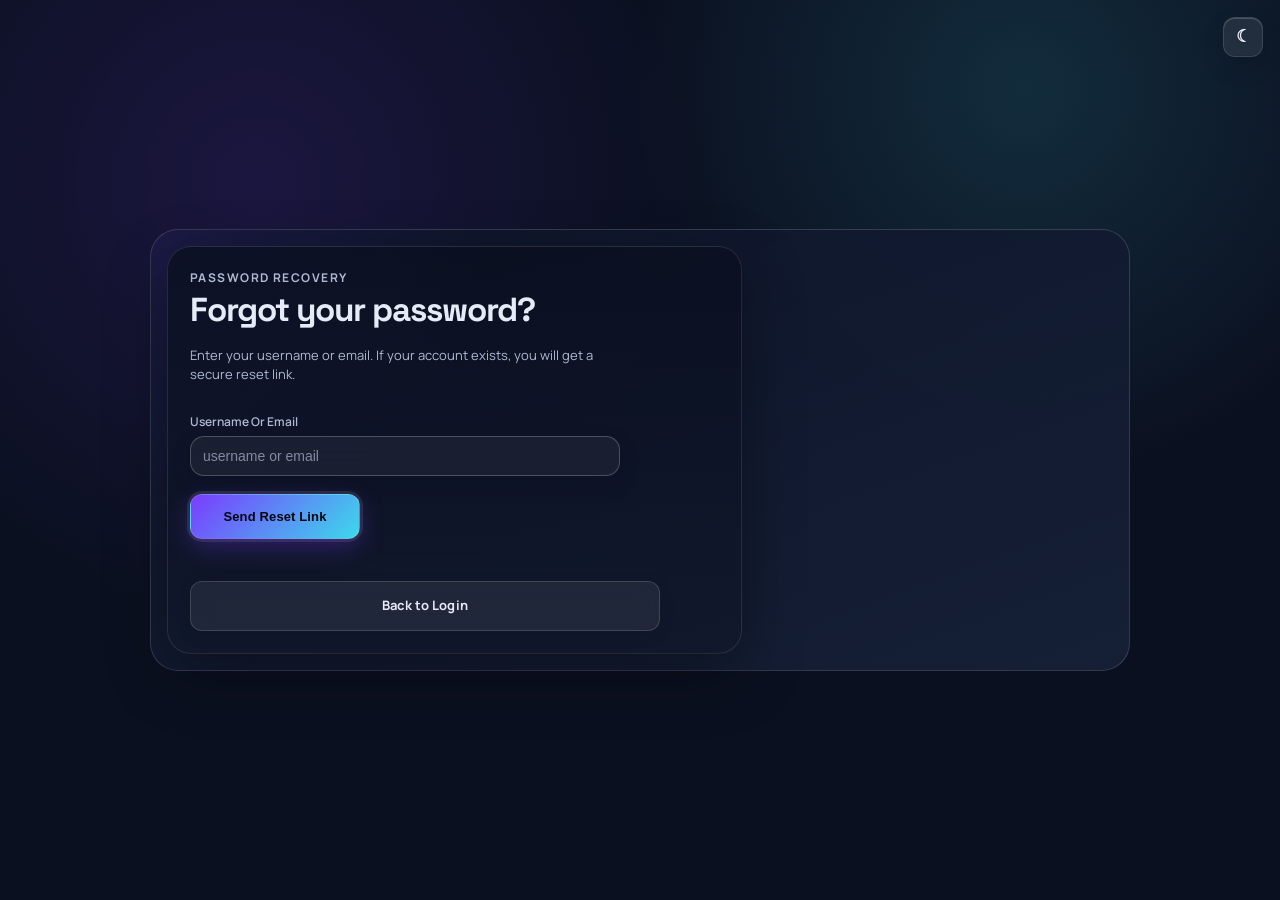
<file: static/forgot-password.html>
<!doctype html>
<html lang="en">

<head>
  <!-- Google tag (gtag.js) -->
  <script async src="https://www.googletagmanager.com/gtag/js?id=G-ZDJLNDFYR9"></script>
  <script>
    window.dataLayer = window.dataLayer || [];
    function gtag() { dataLayer.push(arguments); }
    gtag('js', new Date());

    gtag('config', 'G-ZDJLNDFYR9');
  </script>
  <meta charset="UTF-8">
  <meta name="viewport" content="width=device-width, initial-scale=1.0">
  <title>Forgot Password</title>
  <link rel="preconnect" href="https://fonts.googleapis.com">
  <link rel="preconnect" href="https://fonts.gstatic.com" crossorigin>
  <link
    href="https://fonts.googleapis.com/css2?family=Space+Grotesk:wght@500;600;700&family=Manrope:wght@400;500;600;700&display=swap"
    rel="stylesheet">
  <link rel="icon" type="image/png" href="/favicon.png">
  <link rel="shortcut icon" href="/favicon.ico">
  <link rel="apple-touch-icon" href="/favicon.png">
  <link rel="stylesheet" href="/static/styles.css">
</head>

<body>
  <button id="theme-toggle" class="theme-toggle theme-toggle-segmented" type="button" aria-label="Theme setting">
    <span class="theme-option" id="light-icon"><span class="theme-option-glyph">☀</span></span>
    <span class="theme-option" id="dark-icon"><span class="theme-option-glyph">☾</span></span>
  </button>

  <main class="shell-main auth-split-shell-wrap">
    <section class="panel active auth-split-shell auth-split-shell-login">
      <div class="auth-split-card auth-split-form-card">
        <div class="auth-split-header">
          <p class="auth-split-kicker">Password recovery</p>
          <h1>Forgot your password?</h1>
          <p class="muted">Enter your username or email. If your account exists, you will get a secure reset link.</p>
        </div>

        <form id="forgot-password-form" class="stack auth-form auth-split-form">
          <label>Username Or Email
            <input name="identifier" placeholder="username or email" autocomplete="username" required>
          </label>
          <button type="submit" class="primary auth-primary-button auth-split-submit">Send Reset Link</button>
        </form>

        <div id="forgot-password-result" class="muted small auth-helper"></div>
        <div id="forgot-password-link" class="auth-reset-link-box hidden"></div>

        <div class="auth-split-footer-row">
          <a class="button-link ghost auth-secondary-button" href="/login">Back to Login</a>
        </div>
      </div>
    </section>
  </main>

  <script src="/static/forgot-password.js"></script>
</body>

</html>
</file>
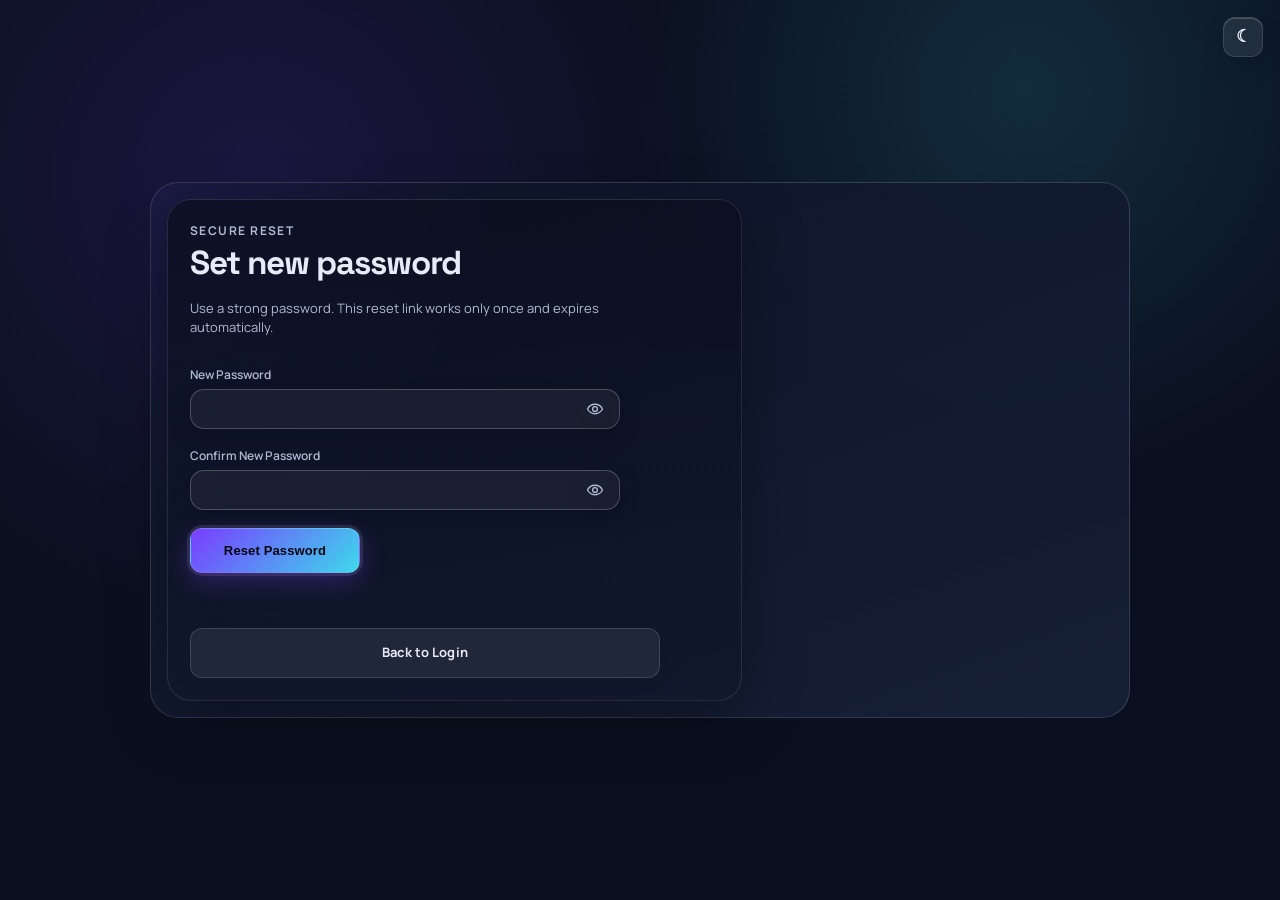
<file: static/reset-password.html>
<!doctype html>
<html lang="en">

<head>
  <!-- Google tag (gtag.js) -->
  <script async src="https://www.googletagmanager.com/gtag/js?id=G-ZDJLNDFYR9"></script>
  <script>
    window.dataLayer = window.dataLayer || [];
    function gtag() { dataLayer.push(arguments); }
    gtag('js', new Date());

    gtag('config', 'G-ZDJLNDFYR9');
  </script>
  <meta charset="UTF-8">
  <meta name="viewport" content="width=device-width, initial-scale=1.0">
  <title>Reset Password</title>
  <link rel="preconnect" href="https://fonts.googleapis.com">
  <link rel="preconnect" href="https://fonts.gstatic.com" crossorigin>
  <link
    href="https://fonts.googleapis.com/css2?family=Space+Grotesk:wght@500;600;700&family=Manrope:wght@400;500;600;700&display=swap"
    rel="stylesheet">
  <link rel="icon" type="image/png" href="/favicon.png">
  <link rel="shortcut icon" href="/favicon.ico">
  <link rel="apple-touch-icon" href="/favicon.png">
  <link rel="stylesheet" href="/static/styles.css">
</head>

<body>
  <button id="theme-toggle" class="theme-toggle theme-toggle-segmented" type="button" aria-label="Theme setting">
    <span class="theme-option" id="light-icon"><span class="theme-option-glyph">☀</span></span>
    <span class="theme-option" id="dark-icon"><span class="theme-option-glyph">☾</span></span>
  </button>

  <main class="shell-main auth-split-shell-wrap">
    <section class="panel active auth-split-shell auth-split-shell-login">
      <div class="auth-split-card auth-split-form-card">
        <div class="auth-split-header">
          <p class="auth-split-kicker">Secure reset</p>
          <h1>Set new password</h1>
          <p class="muted">Use a strong password. This reset link works only once and expires automatically.</p>
        </div>

        <form id="reset-password-form" class="stack auth-form auth-split-form">
          <label>New Password
            <div class="password-field">
              <input type="password" name="new_password" autocomplete="new-password" minlength="8" required>
              <button type="button" class="password-toggle" data-password-toggle aria-label="Show password">
                <svg class="password-toggle-icon password-toggle-icon-show" viewBox="0 0 24 24" aria-hidden="true">
                  <path d="M2 12c2.2-4.2 5.6-6.3 10-6.3s7.8 2.1 10 6.3c-2.2 4.2-5.6 6.3-10 6.3S4.2 16.2 2 12Z" />
                  <circle cx="12" cy="12" r="3.2" />
                </svg>
                <svg class="password-toggle-icon password-toggle-icon-hide hidden" viewBox="0 0 24 24"
                  aria-hidden="true">
                  <path d="M3 3l18 18" />
                  <path d="M10.6 5.9A10.7 10.7 0 0 1 12 5.7c4.4 0 7.8 2.1 10 6.3a17 17 0 0 1-3.7 4.6" />
                  <path d="M6.5 6.5A17.1 17.1 0 0 0 2 12c2.2 4.2 5.6 6.3 10 6.3a10.8 10.8 0 0 0 5-1.2" />
                  <path d="M9.9 9.9a3.2 3.2 0 0 0 4.2 4.2" />
                </svg>
              </button>
            </div>
          </label>
          <label>Confirm New Password
            <div class="password-field">
              <input type="password" name="confirm_password" autocomplete="new-password" minlength="8" required>
              <button type="button" class="password-toggle" data-password-toggle aria-label="Show password">
                <svg class="password-toggle-icon password-toggle-icon-show" viewBox="0 0 24 24" aria-hidden="true">
                  <path d="M2 12c2.2-4.2 5.6-6.3 10-6.3s7.8 2.1 10 6.3c-2.2 4.2-5.6 6.3-10 6.3S4.2 16.2 2 12Z" />
                  <circle cx="12" cy="12" r="3.2" />
                </svg>
                <svg class="password-toggle-icon password-toggle-icon-hide hidden" viewBox="0 0 24 24"
                  aria-hidden="true">
                  <path d="M3 3l18 18" />
                  <path d="M10.6 5.9A10.7 10.7 0 0 1 12 5.7c4.4 0 7.8 2.1 10 6.3a17 17 0 0 1-3.7 4.6" />
                  <path d="M6.5 6.5A17.1 17.1 0 0 0 2 12c2.2 4.2 5.6 6.3 10 6.3a10.8 10.8 0 0 0 5-1.2" />
                  <path d="M9.9 9.9a3.2 3.2 0 0 0 4.2 4.2" />
                </svg>
              </button>
            </div>
          </label>
          <button type="submit" class="primary auth-primary-button auth-split-submit">Reset Password</button>
        </form>

        <p id="reset-password-result" class="muted small auth-helper"></p>

        <div class="auth-split-footer-row">
          <a class="button-link ghost auth-secondary-button" href="/login">Back to Login</a>
        </div>
      </div>
    </section>
  </main>

  <script src="/static/reset-password.js"></script>
</body>

</html>
</file>
<file: static/styles.css>
:root {
  --bg: #0b1020;
  --bg-radial-1: rgba(122, 60, 255, 0.14);
  --bg-radial-2: rgba(61, 217, 235, 0.14);
  --panel: rgba(255, 255, 255, 0.07);
  --panel-2: rgba(255, 255, 255, 0.05);
  --glass: rgba(255, 255, 255, 0.1);
  --text: #e6ebf7;
  --muted: #b0b9d4;
  --accent: linear-gradient(135deg, #7a3cff, #3dd9eb);
  --accent-solid: #7a3cff;
  --accent-2: #ff8bd1;
  --accent-text: #05060f;
  --border: rgba(255, 255, 255, 0.14);
  --chip: rgba(255, 255, 255, 0.08);
  --input-bg: rgba(255, 255, 255, 0.05);
  --input-border: rgba(255, 255, 255, 0.22);
  --input-focus-ring: rgba(122, 60, 255, 0.22);
  --input-shadow: 0 8px 20px rgba(2, 8, 23, 0.2);
  --shadow: 0 20px 60px rgba(0, 0, 0, 0.35);
  --good: #5ce8a0;
  --bad: #ff8dae;
  --font-heading: "Space Grotesk", "Manrope", "Inter", "Segoe UI", sans-serif;
  --font-body: "Manrope", "Inter", "Segoe UI", sans-serif;
}

[data-theme="light"] {
  --bg: #e7eef7;
  --bg-radial-1: rgba(59, 130, 246, 0.16);
  --bg-radial-2: rgba(6, 182, 212, 0.12);
  --panel: rgba(255, 255, 255, 0.94);
  --panel-2: rgba(240, 246, 252, 0.97);
  --glass: rgba(248, 251, 255, 0.9);
  --text: #0f172a;
  --muted: #52627a;
  --accent: linear-gradient(135deg, #2563eb, #0ea5e9);
  --accent-solid: #2563eb;
  --accent-2: #ff8bd1;
  --accent-text: #ffffff;
  --border: rgba(71, 85, 105, 0.18);
  --chip: rgba(37, 99, 235, 0.06);
  --input-bg: rgba(255, 255, 255, 0.98);
  --input-border: rgba(71, 85, 105, 0.16);
  --input-focus-ring: rgba(37, 99, 235, 0.18);
  --input-shadow: 0 10px 28px rgba(15, 23, 42, 0.1);
  --shadow: 0 20px 48px rgba(30, 41, 59, 0.12);
  --good: #059669;
  --bad: #dc2626;
  --font-heading: "Space Grotesk", "Manrope", "Inter", "Segoe UI", sans-serif;
  --font-body: "Manrope", "Inter", "Segoe UI", sans-serif;
}

* {
  box-sizing: border-box;
}

*::before,
*::after {
  box-sizing: border-box;
}

html,
body {
  max-width: 100%;
  overflow-x: clip;
}

img,
svg {
  max-width: 100%;
  height: auto;
}

.hidden {
  display: none !important;
}

.toast-host {
  position: fixed;
  top: 84px;
  right: 20px;
  z-index: 3200;
  display: grid;
  gap: 10px;
  width: min(420px, calc(100vw - 24px));
}

.toast {
  border-radius: 12px;
  border: 1px solid var(--border);
  background: rgba(11, 16, 32, 0.98);
  color: var(--text);
  box-shadow: 0 12px 30px rgba(0, 0, 0, 0.2);
  backdrop-filter: blur(10px);
  padding: 11px 14px;
  font-weight: 600;
  line-height: 1.35;
  opacity: 0;
  transform: translateY(-8px);
  transition: opacity 0.18s ease, transform 0.18s ease;
}

[data-theme="light"] .toast {
  background: rgba(248, 250, 252, 0.98);
  box-shadow: 0 12px 30px rgba(15, 23, 42, 0.1);
}

.toast-loading {
  display: flex;
  align-items: center;
  gap: 10px;
}

.toast-label {
  min-width: 0;
}

.toast-spinner {
  width: 14px;
  height: 14px;
  border-radius: 999px;
  border: 2px solid color-mix(in srgb, var(--accent-solid) 30%, transparent);
  border-top-color: var(--accent-solid);
  animation: toast-spin 0.7s linear infinite;
  flex: 0 0 auto;
}

@keyframes toast-spin {
  from {
    transform: rotate(0deg);
  }

  to {
    transform: rotate(360deg);
  }
}

.toast-visible {
  opacity: 1;
  transform: translateY(0);
}

.toast-success {
  border-color: color-mix(in srgb, var(--good) 55%, var(--border));
  background: linear-gradient(145deg, rgba(22, 163, 74, 0.22), rgba(6, 95, 70, 0.16));
  color: #eafff3;
}

.toast-error {
  border-color: color-mix(in srgb, var(--bad) 55%, var(--border));
  background: linear-gradient(145deg, rgba(220, 38, 38, 0.24), rgba(127, 29, 29, 0.16));
  color: #ffe8ed;
}

.toast-info {
  border-color: color-mix(in srgb, var(--accent-solid) 55%, var(--border));
  background: linear-gradient(145deg, rgba(37, 99, 235, 0.24), rgba(14, 116, 144, 0.16));
  color: #eef6ff;
}

[data-theme="light"] .toast-success {
  background: linear-gradient(145deg, rgba(16, 185, 129, 0.16), rgba(5, 150, 105, 0.1));
  border-color: rgba(5, 150, 105, 0.35);
  color: #064e3b;
}

[data-theme="light"] .toast-error {
  background: linear-gradient(145deg, rgba(239, 68, 68, 0.16), rgba(220, 38, 38, 0.1));
  border-color: rgba(220, 38, 38, 0.35);
  color: #7f1d1d;
}

[data-theme="light"] .toast-info {
  background: linear-gradient(145deg, rgba(59, 130, 246, 0.15), rgba(14, 165, 233, 0.1));
  border-color: rgba(37, 99, 235, 0.34);
  color: #1e3a8a;
}

body {
  margin: 0;
  font-family: var(--font-body);
  font-size: clamp(15px, 1.4vw, 16px);
  line-height: 1.5;
  color: var(--text);
  background:
    radial-gradient(circle at 20% 20%, var(--bg-radial-1), transparent 35%),
    radial-gradient(circle at 80% 10%, var(--bg-radial-2), transparent 30%),
    var(--bg);
  min-height: 100vh;
  position: relative;
}

body.modal-open {
  overflow: hidden;
  touch-action: none;
  overscroll-behavior: none;
}

/* Theme Toggle Button */
.theme-toggle {
  position: fixed;
  top: 1.05rem;
  right: 1.05rem;
  background: color-mix(in srgb, var(--glass) 86%, transparent);
  border: 1px solid color-mix(in srgb, var(--border) 85%, transparent);
  border-radius: 12px;
  width: 40px;
  min-width: 40px;
  height: 40px;
  cursor: pointer;
  display: inline-flex;
  align-items: center;
  justify-content: center;
  padding: 0;
  transition: transform 160ms ease, box-shadow 220ms ease, border-color 220ms ease, background-color 220ms ease;
  z-index: 2500;
  box-shadow:
    0 10px 24px rgba(0, 0, 0, 0.14),
    inset 0 1px 0 rgba(255, 255, 255, 0.18),
    inset 0 -1px 0 rgba(15, 23, 42, 0.12);
  backdrop-filter: blur(14px);
  pointer-events: auto;
  isolation: isolate;
}

.theme-toggle:hover {
  border-color: var(--accent-solid);
  transform: translateY(-1px);
  box-shadow:
    0 12px 28px rgba(0, 0, 0, 0.16),
    inset 0 1px 0 rgba(255, 255, 255, 0.22),
    inset 0 -1px 0 rgba(15, 23, 42, 0.14);
}

.theme-toggle:active {
  transform: translateY(0) scale(0.985);
  box-shadow:
    0 7px 18px rgba(0, 0, 0, 0.14),
    inset 0 1px 0 rgba(255, 255, 255, 0.14),
    inset 0 0 0 999px rgba(15, 23, 42, 0.06);
}

.theme-option {
  position: absolute;
  inset: 0;
  z-index: 1;
  transition: all 0.3s ease;
  display: flex;
  align-items: center;
  justify-content: center;
  gap: 0;
  opacity: 0;
  color: var(--muted);
  font-size: 14px;
  font-weight: 700;
  pointer-events: none;
}

.theme-option-glyph {
  font-size: 17px;
  transition: all 0.3s ease;
}

[data-theme="light"] .theme-toggle {
  background: rgba(255, 255, 255, 0.86);
  border-color: rgba(15, 23, 42, 0.14);
}

.theme-option-label {
  display: none;
}

.theme-option.active {
  opacity: 1;
  color: var(--text);
  text-shadow: 0 1px 2px rgba(15, 23, 42, 0.25);
}

.theme-toggle::before {
  content: none;
}

[data-theme="dark"] .theme-toggle::before {
  transform: translateX(100%);
}

[data-theme="light"] .theme-toggle::before {
  transform: translateX(0);
}

/* App Header with Logo */
.app-header {
  background: var(--glass);
  backdrop-filter: blur(10px);
  border-bottom: 1px solid var(--border);
  padding: 0.75rem 0;
  position: sticky;
  top: 0;
  z-index: 100;
}

[data-theme="light"] .app-header {
  background: linear-gradient(180deg, rgba(247, 250, 255, 0.92), rgba(236, 243, 251, 0.88));
  border-bottom-color: rgba(100, 116, 139, 0.16);
  box-shadow:
    0 14px 34px rgba(15, 23, 42, 0.08),
    inset 0 1px 0 rgba(255, 255, 255, 0.82);
}

[data-theme="light"] .shell-header p {
  color: #52637a;
}

[data-theme="light"] .panel {
  background:
    radial-gradient(circle at top right, rgba(59, 130, 246, 0.05), transparent 24%),
    radial-gradient(circle at top left, rgba(6, 182, 212, 0.04), transparent 22%),
    linear-gradient(180deg, rgba(255, 255, 255, 0.995), rgba(241, 246, 252, 0.97));
  border-color: rgba(71, 85, 105, 0.14);
  box-shadow:
    0 18px 44px rgba(148, 163, 184, 0.14),
    inset 0 1px 0 rgba(255, 255, 255, 0.88);
}

[data-theme="light"] input,
[data-theme="light"] select,
[data-theme="light"] textarea {
  background: rgba(255, 255, 255, 0.99);
  border-color: rgba(71, 85, 105, 0.16);
  box-shadow:
    inset 0 1px 0 rgba(255, 255, 255, 0.78),
    0 8px 18px rgba(148, 163, 184, 0.08);
}

select {
  color-scheme: dark;
}

[data-theme="light"] select {
  color-scheme: light;
}

select option,
select optgroup {
  background: #172033;
  color: #eef4ff;
}

select option:checked,
select option:hover,
select option:focus-visible {
  background: #243458;
  color: #ffffff;
}

[data-theme="light"] select option,
[data-theme="light"] select optgroup {
  background: #e8eef7;
  color: #0f172a;
}

[data-theme="light"] select option:checked,
[data-theme="light"] select option:hover,
[data-theme="light"] select option:focus-visible {
  background: #cddbf7;
  color: #0f172a;
}

.header-content {
  max-width: 1220px;
  margin: 0 auto;
  padding: 0 24px;
  display: flex;
  align-items: center;
  justify-content: space-between;
  gap: 16px;
  flex-wrap: nowrap;
}

.brand {
  display: flex;
  align-items: center;
  gap: 10px;
  min-width: 0;
}

.logo {
  width: 40px;
  height: 40px;
  border-radius: 8px;
}

.brand-text {
  display: flex;
  flex-direction: column;
  gap: 1px;
  min-width: 0;
}

.brand-name {
  font-size: 18px;
  font-weight: 700;
  color: var(--text);
  letter-spacing: 0.02em;
}

.app-name {
  font-size: 11px;
  color: var(--muted);
  font-weight: 500;
  max-width: min(42vw, 320px);
  overflow: hidden;
  text-overflow: ellipsis;
  white-space: nowrap;
}

.header-actions {
  display: flex;
  align-items: center;
  gap: 10px;
  flex-wrap: nowrap;
  margin-left: auto;
}

.header-actions>#auth-role {
  order: 1;
}

.header-actions>.notification-wrapper {
  order: 2;
}

.header-actions>#logout-btn {
  order: 3;
}

.header-actions select {
  min-width: min(180px, 42vw);
}

.auth-pill {
  display: inline-flex;
  align-items: center;
  height: 36px;
  padding: 0 12px;
  border-radius: 10px;
  border: 1px solid var(--border);
  background: var(--panel-2);
  font-weight: 600;
  letter-spacing: 0.01em;
  white-space: nowrap;
}

[data-theme="light"] .auth-pill {
  background: linear-gradient(180deg, rgba(255, 255, 255, 0.96), rgba(240, 245, 251, 0.94));
  border-color: rgba(100, 116, 139, 0.18);
  box-shadow: 0 8px 20px rgba(148, 163, 184, 0.08);
}

.auth-pill-identity {
  display: grid;
  align-items: center;
  justify-items: end;
  align-content: center;
  gap: 1px;
  height: 42px;
  padding: 6px 10px;
  white-space: normal;
  text-align: right;
}

.auth-pill-line {
  display: block;
  max-width: 100%;
  overflow: hidden;
  text-overflow: ellipsis;
  white-space: nowrap;
}

.auth-pill-line-primary {
  font-size: 13px;
  font-weight: 700;
  color: var(--text);
}

.auth-pill-line-secondary {
  font-size: 10px;
  font-weight: 600;
  color: var(--muted);
}

#league-switcher {
  min-width: min(200px, 48vw);
}

.header-center.has-league-switcher {
  display: flex;
  gap: 12px;
  align-items: center;
  justify-content: flex-start;
  max-width: none;
  width: 100%;
  margin: 0;
}

.header-select-source {
  position: absolute !important;
  width: 1px !important;
  height: 1px !important;
  padding: 0 !important;
  margin: -1px !important;
  overflow: hidden !important;
  clip: rect(0, 0, 0, 0) !important;
  white-space: nowrap !important;
  border: 0 !important;
  opacity: 0 !important;
  pointer-events: none !important;
}

.header-desktop-nav {
  display: flex;
  align-items: center;
  gap: 8px;
  flex-wrap: wrap;
  min-width: 0;
}

.header-nav-pill {
  min-height: 40px;
  padding: 0 16px;
  border-radius: 999px;
  border: 1px solid color-mix(in srgb, var(--border) 88%, transparent);
  background: color-mix(in srgb, var(--panel-2) 78%, transparent);
  color: var(--muted);
  font-family: var(--font-body);
  font-size: 14px;
  font-weight: 600;
  line-height: 1;
  letter-spacing: -0.01em;
  transition: transform 160ms ease, border-color 200ms ease, background 200ms ease, color 200ms ease, box-shadow 200ms ease;
  backdrop-filter: blur(14px);
}

.header-nav-pill:hover {
  color: var(--text);
  border-color: color-mix(in srgb, var(--accent-solid) 24%, var(--border));
  transform: translateY(-1px);
}

.header-nav-pill.is-active {
  color: var(--text);
  background: color-mix(in srgb, var(--panel) 76%, rgba(255, 255, 255, 0.16));
  border-color: color-mix(in srgb, var(--accent-solid) 46%, var(--border));
  box-shadow:
    inset 0 1px 0 rgba(255, 255, 255, 0.12),
    0 10px 24px rgba(15, 23, 42, 0.14);
}

.header-league-menu {
  position: relative;
  flex: 0 0 auto;
  min-width: 230px;
}

.header-league-trigger {
  width: 100%;
  min-height: 42px;
  padding: 0 14px;
  border-radius: 999px;
  border: 1px solid color-mix(in srgb, var(--accent-solid) 34%, var(--border));
  background:
    linear-gradient(180deg, color-mix(in srgb, var(--panel) 88%, transparent), color-mix(in srgb, var(--panel-2) 92%, transparent));
  color: var(--text);
  display: inline-flex;
  align-items: center;
  justify-content: space-between;
  gap: 8px;
  padding-inline: 14px;
  box-shadow:
    0 12px 28px rgba(15, 23, 42, 0.12),
    inset 0 1px 0 rgba(255, 255, 255, 0.08);
  backdrop-filter: blur(16px);
  transition: border-color 200ms ease, transform 160ms ease, box-shadow 200ms ease;
}

.header-league-trigger:hover,
.header-league-menu.is-open .header-league-trigger {
  border-color: color-mix(in srgb, var(--accent-solid) 62%, var(--border));
  transform: translateY(-1px);
}

.header-league-copy {
  min-width: 0;
  overflow: hidden;
  text-overflow: ellipsis;
  white-space: nowrap;
  font-size: 14px;
  font-weight: 600;
}

.header-league-chevron {
  font-size: 13px;
  color: var(--muted);
}

.header-league-panel {
  position: absolute;
  top: calc(100% + 10px);
  left: 0;
  min-width: 100%;
  padding: 8px;
  border-radius: 18px;
  border: 1px solid color-mix(in srgb, var(--border) 92%, transparent);
  background:
    linear-gradient(180deg, color-mix(in srgb, var(--panel) 96%, transparent), color-mix(in srgb, var(--panel-2) 98%, transparent));
  box-shadow: 0 22px 48px rgba(15, 23, 42, 0.22);
  display: none;
  z-index: 220;
  backdrop-filter: blur(18px);
}

.header-league-menu.is-open .header-league-panel {
  display: grid;
  gap: 4px;
}

.header-league-option {
  width: 100%;
  min-height: 40px;
  padding: 0 12px;
  border: 0;
  border-radius: 12px;
  background: transparent;
  color: var(--text);
  display: grid;
  grid-template-columns: 16px minmax(0, 1fr);
  align-items: center;
  gap: 10px;
  text-align: left;
  font-size: 14px;
  font-weight: 600;
}

.header-league-option:hover {
  background: color-mix(in srgb, var(--panel) 72%, rgba(255, 255, 255, 0.08));
}

.header-league-option.is-active {
  background: color-mix(in srgb, var(--accent-solid) 20%, transparent);
  color: var(--text);
}

.header-league-option-check {
  color: var(--accent-solid);
  font-size: 13px;
  text-align: center;
}

.header-center.has-league-switcher select,
.header-center.has-league-switcher #league-switcher {
  width: 100%;
  min-width: 0;
}

.header-content.header-content-has-league-switcher {
  display: grid;
  grid-template-columns: minmax(220px, 320px) minmax(360px, 1fr) auto;
  align-items: center;
  gap: 14px;
}

.header-content.header-content-has-league-switcher .brand {
  max-width: 100%;
}

.header-content.header-content-has-league-switcher .brand-text {
  min-width: 0;
}

.header-content.header-content-has-league-switcher .app-name {
  max-width: 100%;
}

.header-content.header-content-has-league-switcher .header-center {
  width: 100%;
  max-width: none;
  margin: 0;
  justify-self: stretch;
}

.header-content.header-content-has-league-switcher .header-actions {
  margin-left: 0;
  justify-self: end;
}

.header-content.header-content-modern-nav {
  display: grid;
  grid-template-columns: minmax(220px, 320px) minmax(0, 1fr) auto;
  align-items: center;
  gap: 18px;
}

.header-content.header-content-modern-nav .header-center {
  width: 100%;
  max-width: none;
  margin: 0;
  justify-content: flex-start;
}

.header-content.header-content-modern-nav .header-actions {
  margin-left: 0;
}

.header-content.header-content-command-nav {
  display: grid;
  grid-template-columns: minmax(220px, 1fr) auto;
  align-items: center;
  gap: 18px;
}

.header-content.header-content-command-nav .header-center {
  display: none;
}

.header-content.header-content-command-nav .header-actions {
  margin-left: 0;
  justify-self: end;
  justify-content: flex-end;
}

.header-content.header-content-command-nav .header-actions .notification-wrapper {
  order: 2;
}

.header-content.header-content-command-nav .header-actions #auth-role {
  order: 1;
}

.header-content.header-content-command-nav .header-actions .header-command-menu {
  order: 3;
}

.header-command-menu {
  position: relative;
  flex: 0 0 auto;
  min-width: min(142px, 22vw);
  max-width: min(164px, 24vw);
}

.header-command-trigger {
  width: 100%;
  min-height: 42px;
  padding: 0 12px;
  border-radius: 16px;
  border: 1px solid color-mix(in srgb, var(--accent-solid) 22%, var(--border));
  background: linear-gradient(180deg, rgba(33, 39, 61, 0.98), rgba(20, 26, 44, 0.97));
  color: var(--text);
  display: inline-flex;
  align-items: center;
  justify-content: space-between;
  gap: 10px;
  box-shadow: 0 12px 24px rgba(15, 23, 42, 0.16);
  backdrop-filter: blur(16px);
  transition: transform 160ms ease, border-color 200ms ease, box-shadow 200ms ease;
}

.header-command-trigger:hover,
.header-command-menu.is-open .header-command-trigger {
  transform: translateY(-1px);
  border-color: color-mix(in srgb, var(--accent-solid) 52%, var(--border));
}

.header-command-copy {
  min-width: 0;
  display: grid;
  gap: 1px;
  text-align: right;
  justify-items: end;
  margin-left: auto;
}

.header-command-copy-label {
  font-size: 10px;
  font-weight: 700;
  letter-spacing: 0.12em;
  text-transform: uppercase;
  color: var(--muted);
}

.header-command-copy-value {
  min-width: 0;
  overflow: hidden;
  text-overflow: ellipsis;
  white-space: nowrap;
  font-size: 13px;
  font-weight: 700;
}

.header-command-chevron {
  flex: 0 0 auto;
  font-size: 13px;
  color: var(--muted);
}

.header-command-panel {
  position: absolute;
  top: calc(100% + 10px);
  right: 0;
  width: min(198px, calc(100vw - 24px));
  padding: 9px;
  border-radius: 18px;
  border: 1px solid rgba(124, 141, 181, 0.22);
  background: linear-gradient(180deg, rgba(19, 25, 42, 0.985), rgba(12, 17, 31, 0.985));
  box-shadow: 0 28px 56px rgba(4, 8, 18, 0.42);
  backdrop-filter: blur(18px);
  display: none;
  z-index: 240;
  max-height: min(70vh, 560px);
  overflow-y: auto;
  overscroll-behavior: contain;
}

.header-command-menu.is-open .header-command-panel {
  display: grid;
  gap: 9px;
}

.header-command-section {
  display: grid;
  gap: 6px;
  padding: 6px;
  border-radius: 14px;
  border: 1px solid rgba(124, 141, 181, 0.14);
  background: rgba(255, 255, 255, 0.02);
}

.header-command-section-toggle {
  width: 100%;
  padding: 2px 4px;
  border: 0;
  background: transparent;
  color: inherit;
  display: flex;
  align-items: center;
  justify-content: space-between;
  gap: 10px;
  cursor: pointer;
}

.header-command-section-toggle.is-static {
  cursor: default;
}

.header-command-section-copy {
  min-width: 0;
  display: grid;
  gap: 3px;
  justify-items: end;
  text-align: right;
}

.header-command-section-label {
  font-size: 10px;
  font-weight: 700;
  letter-spacing: 0.08em;
  text-transform: uppercase;
  color: color-mix(in srgb, var(--muted) 86%, var(--text));
  text-align: right;
}

.header-command-section-meta {
  font-size: 10px;
  line-height: 1.35;
  color: color-mix(in srgb, var(--muted) 92%, var(--text));
}

.header-command-section-summary {
  flex: 0 0 auto;
  min-height: 22px;
  padding: 0 8px;
  border-radius: 999px;
  border: 1px solid rgba(124, 141, 181, 0.18);
  background: rgba(255, 255, 255, 0.04);
  color: color-mix(in srgb, var(--text) 84%, var(--muted));
  display: inline-flex;
  align-items: center;
  justify-content: center;
  font-size: 10px;
  font-weight: 700;
  white-space: nowrap;
}

.header-command-section-chevron {
  flex: 0 0 auto;
  font-size: 11px;
  color: var(--muted);
  transition: transform 160ms ease;
}

.header-command-section.is-open .header-command-section-chevron {
  transform: rotate(180deg);
}

.header-command-options {
  display: grid;
  gap: 5px;
}

.header-command-section:not(.is-open) .header-command-options {
  display: none;
}

.header-command-section-pages .header-command-options {
  display: grid;
}

.header-command-option {
  width: 100%;
  min-height: 36px;
  padding: 0 10px;
  border: 0;
  border-radius: 11px;
  background: rgba(255, 255, 255, 0.02);
  color: var(--text);
  display: grid;
  grid-template-columns: 16px minmax(0, 1fr);
  align-items: center;
  gap: 8px;
  text-align: right;
  font-size: 12px;
  font-weight: 600;
  position: relative;
  overflow: hidden;
}

.header-command-option:hover {
  background: rgba(255, 255, 255, 0.08);
}

.header-command-option.is-active {
  background: color-mix(in srgb, var(--accent-solid) 24%, rgba(255, 255, 255, 0.04));
  color: #f8fbff;
  box-shadow:
    inset 0 1px 0 rgba(255, 255, 255, 0.12),
    0 10px 18px rgba(104, 76, 255, 0.18);
}

.header-command-option.is-active::after {
  content: "";
  position: absolute;
  inset: 0;
  background: linear-gradient(105deg,
      transparent 0%,
      transparent 34%,
      rgba(255, 255, 255, 0.16) 48%,
      transparent 62%,
      transparent 100%);
  transform: translateX(-120%);
  animation: header-command-shimmer 2.8s ease-in-out infinite;
  pointer-events: none;
}

.header-command-option-check {
  text-align: center;
  color: var(--accent-solid);
  font-size: 13px;
  order: -1;
}

.header-command-footer {
  padding-top: 6px;
  border-top: 1px solid rgba(124, 141, 181, 0.18);
}

.header-command-option-logout {
  color: color-mix(in srgb, var(--bad) 88%, var(--text));
  grid-template-columns: 16px minmax(0, 1fr);
  align-items: center;
}

[data-theme="light"] .header-nav-pill {
  background: rgba(255, 255, 255, 0.8);
  border-color: rgba(148, 163, 184, 0.24);
}

[data-theme="light"] .header-nav-pill.is-active {
  background: linear-gradient(180deg, rgba(255, 255, 255, 0.94), rgba(239, 246, 255, 0.92));
  border-color: rgba(59, 130, 246, 0.34);
  box-shadow: 0 10px 24px rgba(15, 23, 42, 0.08);
}

[data-theme="light"] .header-league-trigger {
  background: linear-gradient(180deg, rgba(255, 255, 255, 0.96), rgba(241, 245, 249, 0.94));
  border-color: rgba(59, 130, 246, 0.28);
  box-shadow: 0 12px 24px rgba(15, 23, 42, 0.08);
}

[data-theme="light"] .header-league-panel {
  border-color: rgba(100, 116, 139, 0.24);
  background: linear-gradient(180deg, rgba(252, 253, 255, 0.995), rgba(236, 243, 251, 0.985));
  box-shadow:
    0 24px 48px rgba(15, 23, 42, 0.16),
    inset 0 1px 0 rgba(255, 255, 255, 0.84);
}

[data-theme="light"] .header-command-trigger {
  background: linear-gradient(180deg, rgba(255, 255, 255, 0.98), rgba(237, 242, 248, 0.96));
  border-color: rgba(59, 130, 246, 0.2);
  box-shadow: 0 12px 24px rgba(15, 23, 42, 0.09);
}

[data-theme="light"] .header-command-panel {
  border-color: rgba(100, 116, 139, 0.24);
  background:
    radial-gradient(circle at top right, rgba(59, 130, 246, 0.08), transparent 28%),
    linear-gradient(180deg, rgba(252, 253, 255, 0.995), rgba(233, 240, 249, 0.99));
  box-shadow:
    0 24px 48px rgba(15, 23, 42, 0.18),
    inset 0 1px 0 rgba(255, 255, 255, 0.9);
}

[data-theme="light"] .header-command-section {
  border-color: rgba(148, 163, 184, 0.22);
  background: linear-gradient(180deg, rgba(255, 255, 255, 0.92), rgba(242, 246, 252, 0.88));
}

[data-theme="light"] .header-command-section-summary {
  border-color: rgba(100, 116, 139, 0.22);
  background: rgba(243, 247, 252, 0.96);
  color: #3f4e63;
}

[data-theme="light"] .header-command-option {
  background: linear-gradient(180deg, rgba(255, 255, 255, 0.94), rgba(239, 244, 251, 0.88));
  border: 1px solid rgba(148, 163, 184, 0.16);
  color: #15233c;
}

[data-theme="light"] .header-command-option:hover {
  background: linear-gradient(180deg, rgba(226, 236, 253, 0.96), rgba(216, 229, 249, 0.92));
  border-color: rgba(59, 130, 246, 0.26);
}

[data-theme="light"] .header-command-option.is-active {
  background: linear-gradient(180deg, rgba(206, 223, 255, 0.98), rgba(191, 214, 255, 0.95));
  border-color: rgba(59, 130, 246, 0.34);
  color: #102a57;
  box-shadow:
    inset 0 1px 0 rgba(255, 255, 255, 0.6),
    0 8px 16px rgba(37, 99, 235, 0.14);
}

[data-theme="light"] .header-command-footer {
  border-top-color: rgba(148, 163, 184, 0.22);
}

@keyframes header-command-shimmer {
  0% {
    transform: translateX(-120%);
  }

  55%,
  100% {
    transform: translateX(120%);
  }
}

.auth-panel {
  max-width: 520px;
  margin: 8vh auto 0;
}

.settings-grid {
  display: grid;
  grid-template-columns: repeat(auto-fit, minmax(200px, 1fr));
  gap: 12px;
}

.settings-card {
  border: 1px solid var(--border);
  background: var(--panel-2);
  border-radius: 12px;
  padding: 14px;
  display: grid;
  gap: 6px;
}

.settings-card strong {
  font-size: 20px;
  line-height: 1.1;
}

.settings-member-item {
  display: flex;
  justify-content: space-between;
  align-items: center;
  gap: 12px;
}

.settings-member-meta {
  display: grid;
  justify-items: end;
  gap: 4px;
}

.route-choice-grid {
  display: grid;
  grid-template-columns: 1fr;
  gap: 10px;
}

.route-choice-card {
  border: 1px solid var(--border);
  border-radius: 18px;
  background:
    linear-gradient(180deg, color-mix(in srgb, var(--panel-2) 92%, rgba(255, 255, 255, 0.02)), color-mix(in srgb, var(--panel) 86%, rgba(255, 255, 255, 0.01)));
  color: inherit;
  text-align: left;
  width: 100%;
  padding: 15px 17px;
  display: grid;
  gap: 8px;
  box-shadow: 0 8px 18px rgba(6, 12, 28, 0.15);
  transition: transform 160ms ease, border-color 180ms ease, box-shadow 200ms ease, background 180ms ease;
}

.route-choice-card.primary,
.route-choice-card.recommended {
  border-color: color-mix(in srgb, var(--accent) 48%, var(--border));
  background:
    linear-gradient(135deg, color-mix(in srgb, var(--accent) 28%, var(--panel-2)), color-mix(in srgb, #3dd9eb 18%, var(--panel)));
  box-shadow:
    0 0 0 1px color-mix(in srgb, var(--accent) 24%, transparent),
    0 14px 28px rgba(74, 88, 255, 0.16);
}

.route-choice-card.primary .route-choice-title-stack strong,
.route-choice-card.recommended .route-choice-title-stack strong {
  color: var(--text);
}

.route-choice-card.primary .route-choice-description,
.route-choice-card.recommended .route-choice-description {
  color: color-mix(in srgb, var(--text) 82%, var(--muted));
}

.route-choice-card:hover {
  transform: translateY(-1px);
  border-color: color-mix(in srgb, var(--accent) 48%, var(--border));
  box-shadow: 0 12px 22px rgba(6, 12, 28, 0.2);
}

.route-choice-title-row {
  display: grid;
  grid-template-columns: minmax(0, 1fr) auto;
  justify-content: space-between;
  gap: 12px;
  align-items: center;
}

.route-choice-title-stack {
  display: grid;
  gap: 4px;
  min-width: 0;
}

.route-choice-title-stack strong {
  font-size: 16px;
  line-height: 1.22;
  letter-spacing: -0.015em;
  font-weight: 800;
}

.route-choice-meta {
  display: inline-flex;
  align-items: center;
  align-self: center;
  gap: 10px;
  justify-self: end;
}

.route-choice-arrow {
  color: color-mix(in srgb, var(--muted) 72%, var(--text));
  font-size: 18px;
  font-weight: 800;
  line-height: 1;
}

.route-choice-badge {
  border: 1px solid color-mix(in srgb, var(--accent) 40%, transparent);
  color: color-mix(in srgb, var(--accent-solid) 85%, white 15%);
  background: color-mix(in srgb, var(--accent) 10%, transparent);
  border-radius: 999px;
  font-size: 10px;
  font-weight: 800;
  letter-spacing: 0.06em;
  text-transform: uppercase;
  padding: 5px 9px;
}

.route-choice-description {
  font-size: 13px;
  line-height: 1.45;
  color: color-mix(in srgb, var(--muted) 88%, var(--text));
  max-width: 54ch;
}

.route-choice-cancel {
  justify-self: start;
  min-width: 128px;
  padding-inline: 20px;
}

[data-theme="light"] .route-choice-card {
  background:
    linear-gradient(180deg, rgba(255, 255, 255, 0.96), rgba(238, 243, 250, 0.92));
  border-color: rgba(148, 163, 184, 0.22);
  box-shadow: 0 10px 22px rgba(15, 23, 42, 0.07);
}

[data-theme="light"] .route-choice-card.primary,
[data-theme="light"] .route-choice-card.recommended {
  background:
    linear-gradient(135deg, rgba(221, 231, 255, 0.98), rgba(203, 241, 248, 0.94));
  border-color: rgba(99, 102, 241, 0.34);
  box-shadow:
    0 0 0 1px rgba(99, 102, 241, 0.14),
    0 14px 26px rgba(59, 130, 246, 0.1);
}

[data-theme="light"] .route-choice-card .route-choice-title-stack strong {
  color: #0f172a;
}

[data-theme="light"] .route-choice-card .route-choice-description {
  color: #475569;
}

[data-theme="light"] .route-choice-badge {
  color: #4338ca;
  background: rgba(99, 102, 241, 0.08);
  border-color: rgba(99, 102, 241, 0.18);
}

[data-theme="light"] .route-choice-arrow {
  color: #64748b;
}

@media (max-width: 760px) {
  .route-choice-grid {
    gap: 10px;
  }

  .route-choice-card {
    padding: 15px 16px;
    border-radius: 14px;
  }

  .route-choice-title-row {
    grid-template-columns: 1fr;
    gap: 8px;
    align-items: start;
    justify-items: start;
  }

  .route-choice-meta {
    justify-self: start;
    align-self: start;
    gap: 8px;
  }

  .route-choice-title-stack strong {
    font-size: 16px;
  }

  .route-choice-description {
    font-size: 13px;
    line-height: 1.48;
  }

  .route-choice-cancel {
    width: 100%;
    min-width: 0;
    justify-self: stretch;
  }
}

.league-details-hero {
  background:
    radial-gradient(circle at top right, color-mix(in srgb, var(--accent) 22%, transparent), transparent 52%),
    linear-gradient(165deg, color-mix(in srgb, var(--panel) 82%, #0f172a 18%), var(--panel));
  border: 1px solid color-mix(in srgb, var(--accent) 34%, var(--border));
  border-radius: 22px;
}

.league-hero-content {
  display: grid;
  gap: clamp(10px, 2vw, 16px);
  padding: clamp(20px, 5vw, 32px);
}

.league-hero-content h2 {
  margin: 6px 0 2px;
  font-size: clamp(26px, 5vw, 40px);
  line-height: 1.12;
}

.league-hero-content p {
  font-size: clamp(14px, 2.6vw, 15.5px);
  color: color-mix(in srgb, var(--muted) 80%, var(--text));
}

.league-hero-chips {
  display: flex;
  flex-wrap: wrap;
  gap: 10px;
  margin-top: 6px;
}

.league-details-section {
  margin-top: 16px;
}

.league-payout-grid {
  margin-top: 10px;
  display: grid;
  grid-template-columns: repeat(auto-fit, minmax(220px, 1fr));
  gap: 10px;
}

.league-payout-card {
  border: 1px solid var(--border);
  border-radius: 12px;
  background: var(--panel-2);
  padding: 10px 12px;
}

.league-payout-head {
  display: flex;
  justify-content: space-between;
  align-items: center;
  margin-bottom: 7px;
}

.league-payout-bar-track {
  height: 8px;
  border-radius: 999px;
  background: color-mix(in srgb, var(--text) 12%, transparent);
  overflow: hidden;
}

.league-payout-bar {
  height: 100%;
  background: linear-gradient(90deg, color-mix(in srgb, var(--accent) 80%, #fff 20%), var(--accent));
}

.player-avatar {
  width: 36px;
  height: 36px;
  border-radius: 999px;
  display: inline-flex;
  align-items: center;
  justify-content: center;
  font-weight: 700;
  background: color-mix(in srgb, var(--accent) 28%, transparent);
  border: 1px solid color-mix(in srgb, var(--accent) 44%, var(--border));
}

.match-card {
  border-left: 3px solid color-mix(in srgb, var(--accent) 45%, var(--border));
}

.match-head {
  display: flex;
  justify-content: space-between;
  align-items: center;
  gap: 12px;
}

.match-winner-list {
  margin: 8px 0 0;
  padding-left: 0;
  list-style: none;
  display: grid;
  gap: 6px;
}

.match-winner-line {
  display: flex;
  align-items: center;
  gap: 8px;
  flex-wrap: wrap;
}

.status-chip.is-completed {
  border-color: #34d399;
  color: #34d399;
  background: color-mix(in srgb, #34d399 20%, transparent);
}

.status-chip.is-canceled {
  border-color: #f59e0b;
  color: #f59e0b;
  background: color-mix(in srgb, #f59e0b 20%, transparent);
}

.status-chip.is-pending {
  border-color: #60a5fa;
  color: #60a5fa;
  background: color-mix(in srgb, #60a5fa 20%, transparent);
}

.auth-panel-premium {
  max-width: 620px;
  padding: 24px;
  border-radius: 24px;
  background:
    radial-gradient(circle at top right, rgba(61, 217, 235, 0.12), transparent 34%),
    radial-gradient(circle at top left, rgba(122, 60, 255, 0.14), transparent 32%),
    linear-gradient(165deg, var(--panel), rgba(255, 255, 255, 0.04));
}

.auth-shell-grid {
  max-width: 1020px;
  display: grid;
  grid-template-columns: minmax(0, 0.95fr) minmax(0, 1.05fr);
  gap: 18px;
}

.auth-hero-panel {
  display: grid;
  align-content: start;
  gap: 14px;
  padding: 10px 4px 10px 0;
}

.auth-hero-panel h1 {
  margin: 0;
  font-size: clamp(28px, 3vw, 40px);
  line-height: 1.04;
  font-family: "Space Grotesk", "Manrope", sans-serif;
  letter-spacing: -0.03em;
}

.auth-hero-stack {
  display: grid;
  gap: 10px;
}

.auth-note-card-hero {
  min-height: 82px;
}

.auth-form-panel {
  display: grid;
  gap: 14px;
}

.auth-header {
  display: grid;
  gap: 6px;
  margin-bottom: 12px;
}

.auth-header h2 {
  margin: 0;
  font-size: 28px;
  line-height: 1.08;
  font-family: "Space Grotesk", "Manrope", sans-serif;
  letter-spacing: -0.02em;
}

.auth-eyebrow {
  display: inline-flex;
  width: fit-content;
  padding: 6px 10px;
  border-radius: 999px;
  border: 1px solid var(--border);
  background: rgba(255, 255, 255, 0.08);
  color: var(--muted);
  font-size: 12px;
  font-weight: 700;
  letter-spacing: 0.08em;
  text-transform: uppercase;
}

.auth-grid {
  grid-template-columns: repeat(2, minmax(0, 1fr));
}

.auth-subtle-grid {
  display: grid;
  grid-template-columns: repeat(2, minmax(0, 1fr));
  gap: 10px;
  margin-bottom: 14px;
}

.auth-note-card {
  display: grid;
  gap: 6px;
  padding: 12px 14px;
  border-radius: 16px;
  border: 1px solid var(--border);
  background: rgba(255, 255, 255, 0.04);
}

.auth-note-card strong {
  font-size: 13px;
  font-family: "Space Grotesk", "Manrope", sans-serif;
}

.auth-form {
  gap: 12px;
}

.auth-form label {
  display: grid;
  gap: 6px;
  font-size: 13px;
  font-weight: 600;
}

.auth-form input {
  min-height: 48px;
  border-radius: 14px;
  font-size: 14px;
}

.password-field {
  position: relative;
  display: flex;
  align-items: center;
}

.password-field input {
  width: 100%;
  padding-right: 48px;
}

.password-toggle {
  position: absolute;
  right: 10px;
  top: 50%;
  transform: translateY(-50%);
  width: 30px;
  height: 30px;
  display: inline-flex;
  align-items: center;
  justify-content: center;
  padding: 0;
  border: 0;
  border-radius: 999px;
  background: transparent;
  color: var(--muted);
  cursor: pointer;
  transition: color 160ms ease, background-color 160ms ease, transform 160ms ease;
}

.password-toggle:hover {
  color: var(--text);
  background: color-mix(in srgb, var(--chip) 92%, transparent);
}

.password-toggle:focus-visible {
  outline: none;
  color: var(--text);
  background: color-mix(in srgb, var(--chip) 94%, transparent);
  box-shadow: 0 0 0 3px var(--input-focus-ring);
}

.password-toggle-icon {
  width: 18px;
  height: 18px;
  stroke: currentColor;
  fill: none;
  stroke-width: 1.8;
  stroke-linecap: round;
  stroke-linejoin: round;
}

.auth-inline-hint {
  margin-top: 4px;
}

.auth-provider-card {
  display: grid;
  gap: 8px;
  padding: 14px;
  border-radius: 16px;
  border: 1px solid var(--border);
  background: rgba(255, 255, 255, 0.045);
}

.auth-provider-button {
  min-height: 50px;
  display: inline-flex;
  align-items: center;
  justify-content: center;
  gap: 12px;
  padding: 0 16px;
  border-radius: 14px;
  border: 1px solid rgba(255, 255, 255, 0.14);
  background: linear-gradient(180deg, rgba(255, 255, 255, 0.14), rgba(255, 255, 255, 0.08));
  color: var(--text);
  font-size: 14px;
  font-weight: 700;
  cursor: pointer;
  transition: transform 160ms ease, border-color 160ms ease, box-shadow 160ms ease;
}

.auth-provider-button:hover,
.auth-provider-button:focus-visible {
  transform: translateY(-1px);
  border-color: rgba(98, 161, 255, 0.42);
  box-shadow: 0 12px 26px rgba(7, 13, 34, 0.2);
}

.auth-provider-button:disabled {
  opacity: 0.6;
  cursor: not-allowed;
  transform: none;
  box-shadow: none;
}

.auth-provider-mark {
  width: 28px;
  height: 28px;
  display: inline-flex;
  align-items: center;
  justify-content: center;
  border-radius: 999px;
  background: #fff;
  color: #111827;
  font-weight: 800;
}

.auth-divider {
  position: relative;
  text-align: center;
}

.auth-divider::before {
  content: "";
  position: absolute;
  inset: 50% 0 auto;
  border-top: 1px solid var(--border);
}

.auth-divider span {
  position: relative;
  display: inline-flex;
  padding: 0 12px;
  background: var(--panel);
  color: var(--muted);
  font-size: 12px;
  text-transform: uppercase;
  letter-spacing: 0.08em;
  font-weight: 700;
}

.suggestion-chip-row {
  display: flex;
  flex-wrap: wrap;
  gap: 8px;
  margin-top: -2px;
}

.suggestion-chip {
  min-height: 34px;
  padding: 6px 12px;
  border-radius: 999px;
  border: 1px solid var(--border);
  background: rgba(255, 255, 255, 0.05);
  color: var(--text);
  font-size: 13px;
  font-weight: 700;
  cursor: pointer;
}

.suggestion-chip:hover,
.suggestion-chip:focus-visible {
  border-color: rgba(98, 161, 255, 0.42);
}

.auth-text-success {
  color: #6ee7b7;
}

.auth-text-error {
  color: #ef4444;
}

[data-theme="dark"] .auth-text-error {
  color: #fca5a5;
}

.auth-primary-button,
.auth-secondary-button {
  min-height: 48px;
  font-size: 14px;
  font-weight: 700;
  letter-spacing: 0.01em;
}

.auth-switch {
  margin-top: 10px;
  display: flex;
  justify-content: space-between;
  gap: 10px;
  align-items: center;
  flex-wrap: wrap;
}

.auth-helper {
  margin-top: 10px;
}

@media (max-width: 900px) {
  .auth-shell-grid {
    grid-template-columns: 1fr;
  }

  .auth-hero-panel {
    padding-right: 0;
  }
}

.welcome-actions {
  margin-top: 8px;
}

/* Modern Loading States - 2026 Standards */

/* Skeleton Loading */
.skeleton {
  background: linear-gradient(90deg,
      var(--panel-1) 0%,
      var(--panel-2) 50%,
      var(--panel-1) 100%);
  background-size: 200% 100%;
  animation: shimmer 1.5s ease-in-out infinite;
  border-radius: 4px;
}

@keyframes shimmer {
  0% {
    background-position: -200% 0;
  }

  100% {
    background-position: 200% 0;
  }
}

.skeleton-text {
  height: 1em;
  margin: 0.25em 0;
}

.skeleton-text.small {
  height: 0.875em;
}

.skeleton-text.large {
  height: 1.5em;
}

.skeleton-card {
  height: 120px;
  border-radius: 16px;
  margin: 8px 0;
}

.skeleton-avatar {
  width: 40px;
  height: 40px;
  border-radius: 50%;
}

/* Loading Dots - Modern Version */
.loading-dots {
  display: inline-flex;
  gap: 4px;
  align-items: center;
}

.loading-dots span {
  width: 8px;
  height: 8px;
  border-radius: 50%;
  background: var(--accent);
  animation: loading-dots 1.4s ease-in-out infinite both;
}

.loading-dots span:nth-child(1) {
  animation-delay: -0.32s;
}

.loading-dots span:nth-child(2) {
  animation-delay: -0.16s;
}

.loading-dots span:nth-child(3) {
  animation-delay: 0s;
}

@keyframes loading-dots {

  0%,
  80%,
  100% {
    transform: scale(0.8);
    opacity: 0.5;
  }

  40% {
    transform: scale(1);
    opacity: 1;
  }
}

/* Progress Bar - Modern Linear */
.progress-bar {
  height: 2px;
  background: var(--panel-1);
  border-radius: 1px;
  overflow: hidden;
  margin: 8px 0;
}

.progress-bar-fill {
  height: 100%;
  background: linear-gradient(90deg, var(--accent), var(--accent-hover));
  border-radius: 1px;
  animation: progress-indeterminate 2s ease-in-out infinite;
}

@keyframes progress-indeterminate {
  0% {
    transform: translateX(-100%);
  }

  50% {
    transform: translateX(0%);
  }

  100% {
    transform: translateX(100%);
  }
}

/* Status Indicators */
.status-loading {
  display: inline-flex;
  align-items: center;
  gap: 8px;
  color: var(--muted);
  font-size: 14px;
}

.status-loading::before {
  content: '';
  width: 16px;
  height: 16px;
  border: 2px solid var(--border);
  border-top-color: var(--accent);
  border-radius: 50%;
  animation: spin 1s linear infinite;
}

@keyframes spin {
  to {
    transform: rotate(360deg);
  }
}

/* Welcome Page Specific Loading States */
.welcome-loading-skeleton {
  display: grid;
  gap: 14px;
}

.welcome-loading-skeleton .skeleton-card {
  height: 140px;
  display: grid;
  grid-template-rows: auto 1fr auto;
  gap: 12px;
  padding: 18px;
  background: var(--panel-2);
  border: 1px solid var(--border);
  border-radius: 16px;
}

.welcome-loading-skeleton .skeleton-card::before {
  content: '';
  height: 24px;
  width: 60px;
  background: linear-gradient(90deg,
      var(--panel-1) 0%,
      var(--panel-2) 50%,
      var(--panel-1) 100%);
  background-size: 200% 100%;
  animation: shimmer 1.5s ease-in-out infinite;
  border-radius: 4px;
}

.welcome-loading-skeleton .skeleton-card::after {
  content: '';
  height: 16px;
  width: 80%;
  background: linear-gradient(90deg,
      var(--panel-1) 0%,
      var(--panel-2) 50%,
      var(--panel-1) 100%);
  background-size: 200% 100%;
  animation: shimmer 1.5s ease-in-out infinite;
  border-radius: 4px;
  align-self: end;
}

/* Pulse Animation for Interactive Elements */
.pulse {
  animation: pulse 2s ease-in-out infinite;
}

@keyframes pulse {

  0%,
  100% {
    opacity: 1;
  }

  50% {
    opacity: 0.6;
  }
}

/* Login Form Loading States */
.auth-split-form input.loading {
  background: linear-gradient(90deg,
      var(--panel-1) 0%,
      var(--panel-2) 50%,
      var(--panel-1) 100%);
  background-size: 200% 100%;
  animation: shimmer 1.5s ease-in-out infinite;
  color: transparent;
  caret-color: transparent;
}

.login-read-mode .auth-split-form input.loading {
  background: linear-gradient(90deg,
      var(--panel-1) 0%,
      var(--panel-2) 50%,
      var(--panel-1) 100%);
  background-size: 200% 100%;
  animation: shimmer 1.5s ease-in-out infinite;
  color: transparent;
  caret-color: transparent;
}

.auth-split-form button.loading {
  position: relative;
  color: var(--text);
  pointer-events: none;
  padding-left: 40px;
}

.auth-split-form button.loading::before {
  content: '';
  position: absolute;
  top: 50%;
  left: 16px;
  transform: translateY(-50%);
  width: 16px;
  height: 16px;
  border: 2px solid var(--accent);
  border-top-color: transparent;
  border-radius: 50%;
  animation: spin 1s linear infinite;
}

.auth-split-form button .status-loading {
  display: inline-flex;
  align-items: center;
  gap: 8px;
  color: inherit;
  font-size: inherit;
}

.auth-split-form button .loading-dots {
  display: inline-flex;
  gap: 4px;
  align-items: center;
}

.auth-split-form button .loading-dots span {
  width: 6px;
  height: 6px;
  border-radius: 50%;
  background: var(--accent);
  animation: loading-dots 1.4s ease-in-out infinite both;
}

.auth-split-form button .loading-dots span:nth-child(1) {
  animation-delay: -0.32s;
}

.auth-split-form button .loading-dots span:nth-child(2) {
  animation-delay: -0.16s;
}

.auth-split-form button .loading-dots span:nth-child(3) {
  animation-delay: 0s;
}

/* Welcome Title with Shimmer Effect */
.welcome-title-main {
  font-size: clamp(28px, 4vw, 36px);
  font-weight: 700;
  font-family: "Inter", "SF Pro Display", "Helvetica Neue", sans-serif;
  line-height: 1.2;
  letter-spacing: -0.02em;
  margin: 0 0 8px 0;
  color: var(--text);
}

.welcome-title-main.loading {
  position: relative;
  color: transparent;
}

.welcome-title-main.loading::after {
  content: '';
  position: absolute;
  top: 0;
  left: 0;
  right: 0;
  bottom: 0;
  background: linear-gradient(90deg,
      var(--panel-1) 0%,
      var(--panel-2) 50%,
      var(--panel-1) 100%);
  background-size: 200% 100%;
  animation: shimmer 1.5s ease-in-out infinite;
  border-radius: 6px;
}

/* Welcome Copy Text */
.auth-header .muted {
  font-size: clamp(15px, 2vw, 16px);
  font-family: "Inter", "SF Pro Text", "Helvetica Neue", sans-serif;
  line-height: 1.5;
  font-weight: 400;
  color: var(--muted);
  margin: 0 0 24px 0;
}

.welcome-choice-grid {
  display: grid;
  grid-template-columns: repeat(2, minmax(0, 1fr));
  gap: 14px;
  align-items: stretch;
  /* Ensure cards have equal height */
}

.welcome-choice-card {
  display: grid;
  gap: 12px;
  padding: 24px;
  border-radius: 20px;
  border: 1px solid var(--border);
  background: var(--panel-2);
  color: var(--text);
  text-decoration: none;
  cursor: pointer;
  transition: all 200ms cubic-bezier(0.4, 0, 0.2, 1);
  align-content: start;
  text-align: left;
  min-height: 100%;
  position: relative;
  overflow: hidden;
}

.welcome-choice-card::before {
  content: '';
  position: absolute;
  top: 0;
  left: 0;
  right: 0;
  height: 3px;
  background: linear-gradient(90deg, var(--accent), var(--accent-hover));
  opacity: 0;
  transition: opacity 200ms ease;
}

.welcome-choice-card:hover::before {
  opacity: 1;
}

.welcome-choice-card strong {
  font-size: clamp(18px, 2.5vw, 20px);
  font-family: "Inter", "SF Pro Display", "Helvetica Neue", sans-serif;
  font-weight: 600;
  line-height: 1.3;
  margin: 0;
  letter-spacing: -0.01em;
}

.welcome-choice-card p {
  margin: 0;
  line-height: 1.5;
  font-size: clamp(14px, 1.8vw, 15px);
  font-family: "Inter", "SF Pro Text", "Helvetica Neue", sans-serif;
  font-weight: 400;
  color: var(--muted);
}

.welcome-choice-card .welcome-choice-eyebrow {
  font-size: clamp(11px, 1.5vw, 12px);
  font-weight: 500;
  font-family: "Inter", "SF Pro Text", "Helvetica Neue", sans-serif;
  text-transform: uppercase;
  letter-spacing: 0.08em;
  margin: 0;
  color: var(--accent);
}

.welcome-choice-card .welcome-choice-cta {
  font-size: clamp(13px, 1.7vw, 14px);
  font-weight: 600;
  font-family: "Inter", "SF Pro Text", "Helvetica Neue", sans-serif;
  margin: 0;
  align-self: end;
  color: var(--accent);
  display: inline-flex;
  align-items: center;
  gap: 8px;
  transition: all 200ms ease;
  text-decoration: none;
}

.welcome-choice-card .welcome-choice-cta::after {
  content: "→";
  font-size: clamp(14px, 1.8vw, 16px);
  font-weight: 600;
  transition: transform 200ms ease;
}

.welcome-choice-card:hover .welcome-choice-cta::after {
  transform: translateX(4px);
}

/* Remove old join card arrow to maintain consistency */
.welcome-choice-join-card::after {
  display: none;
}

.welcome-choice-card:hover,
.welcome-choice-card:focus-visible {
  transform: translateY(-4px);
  border-color: rgba(92, 125, 255, 0.3);
  box-shadow:
    0 20px 40px rgba(8, 15, 40, 0.15),
    0 0 0 1px rgba(92, 125, 255, 0.1);
}


.welcome-choice-card .welcome-choice-eyebrow {
  font-size: 11px;
  font-weight: 500;
  text-transform: uppercase;
  letter-spacing: 0.05em;
  margin: 0;
}

.welcome-choice-card .welcome-choice-cta {
  font-size: 13px;
  font-weight: 500;
  margin: 0;
  align-self: end;
}

.welcome-choice-card:hover,
.welcome-choice-card:focus-visible {
  transform: translateY(-2px);
  border-color: rgba(92, 125, 255, 0.5);
  box-shadow: 0 16px 36px rgba(8, 15, 40, 0.18);
}

.welcome-choice-join-card {
  position: relative;
  overflow: hidden;
}

.welcome-choice-join-card::after {
  content: "→";
  position: absolute;
  right: 18px;
  bottom: 18px;
  font-size: 18px;
  font-weight: 700;
  color: rgba(159, 182, 255, 0.88);
  transition: transform 180ms ease, opacity 180ms ease;
}

.welcome-choice-join-card:hover::after,
.welcome-choice-join-card:focus-visible::after {
  transform: translateX(4px);
  opacity: 1;
}

.welcome-choice-join-card:hover,
.welcome-choice-join-card:focus-visible {
  box-shadow:
    0 16px 36px rgba(8, 15, 40, 0.18),
    0 0 0 1px rgba(92, 125, 255, 0.16);
}

.welcome-choice-card.welcome-choice-static {
  cursor: default;
}

.welcome-choice-card.welcome-choice-static:hover,
.welcome-choice-card.welcome-choice-static:focus-visible {
  transform: none;
}

.welcome-choice-card.is-disabled {
  opacity: 0.7;
  cursor: not-allowed;
  box-shadow: none;
}

.welcome-choice-card.is-disabled:hover,
.welcome-choice-card.is-disabled:focus-visible {
  transform: none;
  border-color: var(--border);
}

.welcome-choice-eyebrow {
  display: inline-flex;
  width: fit-content;
  padding: 6px 10px;
  border-radius: 999px;
  font-size: 11px;
  font-weight: 700;
  letter-spacing: 0.08em;
  text-transform: uppercase;
  border: 1px solid transparent;
}

.welcome-choice-eyebrow.create {
  background: rgba(91, 190, 127, 0.12);
  color: #83e2a4;
  border-color: rgba(131, 226, 164, 0.24);
}

.welcome-choice-eyebrow.join {
  background: rgba(92, 125, 255, 0.14);
  color: #9fb6ff;
  border-color: rgba(159, 182, 255, 0.24);
}

.welcome-choice-cta {
  font-size: 13px;
  font-weight: 700;
  color: var(--text);
  text-decoration: none;
}

.welcome-step-header,
.welcome-meta-row {
  display: flex;
  gap: 10px;
  align-items: center;
  justify-content: space-between;
  flex-wrap: wrap;
}

.welcome-inline-action {
  min-height: 40px;
}

.welcome-meta-chip {
  display: inline-flex;
  align-items: center;
  min-height: 34px;
  padding: 6px 12px;
  border-radius: 999px;
  border: 1px solid var(--border);
  background: rgba(255, 255, 255, 0.05);
  font-size: 12px;
  font-weight: 600;
  color: var(--muted);
}

.welcome-card {
  gap: 14px;
}

.welcome-read-mode .auth-panel-premium {
  max-width: 620px;
  padding: 24px;
  border-radius: 24px;
}

.welcome-read-mode #welcome-title {
  font-size: 30px;
  line-height: 1.08;
  letter-spacing: -0.02em;
}

.welcome-read-mode #welcome-copy {
  max-width: 68ch;
  font-size: 14px;
  line-height: 1.45;
  margin-top: 8px;
  color: color-mix(in srgb, var(--muted) 78%, var(--text));
}

.welcome-read-mode .auth-note-card {
  padding: 12px 14px;
  gap: 6px;
}

.welcome-read-mode .auth-note-card strong {
  font-size: 14px;
  line-height: 1.2;
}

.welcome-read-mode .auth-note-card .muted.small {
  font-size: 11px;
  line-height: 1.45;
}

.welcome-read-mode .welcome-actions {
  margin-top: 12px;
}

.welcome-read-mode .welcome-choice-grid {
  gap: 14px;
}

.welcome-read-mode .welcome-choice-card {
  gap: 10px;
  padding: 18px;
  border-radius: 16px;
}

.welcome-read-mode .welcome-choice-eyebrow {
  font-size: 11px;
}

.welcome-read-mode .welcome-choice-card strong {
  font-size: 19px;
  line-height: 1.12;
}

.welcome-read-mode .welcome-choice-card p {
  font-size: 14px;
  line-height: 1.45;
  max-width: 34ch;
}

.welcome-read-mode .welcome-choice-cta {
  font-size: 14px;
  font-weight: 700;
  letter-spacing: 0;
}

.welcome-read-mode .info-card h3 {
  font-size: 19px;
  line-height: 1.12;
}

.welcome-read-mode .request-list {
  gap: 10px;
}

.welcome-read-mode .request-row {
  padding: 12px 14px;
  border-radius: 14px;
}

.welcome-read-mode .request-row strong {
  font-size: 14px;
  line-height: 1.2;
}

.welcome-read-mode .request-row .muted {
  font-size: 12px;
  line-height: 1.45;
}

.welcome-read-mode .request-row .muted.small {
  font-size: 10px;
}

.welcome-read-mode .status-chip {
  min-height: auto;
  padding: 7px 10px;
  font-size: 13px;
  font-weight: 600;
}

@media (max-width: 900px) {
  .welcome-read-mode #welcome-title {
    font-size: 26px;
  }

  .welcome-read-mode #welcome-copy {
    font-size: 13px;
  }

  .welcome-read-mode .welcome-choice-card strong,
  .welcome-read-mode .info-card h3 {
    font-size: 17px;
  }

  .welcome-read-mode .welcome-choice-card p {
    font-size: 13px;
  }

  .welcome-read-mode .welcome-choice-cta {
    font-size: 13px;
  }

  .welcome-read-mode .auth-note-card strong {
    font-size: 13px;
  }

  .welcome-read-mode .auth-note-card .muted.small,
  .welcome-read-mode .request-row .muted {
    font-size: 11px;
  }
}

.welcome-modal {
  position: fixed;
  inset: 0;
  z-index: 420;
  display: grid;
  place-items: center;
}

.welcome-modal.hidden {
  display: none;
}

.welcome-modal-backdrop {
  position: absolute;
  inset: 0;
  background: rgba(7, 13, 28, 0.68);
  backdrop-filter: blur(10px);
}

.welcome-modal-panel {
  position: relative;
  width: min(560px, calc(100vw - 32px));
  padding: 22px;
  border-radius: 24px;
  border: 1px solid var(--border);
  background:
    radial-gradient(circle at top right, rgba(92, 125, 255, 0.16), transparent 28%),
    radial-gradient(circle at top left, rgba(61, 217, 235, 0.12), transparent 28%),
    linear-gradient(170deg, var(--panel), rgba(255, 255, 255, 0.04));
  box-shadow: 0 28px 80px rgba(0, 0, 0, 0.42);
  display: grid;
  gap: 16px;
}

#route-choice-modal .welcome-modal-panel {
  width: min(760px, calc(100vw - 32px));
  max-height: min(88vh, 780px);
  grid-template-rows: auto auto minmax(0, 1fr);
}

.welcome-modal-handle {
  display: none;
}

.welcome-modal-head {
  display: flex;
  gap: 14px;
  justify-content: space-between;
  align-items: flex-start;
}

.welcome-modal-head h3 {
  margin: 8px 0 6px;
  font-size: 22px;
}

.welcome-modal-close {
  min-height: 38px;
  padding-inline: 14px;
  flex-shrink: 0;
}

.welcome-modal-body {
  display: grid;
  gap: 12px;
}

#route-choice-modal .welcome-modal-body {
  min-height: 0;
  overflow-y: auto;
  padding: 8px 8px 12px;
  scrollbar-gutter: stable both-edges;
}

.welcome-modal-actions {
  display: flex;
  gap: 10px;
  justify-content: flex-start;
  flex-wrap: wrap;
}

.welcome-membership-row {
  width: 100%;
  color: inherit;
  text-align: left;
  cursor: pointer;
}

.welcome-membership-row:hover,
.welcome-membership-row:focus-visible {
  border-color: rgba(92, 125, 255, 0.4);
}

.info-card {
  border: 1px solid var(--border);
  border-radius: 18px;
  padding: 16px;
  background: linear-gradient(165deg, var(--panel), rgba(255, 255, 255, 0.03));
  display: grid;
  gap: 10px;
}

.info-card h3 {
  margin: 0;
  font-family: "Space Grotesk", "Manrope", sans-serif;
}

.request-list {
  display: grid;
  gap: 10px;
}

.request-row {
  display: flex;
  justify-content: space-between;
  gap: 12px;
  align-items: center;
  flex-wrap: wrap;
  padding: 12px 14px;
  border-radius: 14px;
  border: 1px solid var(--border);
  background: rgba(255, 255, 255, 0.04);
}

.request-row p {
  margin: 4px 0 0;
}

.member-role-actions {
  display: flex;
  gap: 10px;
  align-items: center;
  flex-wrap: wrap;
}

.member-role-select {
  min-width: min(120px, 40vw);
}

.invite-card {
  gap: 14px;
}

.invite-card p {
  margin: 6px 0 0;
}

.invite-card-head {
  align-items: start;
}

.invite-action-row {
  display: flex;
  gap: 10px;
  align-items: center;
  flex-wrap: wrap;
}

.invite-primary-action {
  min-width: min(190px, 56vw);
}

.invite-link-block {
  display: grid;
  gap: 10px;
  padding: 14px;
  border-radius: 16px;
  border: 1px solid var(--border);
  background: rgba(255, 255, 255, 0.04);
}

.invite-link-label {
  gap: 8px;
  color: var(--text);
  font-size: 12px;
  font-weight: 700;
  letter-spacing: 0.02em;
}

.invite-link-row {
  display: flex;
  gap: 10px;
  align-items: center;
  justify-content: space-between;
  flex-wrap: wrap;
}

.invite-link-row .small {
  max-width: 520px;
  line-height: 1.45;
}

.invite-link-row .primary {
  min-width: 126px;
}

[data-theme="light"] .invite-link-block {
  background: linear-gradient(180deg, rgba(255, 255, 255, 0.98), rgba(247, 250, 252, 0.95));
  border-color: rgba(15, 23, 42, 0.08);
}

[data-theme="light"] .invite-link-label {
  color: #0f172a;
}

[data-theme="light"] .invite-primary-action {
  box-shadow: 0 16px 30px rgba(37, 99, 235, 0.16);
}

.invite-link-input {
  font-family: "SFMono-Regular", "Menlo", "Monaco", "Consolas", monospace;
  font-size: 13px;
  letter-spacing: 0.01em;
}

.invite-link-input[readonly] {
  cursor: text;
}

.invite-card .welcome-meta-chip {
  font-size: 11px;
}

.invite-link-row {
  gap: 10px;
}

.shell-header {
  max-width: 1220px;
  margin: 0 auto;
  padding: 18px 24px 10px;
}

.shell-header p {
  margin: 0;
  color: var(--muted);
  font-size: 14px;
  line-height: 1.45;
}

.shell-main {
  max-width: 1220px;
  margin: 0 auto;
  padding: 14px 24px 44px;
}

.step-nav {
  display: flex;
  flex-wrap: nowrap;
  gap: 0;
  margin-bottom: 18px;
  overflow-x: auto;
  -webkit-overflow-scrolling: touch;
  scrollbar-width: none;
}

.step-nav::-webkit-scrollbar {
  display: none;
}

.step-pill {
  border: 1px solid var(--border);
  color: var(--text);
  background: linear-gradient(180deg, var(--panel), var(--panel-2));
  border-radius: 12px;
  padding: 12px 22px 12px 18px;
  font-size: 14px;
  cursor: pointer;
  font-weight: 700;
  position: relative;
  overflow: hidden;
  min-width: 210px;
  text-align: center;
  clip-path: polygon(0 0, calc(100% - 18px) 0, 100% 50%, calc(100% - 18px) 100%, 0 100%, 14px 50%);
  margin-right: -10px;
  z-index: 1;
  box-shadow: inset 0 1px 0 rgba(255, 255, 255, 0.12), 0 4px 14px rgba(8, 14, 28, 0.35);
  display: flex;
  align-items: center;
  justify-content: center;
  text-decoration: none;
}

.step-pill.active {
  background: var(--accent);
  color: var(--accent-text);
  border: 1px solid rgba(206, 245, 255, 0.9);
  box-shadow: 0 10px 26px rgba(122, 60, 255, 0.35);
  z-index: 3;
}

.step-pill.active::after {
  content: "";
  position: absolute;
  top: -35%;
  left: -28%;
  width: 38%;
  height: 170%;
  transform: rotate(18deg);
  background: linear-gradient(90deg, rgba(255, 255, 255, 0), rgba(255, 255, 255, 0.55), rgba(255, 255, 255, 0));
  animation: stepShine 2.2s ease-in-out infinite;
  pointer-events: none;
}

.workflow-link-locked {
  cursor: not-allowed;
  opacity: 0.56;
  box-shadow: inset 0 1px 0 rgba(255, 255, 255, 0.05), 0 2px 8px rgba(8, 14, 28, 0.22);
}

.workflow-link-locked:not(.active) {
  background: linear-gradient(180deg, color-mix(in srgb, var(--panel) 86%, #5b6478 14%), color-mix(in srgb, var(--panel-2) 90%, #2d3444 10%));
  border-color: color-mix(in srgb, var(--border) 82%, transparent);
  color: color-mix(in srgb, var(--text) 74%, transparent);
}

.workflow-link-locked:hover,
.workflow-link-locked:focus-visible {
  transform: none;
  box-shadow: inset 0 1px 0 rgba(255, 255, 255, 0.05), 0 2px 8px rgba(8, 14, 28, 0.22);
}

@keyframes stepShine {
  0% {
    left: -35%;
  }

  55% {
    left: 112%;
  }

  100% {
    left: 112%;
  }
}

.step-pill:first-child {
  clip-path: polygon(0 0, calc(100% - 16px) 0, 100% 50%, calc(100% - 16px) 100%, 0 100%);
}

.step-pill:last-child {
  clip-path: polygon(0 0, 100% 0, 100% 100%, 0 100%, 14px 50%);
  margin-right: 0;
}

.step-pill:only-child {
  clip-path: none;
  border-radius: 12px;
}

.panel {
  display: none;
  background: linear-gradient(180deg, var(--panel), var(--panel-2));
  border: 1px solid var(--border);
  border-radius: 16px;
  padding: 22px;
}

.panel.active {
  display: block;
}

h2 {
  margin-top: 0;
  font-size: 24px;
  font-family: "Manrope", "Avenir Next", "Nunito Sans", "Segoe UI", sans-serif;
  font-weight: 700;
  letter-spacing: -0.01em;
  line-height: 1.15;
}

h3 {
  margin: 0;
  font-size: 17px;
  font-family: "Manrope", "Avenir Next", "Nunito Sans", "Segoe UI", sans-serif;
  font-weight: 700;
  letter-spacing: -0.01em;
  line-height: 1.2;
}

.grid {
  display: grid;
  grid-template-columns: repeat(auto-fit, minmax(240px, 1fr));
  gap: 16px;
}

.full {
  grid-column: 1 / -1;
}

/* Match Form Redesign */
.match-form-grid {
  display: flex;
  flex-direction: column;
  gap: 2rem;
}

.form-row {
  display: grid;
  grid-template-columns: 250px 1fr;
  gap: 2rem;
  align-items: start;
}

.form-group {
  display: flex;
  flex-direction: column;
  gap: 0.5rem;
}

.form-group label {
  font-weight: 500;
  color: var(--text);
  font-size: 14px;
  margin: 0;
}

.form-group input {
  padding: 0.875rem;
  border: 1px solid var(--border);
  border-radius: 12px;
  font-size: 15px;
  background: var(--input-bg);
  border-color: var(--input-border);
  color: var(--text);
  transition: all 0.3s ease;
  backdrop-filter: blur(10px);
  box-shadow: var(--input-shadow);
}

.form-group input:focus {
  outline: none;
  border-color: var(--accent-solid);
  box-shadow: 0 0 0 4px var(--input-focus-ring), var(--input-shadow);
  background: var(--panel);
}

.form-group input::placeholder {
  color: var(--muted);
  opacity: 0.7;
}

.matches-page .form-group input[type="date"] {
  width: 100%;
  max-width: 100%;
  min-width: 0;
  min-height: 46px;
  height: 46px;
  padding: 0 0.95rem;
  box-sizing: border-box;
  display: block;
  line-height: 1.2;
  color-scheme: dark;
}

[data-theme="light"] .matches-page .form-group input[type="date"] {
  color-scheme: light;
}

.matches-page .form-group input[type="date"]::-webkit-date-and-time-value {
  min-height: 1.2em;
  line-height: 1.2;
  text-align: left;
}

.matches-page .form-group input[type="date"]::-webkit-calendar-picker-indicator {
  cursor: pointer;
  opacity: 0.72;
}

.mobile-date-shell {
  display: contents;
}

.mobile-date-proxy {
  display: none;
}

@media (max-width: 700px) {
  .matches-page .form-group input[type="date"] {
    min-height: 48px;
    height: 48px;
    padding: 0 0.9rem;
    border-radius: 14px;
    font-size: 16px;
  }

  .matches-page .form-group input[type="date"]::-webkit-date-and-time-value {
    min-height: 1.2em;
    padding: 0;
  }

  .matches-page .mobile-date-shell {
    position: relative;
    display: block;
    width: 100%;
    min-width: 0;
  }

  .matches-page .mobile-date-shell .mobile-date-source {
    position: absolute !important;
    inset: 0 !important;
    width: 100% !important;
    height: 48px !important;
    min-height: 48px !important;
    margin: 0 !important;
    padding: 0 !important;
    border: 0 !important;
    opacity: 0.015 !important;
    z-index: 3 !important;
    color: transparent !important;
    background: transparent !important;
    box-shadow: none !important;
    pointer-events: auto !important;
  }

  .matches-page .mobile-date-proxy {
    display: flex;
    align-items: center;
    justify-content: space-between;
    gap: 12px;
    width: 100%;
    height: 48px;
    min-height: 48px;
    padding: 0 0.9rem;
    border: 1px solid var(--input-border);
    border-radius: 14px;
    background: var(--input-bg);
    color: var(--text);
    box-shadow: var(--input-shadow);
  }

  .matches-page .mobile-date-proxy-copy {
    min-width: 0;
    overflow: hidden;
    text-overflow: ellipsis;
    white-space: nowrap;
    font-size: 16px;
    line-height: 1.2;
  }

  .matches-page .mobile-date-proxy-copy.is-placeholder,
  .matches-page .mobile-date-proxy-icon {
    color: var(--muted);
  }

  .matches-page .mobile-date-proxy.is-disabled {
    opacity: 0.64;
  }
}

.match-vs-inline {
  display: flex;
  align-items: center;
  gap: 1.5rem;
  padding: 1.5rem;
  background: linear-gradient(170deg, var(--panel), var(--panel-2));
  border: 1px solid var(--border);
  border-radius: 16px;
  backdrop-filter: blur(12px);
  box-shadow: 0 8px 32px rgba(0, 0, 0, 0.12);
}

.team-input-group {
  flex: 1;
  display: flex;
  flex-direction: column;
  gap: 0.5rem;
}

.team-input-group label {
  font-weight: 500;
  color: var(--text);
  font-size: 14px;
  margin: 0;
}

.team-input-group input {
  padding: 1rem;
  border: 1px solid var(--input-border);
  border-radius: 12px;
  font-size: 15px;
  font-weight: 500;
  text-align: center;
  background: var(--input-bg);
  color: var(--text);
  transition: all 0.3s ease;
  backdrop-filter: blur(8px);
  box-shadow: var(--input-shadow);
}

.team-input-group input:focus {
  outline: none;
  border-color: var(--accent-solid);
  box-shadow: 0 0 0 4px var(--input-focus-ring), var(--input-shadow);
  background: var(--panel);
}

.team-input-group input::placeholder {
  color: var(--muted);
  opacity: 0.6;
}

.vs-divider {
  display: flex;
  align-items: center;
  justify-content: center;
  width: 50px;
  height: 50px;
  background: var(--accent);
  color: white;
  border-radius: 50%;
  font-weight: 700;
  font-size: 14px;
  flex-shrink: 0;
  box-shadow: 0 8px 24px rgba(122, 60, 255, 0.3), 0 0 0 3px var(--panel);
  backdrop-filter: blur(8px);
}

@media (max-width: 768px) {
  .form-row {
    grid-template-columns: 1fr;
    gap: 1rem;
  }

  .match-vs-inline {
    display: grid;
    grid-template-columns: 1fr;
    gap: 0.9rem;
    padding: 1rem;
  }

  .vs-divider {
    width: 45px;
    height: 45px;
    font-size: 12px;
    order: 0;
    margin: 0 auto;
  }

  .team-input-group {
    width: 100%;
  }

  .matches-page .team-input-group:first-child {
    order: 1;
  }

  .matches-page .vs-divider {
    order: 2;
  }

  .matches-page .team-input-group:last-child {
    order: 3;
  }
}

label {
  display: grid;
  gap: 8px;
  color: var(--muted);
  font-size: 13px;
  font-weight: 600;
}

input,
select,
textarea {
  max-width: 100%;
  width: 100%;
  padding: 0.875rem;
  border: 1px solid var(--input-border);
  border-radius: 12px;
  font-size: 14px;
  background: var(--input-bg);
  color: var(--text);
  transition: all 0.3s ease;
  backdrop-filter: blur(10px);
  box-shadow: var(--input-shadow);
}

input:focus,
select:focus,
textarea:focus {
  outline: none;
  border-color: var(--accent-solid);
  box-shadow: 0 0 0 4px var(--input-focus-ring), var(--input-shadow);
  background: var(--panel);
}

input::placeholder,
textarea::placeholder {
  color: var(--muted);
  opacity: 0.7;
}

button,
.button-link {
  max-width: 100%;
  padding: 0.875rem 1.5rem;
  border: none;
  border-radius: 12px;
  font-size: 14px;
  font-weight: 700;
  cursor: pointer;
  transition: all 0.3s ease;
  backdrop-filter: blur(10px);
  box-shadow: 0 4px 16px rgba(0, 0, 0, 0.1);
  display: inline-flex;
  align-items: center;
  justify-content: center;
  text-decoration: none;
}

button[type="submit"],
.button-link.primary,
button.primary {
  background: var(--accent);
  color: var(--accent-text);
  box-shadow: 0 8px 24px rgba(122, 60, 255, 0.3), 0 0 0 3px rgba(255, 255, 255, 0.1);
}

button[type="submit"]:hover,
.button-link.primary:hover,
button.primary:hover {
  transform: translateY(-2px);
  box-shadow: 0 12px 32px rgba(122, 60, 255, 0.4), 0 0 0 3px rgba(255, 255, 255, 0.15);
}

button.ghost,
.button-link.ghost {
  background: var(--panel);
  color: var(--text);
  border: 1px solid var(--border);
}

button.ghost:hover,
.button-link.ghost:hover {
  background: var(--chip);
  border-color: var(--accent-solid);
  transform: translateY(-1px);
}

button.is-loading,
.button-link.is-loading {
  cursor: progress;
  transform: none;
  opacity: 0.92;
}

button.is-loading:hover,
.button-link.is-loading:hover {
  transform: none;
}

.button-spinner {
  width: 14px;
  height: 14px;
  border-radius: 50%;
  border: 2px solid color-mix(in srgb, currentColor 28%, transparent);
  border-top-color: currentColor;
  animation: toast-spin 0.85s linear infinite;
  flex: 0 0 14px;
}

.button-link,
button {
  gap: 8px;
}

.inline-form {
  display: flex;
  align-items: start;
  gap: 10px;
  flex-wrap: wrap;
}

.inline-form input,
.inline-form select {
  min-width: 0;
  flex: 1 1 220px;
}

.grid>*,
.form-row>*,
.match-vs-inline>*,
.rank-select-row>*,
.inline-form>* {
  min-width: 0;
}

.actions {
  display: flex;
  gap: 10px;
  justify-content: flex-start;
}

.line-head {
  display: flex;
  align-items: center;
  justify-content: space-between;
  gap: 10px;
  margin-bottom: 8px;
}

.stack {
  display: grid;
  gap: 10px;
}

.payout-row {
  display: grid;
  grid-template-columns: 130px 1fr auto;
  gap: 10px;
  align-items: center;
  background: linear-gradient(170deg, var(--panel), var(--panel-2));
  border: 1px solid var(--border);
  border-radius: 12px;
  padding: 10px;
}

.payout-row .remove {
  background: var(--panel-2);
  color: var(--text);
  padding: 8px 10px;
}

.toggle {
  display: flex;
  align-items: center;
  gap: 10px;
}

.toggle input {
  width: auto;
  margin: 0;
}

.hidden {
  display: none !important;
}

.soft-box {
  border: 1px dashed var(--border);
  border-radius: 14px;
  padding: 14px;
}

.participant-picker {
  display: grid;
  grid-template-columns: repeat(auto-fit, minmax(180px, 1fr));
  gap: 10px;
  margin-top: 12px;
}

.participant-pill {
  display: flex;
  align-items: center;
  gap: 10px;
  padding: 12px 14px;
  border-radius: 14px;
  border: 1px solid var(--border);
  background: rgba(255, 255, 255, 0.04);
  cursor: pointer;
  transition: border-color 0.2s ease, transform 0.2s ease, background 0.2s ease;
}

.participant-pill.active {
  border-color: rgba(61, 217, 235, 0.5);
  background: linear-gradient(145deg, rgba(61, 217, 235, 0.12), rgba(255, 255, 255, 0.04));
  transform: translateY(-1px);
}

.participant-pill input {
  width: auto;
  margin: 0;
}

.participant-basket {
  margin-top: 8px;
  display: flex;
  flex-wrap: wrap;
  gap: 6px;
}

.participant-basket-chip {
  font-size: 11px;
  line-height: 1.15;
  padding: 4px 8px;
  border-radius: 999px;
  border: 1px solid color-mix(in srgb, var(--accent-solid) 42%, var(--border));
  background: color-mix(in srgb, var(--chip) 80%, transparent);
  color: var(--muted);
  letter-spacing: 0.01em;
  white-space: nowrap;
}

.participant-basket-chip.is-drop {
  animation: participant-chip-drop 0.36s ease both;
}

@keyframes participant-chip-drop {
  from {
    opacity: 0;
    transform: translateY(-8px) scale(0.96);
  }

  to {
    opacity: 1;
    transform: translateY(0) scale(1);
  }
}

.chips {
  list-style: none;
  padding: 0;
  margin: 14px 0 0;
  display: grid;
  grid-template-columns: repeat(auto-fit, minmax(190px, 1fr));
  gap: 10px;
}

.chips li {
  background: var(--chip);
  border: 1px solid var(--border);
  border-radius: 12px;
  padding: 12px 14px;
  font-size: 15px;
  display: flex;
  justify-content: space-between;
  align-items: center;
  gap: 8px;
  flex-wrap: wrap;
}

.chips .remove {
  background: var(--panel-2);
  color: var(--text);
  font-size: 13px;
  padding: 4px 7px;
}

.feed {
  margin-top: 14px;
  display: grid;
  gap: 10px;
}

.feed-item {
  border: 1px solid var(--border);
  background: linear-gradient(170deg, var(--panel), var(--panel-2));
  border-radius: 14px;
  padding: 14px;
  color: var(--muted);
}

.setup-page .shell-header,
.players-page .shell-header,
.matches-page .shell-header,
.winners-page .shell-header,
.ledger-page .shell-header {
  padding: 14px 24px 8px;
}

.setup-page .shell-header p,
.players-page .shell-header p,
.matches-page .shell-header p,
.winners-page .shell-header p,
.ledger-page .shell-header p {
  font-size: 13px;
}

.setup-page .shell-main,
.players-page .shell-main,
.matches-page .shell-main,
.winners-page .shell-main,
.ledger-page .shell-main {
  padding-top: 10px;
}

.setup-page .step-nav,
.players-page .step-nav,
.matches-page .step-nav,
.winners-page .step-nav,
.ledger-page .step-nav {
  margin-bottom: 14px;
}

.setup-page .step-pill,
.players-page .step-pill,
.matches-page .step-pill,
.winners-page .step-pill,
.ledger-page .step-pill {
  min-width: 168px;
  padding: 10px 16px 10px 14px;
  font-size: 13px;
}

.setup-page .panel,
.players-page .panel,
.matches-page .panel,
.winners-page .panel,
.ledger-page .panel {
  padding: 18px;
}

.setup-page .panel>.muted,
.players-page .panel>.muted,
.matches-page .panel>.muted,
.winners-page .panel>.muted,
.ledger-page .panel>.muted {
  margin-bottom: 10px;
}

.workflow-section-head {
  display: flex;
  align-items: center;
  justify-content: space-between;
  gap: 10px;
  margin-top: 12px;
}

.workflow-section-head h3 {
  font-size: 16px;
}

.workflow-section-head .muted {
  margin: 2px 0 0;
}

.workflow-feed-item {
  display: grid;
  gap: 8px;
  padding: 12px 14px;
}

.workflow-feed-item-soft {
  background: linear-gradient(180deg, rgba(255, 255, 255, 0.05), rgba(255, 255, 255, 0.03));
}

.workflow-feed-head {
  display: flex;
  align-items: flex-start;
  justify-content: space-between;
  gap: 10px;
  flex-wrap: wrap;
}

.workflow-chip-row,
.workflow-feed-meta {
  display: flex;
  align-items: center;
  gap: 6px;
  flex-wrap: wrap;
}

.workflow-feed-meta {
  color: var(--muted);
  font-size: 12px;
}

.workflow-feed-item p {
  margin: 0;
}

.workflow-match-summary {
  margin-top: 12px;
}

.workflow-match-summary-card {
  padding: 12px 14px;
}

.status-chip.status-good {
  border-color: rgba(74, 222, 128, 0.35);
  background: rgba(34, 197, 94, 0.12);
  color: #bbf7d0;
}

.status-chip.status-bad {
  border-color: rgba(248, 113, 113, 0.35);
  background: rgba(239, 68, 68, 0.12);
  color: #fecaca;
}

.status-chip.status-neutral {
  border-color: rgba(148, 163, 184, 0.26);
  background: rgba(148, 163, 184, 0.12);
  color: #dbeafe;
}

.matches-page .match-form-grid {
  gap: 18px;
}

.matches-page .form-row {
  grid-template-columns: 220px minmax(0, 1fr);
  gap: 16px;
}

.matches-page .match-vs-inline {
  padding: 12px;
  gap: 12px;
  border-radius: 14px;
}

.matches-page .team-input-group input,
.matches-page .form-group input {
  padding: 0.8rem;
}

.matches-page input[name="team1"],
.matches-page input[name="team2"] {
  text-transform: uppercase;
}

.matches-page .participant-picker {
  grid-template-columns: repeat(auto-fit, minmax(150px, 1fr));
  gap: 8px;
}

.matches-page .participant-pill {
  padding: 10px 12px;
  border-radius: 12px;
}

.matches-page .soft-box,
.winners-page .rank-card {
  padding: 12px;
}

.matches-page #match-feed,
.winners-page #winners-form {
  margin-top: 12px;
}

.winners-page .inline-form {
  gap: 8px;
}

.winners-page .inline-form select {
  flex: 1 1 280px;
}

.winners-page .inline-form button {
  flex: 0 0 auto;
}

.winners-page .rank-card {
  gap: 10px;
  border-radius: 12px;
}

.winners-page .rank-card h4 {
  font-size: 15px;
  margin-bottom: 6px;
}

.winners-page .rank-select-row .remove,
.winners-page .rank-card>.ghost {
  padding: 8px 12px;
}

.winners-page .suggestion-item {
  padding: 8px 10px;
  font-size: 14px;
}

.stats-overview {
  display: grid;
  grid-template-columns: repeat(auto-fit, minmax(220px, 1fr));
  gap: 14px;
}

.stats-summary-strip {
  display: grid;
  grid-template-columns: repeat(auto-fit, minmax(180px, 1fr));
  gap: 12px;
  margin-bottom: 16px;
}

.summary-chip,
.match-summary-card {
  border: 1px solid var(--border);
  border-radius: 18px;
  padding: 16px 18px;
  display: grid;
  gap: 6px;
  background: linear-gradient(160deg, rgba(255, 255, 255, 0.06), rgba(255, 255, 255, 0.03));
  box-shadow: var(--shadow);
}

.summary-chip strong,
.match-summary-card strong {
  font-size: 20px;
  line-height: 1;
  font-family: "Manrope", "Avenir Next", "Nunito Sans", "Segoe UI", sans-serif;
  font-weight: 800;
}

.spotlight-card {
  border: 1px solid var(--border);
  border-radius: 18px;
  padding: 18px;
  display: grid;
  gap: 8px;
  background: linear-gradient(160deg, rgba(255, 255, 255, 0.08), rgba(255, 255, 255, 0.03));
  box-shadow: var(--shadow);
}

.spotlight-card.winner {
  background: linear-gradient(145deg, rgba(250, 204, 21, 0.16), rgba(255, 255, 255, 0.04));
}

.spotlight-card.earner {
  background: linear-gradient(145deg, rgba(61, 217, 235, 0.16), rgba(255, 255, 255, 0.04));
}

.spotlight-card.leaders {
  background: linear-gradient(145deg, rgba(255, 139, 209, 0.16), rgba(255, 255, 255, 0.04));
}

.spotlight-label {
  color: var(--muted);
  font-size: 13px;
  text-transform: uppercase;
  letter-spacing: 0.08em;
}

.spotlight-card strong {
  font-size: 17px;
  font-family: "Manrope", "Avenir Next", "Nunito Sans", "Segoe UI", sans-serif;
  font-weight: 800;
}

.spotlight-metric {
  font-size: 24px;
  font-weight: 800;
  line-height: 1;
}

.spotlight-card p {
  margin: 0;
  color: var(--muted);
  font-size: 13px;
  line-height: 1.5;
}

.top-earner-list {
  display: grid;
  gap: 10px;
}

.top-earner-row {
  display: grid;
  grid-template-columns: auto 1fr auto;
  gap: 10px;
  align-items: center;
  padding: 10px 12px;
  border-radius: 14px;
  background: rgba(255, 255, 255, 0.08);
  border: 1px solid rgba(255, 255, 255, 0.08);
}

.top-earner-rank,
.top-earner-amount {
  color: var(--muted);
  font-size: 13px;
}

.stats-page .spotlight-card-actions {
  display: grid;
  gap: 8px;
  align-items: start;
  margin-top: 4px;
}

.stats-action-button {
  width: fit-content;
  padding: 0.7rem 1rem;
  font-size: 13px;
}

.match-spotlight,
.player-spotlight {
  border: 1px solid var(--border);
  background: linear-gradient(165deg, var(--panel), rgba(255, 255, 255, 0.03));
  border-radius: 20px;
  padding: 20px;
  display: grid;
  gap: 18px;
}

.match-spotlight-head,
.player-hero,
.winner-rank-head,
.player-breakdown {
  display: flex;
  justify-content: space-between;
  align-items: start;
  gap: 12px;
  flex-wrap: wrap;
}

.match-kicker {
  display: inline-flex;
  margin-bottom: 8px;
  font-size: 12px;
  text-transform: uppercase;
  letter-spacing: 0.08em;
  color: var(--muted);
}

.match-spotlight h3,
.player-spotlight h3,
.player-breakdown-card h4 {
  margin: 0;
  font-family: "Manrope", "Avenir Next", "Nunito Sans", "Segoe UI", sans-serif;
  font-size: 17px;
  font-weight: 700;
}

.match-spotlight-meta,
.player-tag-row {
  display: flex;
  gap: 8px;
  flex-wrap: wrap;
}

.status-chip,
.player-tag,
.rank-tie,
.winner-amount {
  display: inline-flex;
  align-items: center;
  padding: 7px 10px;
  border-radius: 999px;
  border: 1px solid var(--border);
  background: rgba(255, 255, 255, 0.06);
  color: var(--text);
  font-size: 12px;
}

.winner-rank-grid {
  display: grid;
  grid-template-columns: repeat(auto-fit, minmax(230px, 1fr));
  gap: 14px;
}

.match-summary-strip {
  display: grid;
  grid-template-columns: repeat(auto-fit, minmax(180px, 1fr));
  gap: 12px;
}

.winner-rank-card {
  border: 1px solid var(--border);
  border-radius: 18px;
  padding: 16px;
  display: grid;
  gap: 14px;
  background: linear-gradient(155deg, rgba(255, 255, 255, 0.07), rgba(255, 255, 255, 0.03));
}

.winner-rank-card.rank-1 {
  background: linear-gradient(145deg, rgba(250, 204, 21, 0.16), rgba(255, 255, 255, 0.03));
}

.winner-rank-card.rank-2 {
  background: linear-gradient(145deg, rgba(148, 163, 184, 0.18), rgba(255, 255, 255, 0.03));
}

.winner-rank-card.rank-3 {
  background: linear-gradient(145deg, rgba(251, 146, 60, 0.18), rgba(255, 255, 255, 0.03));
}

.rank-badge {
  display: inline-flex;
  margin-right: 8px;
  font-size: 22px;
}

.winner-rank-meta {
  display: flex;
  gap: 8px;
  flex-wrap: wrap;
  justify-content: end;
}

.winner-pill-row {
  display: flex;
  gap: 8px;
  flex-wrap: wrap;
}

.winner-pill {
  display: inline-flex;
  align-items: center;
  padding: 6px 10px;
  border-radius: 20px;
  background: rgba(255, 255, 255, 0.1);
  color: var(--text);
  border: 1px solid rgba(255, 255, 255, 0.12);
  font-weight: 500;
  font-size: 12px;
  white-space: nowrap;
  max-width: 100%;
  overflow: hidden;
  text-overflow: ellipsis;
}

.winner-pill.subdued {
  background: rgba(148, 163, 184, 0.12);
  color: var(--muted);
}

.winner-pill-row-subdued {
  margin-top: -6px;
}

.leaderboard-chart {
  display: grid;
  gap: 16px;
}

.chart-header {
  display: flex;
  justify-content: space-between;
  gap: 12px;
  flex-wrap: wrap;
  align-items: end;
}

.chart-header h3 {
  margin: 0 0 6px;
  font-family: "Manrope", "Avenir Next", "Nunito Sans", "Segoe UI", sans-serif;
  font-size: 17px;
  font-weight: 700;
}

.chart-legend {
  display: flex;
  gap: 8px;
  flex-wrap: wrap;
}

.chart-grid {
  display: grid;
  gap: 14px;
}

.chart-row-card {
  border: 1px solid var(--border);
  border-radius: 20px;
  padding: 18px;
  display: grid;
  gap: 14px;
  background:
    radial-gradient(circle at top right, rgba(61, 217, 235, 0.12), transparent 36%),
    linear-gradient(165deg, var(--panel), rgba(255, 255, 255, 0.03));
}

.chart-player-head {
  display: flex;
  gap: 12px;
  align-items: center;
}

.chart-player-avatar {
  width: 48px;
  height: 48px;
  border-radius: 16px;
  display: grid;
  place-items: center;
  background: linear-gradient(145deg, rgba(61, 217, 235, 0.85), rgba(122, 60, 255, 0.85));
  color: #06111c;
  font-weight: 700;
  box-shadow: 0 12px 24px rgba(61, 217, 235, 0.2);
}

.chart-lane {
  display: grid;
  grid-template-columns: 110px 1fr auto;
  gap: 12px;
  align-items: center;
}

.chart-lane-label {
  color: var(--text);
  font-weight: 600;
  font-size: 13px;
}

.chart-bar-track {
  position: relative;
  height: 14px;
  border-radius: 999px;
  background: rgba(255, 255, 255, 0.08);
  overflow: hidden;
}

.chart-bar-fill {
  display: block;
  height: 100%;
  border-radius: inherit;
  min-width: 8px;
}

.chart-bar-fill.wins {
  background: linear-gradient(90deg, rgba(250, 204, 21, 0.95), rgba(251, 146, 60, 0.95));
}

.chart-bar-fill.amount {
  background: linear-gradient(90deg, rgba(61, 217, 235, 0.95), rgba(92, 232, 160, 0.95));
}

.player-avatar {
  width: 58px;
  height: 58px;
  border-radius: 18px;
  display: grid;
  place-items: center;
  background: var(--accent);
  color: var(--accent-text);
  font-size: 22px;
  font-weight: 700;
  box-shadow: 0 14px 28px rgba(122, 60, 255, 0.24);
}

.player-metric-grid {
  display: grid;
  grid-template-columns: repeat(auto-fit, minmax(180px, 1fr));
  gap: 12px;
}

.player-metric-card {
  border: 1px solid var(--border);
  border-radius: 18px;
  padding: 16px;
  display: grid;
  gap: 6px;
  background: rgba(255, 255, 255, 0.05);
}

.player-metric-card span,
.player-metric-card small {
  color: var(--muted);
}

.player-metric-card strong {
  font-size: 20px;
  line-height: 1;
  font-weight: 800;
}

.accent-gold {
  background: linear-gradient(145deg, rgba(250, 204, 21, 0.16), rgba(255, 255, 255, 0.03));
}

.accent-cyan {
  background: linear-gradient(145deg, rgba(61, 217, 235, 0.16), rgba(255, 255, 255, 0.03));
}

.accent-green {
  background: linear-gradient(145deg, rgba(92, 232, 160, 0.16), rgba(255, 255, 255, 0.03));
}

.accent-pink {
  background: linear-gradient(145deg, rgba(255, 139, 209, 0.16), rgba(255, 255, 255, 0.03));
}

.accent-slate {
  background: linear-gradient(145deg, rgba(148, 163, 184, 0.16), rgba(255, 255, 255, 0.03));
}

.accent-amber {
  background: linear-gradient(145deg, rgba(250, 204, 21, 0.2), rgba(251, 146, 60, 0.08));
}

@keyframes statsShimmer {
  0% {
    transform: translateX(-120%);
  }

  55%,
  100% {
    transform: translateX(120%);
  }
}

.history-list {
  display: grid;
  gap: 10px;
}

.history-row {
  display: flex;
  justify-content: space-between;
  gap: 12px;
  align-items: center;
  padding: 12px 14px;
  border-radius: 14px;
  border: 1px solid var(--border);
  background: rgba(255, 255, 255, 0.04);
  flex-wrap: wrap;
}

.history-row p {
  margin: 4px 0 0;
  font-size: 13px;
}

.history-row-meta {
  display: flex;
  gap: 8px;
  flex-wrap: wrap;
}

.dashboard-modal {
  position: fixed;
  inset: 0;
  z-index: 400;
  display: grid;
  place-items: center;
  padding: 16px;
  overflow: hidden;
}

.dashboard-modal-backdrop {
  position: absolute;
  inset: 0;
  background: rgba(4, 10, 24, 0.82);
  backdrop-filter: blur(14px);
}

.dashboard-modal-panel {
  position: relative;
  width: min(920px, calc(100vw - 32px));
  max-height: calc(100vh - 32px);
  overflow: hidden;
  display: flex;
  flex-direction: column;
  border-radius: 24px;
  border: 1px solid var(--border);
  background:
    radial-gradient(circle at top right, rgba(255, 139, 209, 0.08), transparent 28%),
    radial-gradient(circle at top left, rgba(61, 217, 235, 0.08), transparent 30%),
    linear-gradient(165deg, rgba(18, 24, 39, 0.98), rgba(15, 23, 42, 0.96));
  box-shadow: 0 34px 90px rgba(0, 0, 0, 0.56);
  padding: 22px;
}

[data-theme="light"] .dashboard-modal-panel {
  border-color: rgba(71, 85, 105, 0.14);
  background:
    radial-gradient(circle at top right, rgba(59, 130, 246, 0.08), transparent 28%),
    radial-gradient(circle at top left, rgba(14, 165, 233, 0.08), transparent 26%),
    linear-gradient(180deg, rgba(255, 255, 255, 0.992), rgba(242, 247, 252, 0.978));
  box-shadow: 0 30px 70px rgba(148, 163, 184, 0.18);
}

.dashboard-modal-head {
  display: flex;
  justify-content: space-between;
  gap: 12px;
  align-items: start;
  margin-bottom: 18px;
  flex-wrap: wrap;
}

.dashboard-modal-head h2 {
  margin: 0 0 6px;
  font-size: 20px;
}

.dashboard-modal-body {
  display: grid;
  gap: 14px;
  min-height: 0;
  overflow-y: auto;
  overscroll-behavior: contain;
  -webkit-overflow-scrolling: touch;
  padding-right: 4px;
}

.zoom-board {
  display: grid;
  gap: 14px;
}

.zoom-board-row {
  display: grid;
  gap: 14px;
  padding: 16px 18px;
  border-radius: 18px;
  border: 1px solid var(--border);
  background: rgba(255, 255, 255, 0.04);
}

[data-theme="light"] .zoom-board-row,
[data-theme="light"] .player-breakdown-card,
[data-theme="light"] .rank-card {
  background: linear-gradient(180deg, rgba(255, 255, 255, 0.98), rgba(239, 245, 251, 0.95));
  border-color: rgba(71, 85, 105, 0.12);
  box-shadow: 0 12px 26px rgba(148, 163, 184, 0.1);
}

.zoom-board-head {
  display: flex;
  gap: 12px;
  align-items: center;
  flex-wrap: wrap;
}

.zoom-board-rank {
  font-size: 28px;
  line-height: 1;
}

.zoom-board-lane {
  display: grid;
  grid-template-columns: 1fr auto;
  gap: 12px;
  align-items: center;
}

.player-breakdown {
  display: grid;
  grid-template-columns: 1.3fr 1fr;
}

.player-breakdown-card {
  border: 1px solid var(--border);
  border-radius: 18px;
  padding: 16px;
  background: rgba(255, 255, 255, 0.04);
}

.rank-distribution-list {
  display: grid;
  gap: 10px;
}

.rank-distribution-row {
  display: grid;
  grid-template-columns: 120px 1fr auto;
  gap: 10px;
  align-items: center;
}

.rank-distribution-label {
  color: var(--text);
  font-weight: 600;
  font-size: 13px;
}

.rank-distribution-bar {
  height: 10px;
  border-radius: 999px;
  background: rgba(255, 255, 255, 0.08);
  overflow: hidden;
}

.rank-distribution-fill {
  display: block;
  height: 100%;
  border-radius: inherit;
  background: var(--accent);
}

.rank-card {
  background: linear-gradient(170deg, var(--panel), var(--panel-2));
  border: 1px solid var(--border);
  border-radius: 14px;
  padding: 14px;
}

.rank-card h4 {
  margin: 0 0 10px;
  color: var(--text);
  font-size: 17px;
  font-weight: 700;
}

.rank-select-row {
  display: grid;
  grid-template-columns: minmax(0, 1fr) auto auto;
  gap: 10px;
  margin-top: 10px;
  align-items: center;
}

.rank-select-row .remove,
.rank-select-row .add-winner-inline {
  background: var(--panel-2);
  color: var(--text);
  white-space: nowrap;
}

.muted {
  color: var(--muted);
}

.small {
  font-size: 12px;
}

.flow-controls {
  margin-top: 12px;
  display: flex;
  justify-content: space-between;
  gap: 10px;
  flex-wrap: wrap;
}

.flow-controls>* {
  flex: 1 1 220px;
}

.setup-page .setup-panel {
  gap: 12px;
}

.setup-page .info-card {
  padding: 14px;
  border-radius: 14px;
}

.setup-page .request-row {
  padding: 10px 12px;
  border-radius: 12px;
}

.setup-page .setup-flow-controls {
  margin-top: 8px;
  gap: 10px;
}

.setup-page .setup-flow-controls>.button-link {
  flex: 0 1 auto;
  min-height: 44px;
  padding: 0.75rem 1.1rem;
}

table {
  width: 100%;
  border-collapse: collapse;
}

.table-scroll {
  width: 100%;
  overflow-x: auto;
  -webkit-overflow-scrolling: touch;
  margin-top: 14px;
}

.table-scroll table {
  min-width: 520px;
}

th,
td {
  padding: 12px 10px;
  font-size: 14px;
  border-bottom: 1px solid var(--border);
  text-align: left;
}

th {
  color: var(--muted);
  text-transform: uppercase;
  font-size: 11px;
  letter-spacing: 0.08em;
}

.pos {
  color: var(--good);
}

.neg {
  color: var(--bad);
}

@media (max-width: 760px) {
  .toast-host {
    top: 72px;
    right: 12px;
    width: calc(100vw - 24px);
  }

  .header-actions {
    width: 100%;
    justify-content: flex-start;
    gap: 8px;
    flex-wrap: wrap;
  }

  .header-center {
    width: 100%;
    max-width: none;
    margin: 0;
    justify-content: stretch;
    order: 3;
  }

  .header-center select {
    width: 100%;
    min-width: 0;
  }

  .header-actions .auth-pill {
    flex: 1 1 auto;
    min-width: 0;
    justify-content: center;
    overflow: hidden;
    text-overflow: ellipsis;
  }

  .notification-wrapper,
  .notification-btn {
    width: 40px;
    flex: 0 0 40px;
  }

  .notification-dropdown {
    position: fixed;
    top: calc(env(safe-area-inset-top, 0px) + 70px);
    left: 12px;
    right: 12px;
    width: auto;
    min-width: 0;
    max-width: none;
    max-height: min(60vh, 420px);
  }

  .header-content {
    padding: 0 14px;
  }

  .header-actions select,
  #league-switcher,
  .header-center select,
  .member-role-select {
    width: 100%;
    min-width: 0;
  }

  .header-actions>#auth-role {
    flex: 1 1 auto;
    min-width: 0;
    text-align: center;
  }

  .header-actions>#logout-btn {
    flex: 0 0 auto;
  }

  .header-content.header-content-command-nav .header-actions {
    width: 100%;
    justify-content: flex-end;
    flex-wrap: nowrap;
    gap: 6px;
  }

  .header-content.header-content-command-nav .header-actions #auth-role {
    flex: 0 1 104px;
    min-width: 0;
    max-width: 104px;
    padding: 5px 8px;
    justify-content: flex-start;
    overflow: hidden;
    text-overflow: clip;
    white-space: normal;
    text-align: right;
  }

  .header-content.header-content-command-nav .header-actions .notification-wrapper,
  .header-content.header-content-command-nav .header-actions .notification-btn {
    width: 38px;
    flex: 0 0 38px;
  }

  .header-content.header-content-command-nav .header-actions .header-command-menu {
    width: auto;
    min-width: 136px;
    max-width: 136px;
    flex: 0 0 136px;
    order: 3;
  }

  .header-content.header-content-command-nav .header-actions .header-command-trigger {
    min-height: 38px;
    padding: 0 10px;
  }

  .header-content.header-content-command-nav .header-actions .header-command-copy-label {
    font-size: 9px;
  }

  .header-content.header-content-command-nav .header-actions .header-command-copy-value {
    font-size: 11px;
  }

  .header-content.header-content-command-nav .header-actions .header-command-panel {
    width: min(184px, calc(100vw - 24px));
  }

  .shell-header {
    padding: 16px 14px 8px;
  }

  .shell-main {
    padding: 10px 14px 28px;
  }

  .panel {
    padding: 16px;
    border-radius: 14px;
  }

  h2 {
    font-size: 24px;
  }

  h3 {
    font-size: 17px;
  }

  .line-head {
    flex-wrap: wrap;
  }

  .line-head>* {
    min-width: 0;
  }

  .inline-form {
    flex-direction: column;
    align-items: stretch;
  }

  .inline-form input,
  .inline-form select,
  .inline-form button,
  .inline-form .button-link {
    width: 100%;
  }

  .match-vs-inline {
    width: 100%;
  }

  .team-input-group,
  .form-group,
  .autocomplete {
    width: 100%;
  }

  .auth-grid {
    grid-template-columns: 1fr;
  }

  .auth-subtle-grid {
    grid-template-columns: 1fr;
  }

  .payout-row,
  .rank-select-row {
    grid-template-columns: 1fr;
  }

  .flow-controls {
    flex-direction: column;
  }

  .flow-controls>* {
    flex: 0 0 auto;
  }

  .step-nav {
    display: grid;
    /* Keep all workflow steps on a single row on mobile so the top of the
       page isn't dominated by a tall vertical stack of buttons.
       grid-auto-flow: column auto-distributes any number of children
       (current pages have 5, but this won't break if steps are added). */
    grid-auto-flow: column;
    grid-auto-columns: minmax(0, 1fr);
    grid-template-columns: unset;
    gap: 4px;
  }

  .step-pill,
  .step-pill:first-child,
  .step-pill:last-child,
  .setup-page .step-pill,
  .players-page .step-pill,
  .matches-page .step-pill,
  .winners-page .step-pill,
  .ledger-page .step-pill {
    clip-path: none;
    border-radius: 10px;
    min-width: 0;
    padding: 8px 4px;
    margin-right: 0;
    font-size: 11px;
    line-height: 1.15;
    text-align: center;
    white-space: normal;
    word-break: break-word;
    min-height: 42px;
    display: flex;
    align-items: center;
    justify-content: center;
  }

  .flow-controls button {
    width: 100%;
  }

  .flow-controls .button-link {
    width: 100%;
  }

  .setup-page .setup-flow-controls>.button-link {
    min-height: 42px;
    padding: 0.7rem 0.95rem;
  }

  .chips {
    grid-template-columns: 1fr;
  }

  .matches-page .form-row {
    grid-template-columns: 1fr;
    gap: 10px;
  }

  .workflow-feed-head {
    flex-direction: column;
    align-items: stretch;
  }

  .winners-page .inline-form {
    flex-direction: column;
    align-items: stretch;
  }

  .winners-page .inline-form button,
  .winners-page .inline-form select {
    width: 100%;
  }

  .match-spotlight-head,
  .winner-rank-head,
  .player-hero,
  .chart-player-head,
  .chart-header {
    flex-direction: column;
    align-items: stretch;
  }

  .player-breakdown {
    grid-template-columns: 1fr;
  }

  .winner-rank-grid {
    grid-template-columns: 1fr;
  }

  .rank-distribution-row {
    grid-template-columns: 1fr;
  }

  .chart-lane {
    grid-template-columns: 1fr;
  }

  .participant-picker {
    grid-template-columns: 1fr;
  }

  .zoom-board-lane {
    grid-template-columns: 1fr;
  }

  .history-row,
  .dashboard-modal-head,
  .zoom-board-head {
    flex-direction: column;
    align-items: stretch;
  }

  .dashboard-modal-panel {
    width: calc(100vw - 16px);
    max-height: calc(100vh - 16px);
    padding: 16px;
    border-radius: 18px;
  }

  .theme-toggle {
    top: 0.75rem;
    right: 0.75rem;
  }

  #step-ledger {
    overflow-x: auto;
    -webkit-overflow-scrolling: touch;
  }

  table {
    min-width: 480px;
  }

  th,
  td {
    font-size: 14px;
    padding: 10px 8px;
  }

  .summary-chip,
  .match-summary-card,
  .spotlight-card,
  .match-spotlight,
  .player-spotlight,
  .chart-row-card,
  .player-metric-card,
  .winner-rank-card,
  .player-breakdown-card,
  .zoom-board-row,
  .welcome-card,
  .welcome-choice-card,
  .welcome-membership-row {
    padding: 14px;
    border-radius: 16px;
  }

  .welcome-choice-join-card::after {
    right: 14px;
    bottom: 14px;
  }

  .summary-chip strong,
  .match-summary-card strong {
    font-size: 20px;
  }

  .spotlight-metric {
    font-size: 24px;
  }

  .chart-player-avatar,
  .player-avatar {
    width: 42px;
    height: 42px;
    border-radius: 14px;
    font-size: 16px;
  }

  .rank-badge,
  .zoom-board-rank {
    font-size: 24px;
  }

  .chart-lane,
  .rank-distribution-row {
    gap: 8px;
  }

  .invite-link-row {
    flex-direction: column;
    align-items: stretch;
  }

  .invite-action-row {
    flex-direction: column;
    align-items: stretch;
  }

  .invite-primary-action,
  .invite-link-row .primary {
    min-width: 0;
    width: 100%;
  }
}

.autocomplete {
  position: relative;
  min-width: 0;
}

.suggestions {
  position: absolute;
  top: calc(100% + 6px);
  left: 0;
  right: 0;
  z-index: 300;
  border: 1px solid var(--border);
  border-radius: 12px;
  background: linear-gradient(170deg, var(--panel), var(--panel-2));
  box-shadow: 0 10px 24px rgba(0, 0, 0, 0.35);
  max-height: 220px;
  overflow-y: auto;
  padding: 6px;
  display: grid;
  gap: 4px;
}

.winners-page .suggestions {
  background:
    linear-gradient(180deg, rgba(18, 25, 42, 0.98), rgba(13, 19, 34, 0.96)),
    linear-gradient(170deg, var(--panel), var(--panel-2));
  border-color: rgba(148, 163, 184, 0.2);
  box-shadow: 0 18px 40px rgba(2, 6, 23, 0.42), 0 0 0 1px rgba(255, 255, 255, 0.04) inset;
  backdrop-filter: blur(18px);
}

.suggestion-item {
  width: 100%;
  text-align: left;
  color: var(--text);
  background: transparent;
  border: 1px solid transparent;
  border-radius: 10px;
  padding: 10px;
  font-size: 15px;
}

.winners-page .suggestion-item {
  background: rgba(255, 255, 255, 0.02);
  border-color: rgba(255, 255, 255, 0.02);
  color: rgba(241, 245, 249, 0.96);
  font-weight: 500;
}

.suggestion-item:hover,
.suggestion-item.active {
  background: var(--chip);
  border-color: var(--border);
}

.winners-page .suggestion-item:hover,
.winners-page .suggestion-item.active {
  background: linear-gradient(135deg, rgba(59, 130, 246, 0.16), rgba(56, 189, 248, 0.12));
  border-color: rgba(96, 165, 250, 0.28);
  color: #ffffff;
  box-shadow: inset 0 1px 0 rgba(255, 255, 255, 0.06);
}

.suggestions.hidden {
  display: none !important;
}

.field-error {
  border-color: var(--bad);
  box-shadow: 0 0 0 1px rgba(255, 141, 174, 0.35);
}

.winner-feedback {
  margin: 0 0 10px;
  border-radius: 12px;
  padding: 12px 14px;
  font-size: 15px;
  position: relative;
  overflow: hidden;
  backdrop-filter: blur(12px);
}

.winner-feedback::after {
  content: "";
  position: absolute;
  inset: 0;
  background: linear-gradient(120deg, transparent 0%, rgba(255, 255, 255, 0.08) 45%, transparent 100%);
  transform: translateX(-110%);
  animation: winnerFeedbackSweep 1.4s ease;
  pointer-events: none;
}

.winner-feedback-error {
  border: 1px solid rgba(248, 113, 113, 0.45);
  color: #ffe3ea;
  background: linear-gradient(145deg, rgba(220, 38, 38, 0.24), rgba(127, 29, 29, 0.18));
}

.winner-feedback-success {
  border: 1px solid rgba(74, 222, 128, 0.38);
  color: #e8fff2;
  background: linear-gradient(135deg, rgba(34, 197, 94, 0.2), rgba(45, 212, 191, 0.14));
  box-shadow: 0 14px 30px rgba(6, 78, 59, 0.18);
}

[data-theme="light"] .winner-feedback-error {
  border-color: rgba(220, 38, 38, 0.35);
  color: #7f1d1d;
  background: linear-gradient(145deg, rgba(254, 226, 226, 0.9), rgba(254, 242, 242, 0.84));
}

[data-theme="light"] .winner-feedback-success {
  border-color: rgba(22, 163, 74, 0.35);
  color: #065f46;
  background: linear-gradient(145deg, rgba(220, 252, 231, 0.92), rgba(236, 253, 245, 0.86));
  box-shadow: 0 10px 24px rgba(5, 150, 105, 0.14);
}

[data-theme="light"] .winners-page .suggestions {
  background: linear-gradient(180deg, rgba(255, 255, 255, 0.99), rgba(248, 250, 252, 0.96));
  border-color: rgba(148, 163, 184, 0.22);
  box-shadow: 0 16px 34px rgba(15, 23, 42, 0.12), 0 0 0 1px rgba(255, 255, 255, 0.72) inset;
}

[data-theme="light"] .winners-page .suggestion-item {
  background: rgba(255, 255, 255, 0.72);
  border-color: rgba(255, 255, 255, 0.72);
  color: #1e293b;
}

[data-theme="light"] .winners-page .suggestion-item:hover,
[data-theme="light"] .winners-page .suggestion-item.active {
  background: linear-gradient(135deg, rgba(219, 234, 254, 0.98), rgba(224, 242, 254, 0.95));
  border-color: rgba(96, 165, 250, 0.3);
  color: #0f172a;
  box-shadow: inset 0 1px 0 rgba(255, 255, 255, 0.9);
}

@keyframes winnerFeedbackSweep {
  from {
    transform: translateX(-110%);
  }

  to {
    transform: translateX(120%);
  }
}

.payout-row {
  grid-template-columns: minmax(170px, 220px) 1fr auto;
}

.payout-rank-display {
  display: flex;
  align-items: center;
  gap: 10px;
  color: var(--text);
  font-weight: 700;
  border: 1px solid var(--border);
  border-radius: 12px;
  background: var(--chip);
  padding: 12px 14px;
  font-size: 15px;
}

.rank-icon {
  font-size: 22px;
  line-height: 1;
}

.rank-text {
  font-size: 16px;
  letter-spacing: 0.01em;
}

.payout-total {
  margin: 10px 2px 0;
  font-weight: 700;
  font-size: 15px;
}

.payout-match {
  color: var(--good);
}

.payout-mismatch {
  color: var(--bad);
}

/* Positioning fixes: step flow + winners layout */
.step-nav {
  gap: 2px;
}

.step-pill {
  margin-right: 0;
}

.step-pill+.step-pill {
  margin-left: -6px;
}

#step-winners .inline-form {
  align-items: stretch;
}

#step-winners #load-winner-form {
  min-width: 210px;
}

.winners-stack,
#winners-form {
  margin-top: 14px;
  gap: 14px;
}

.rank-card {
  display: grid;
  gap: 12px;
}

.rank-select-row {
  grid-template-columns: minmax(0, 1fr) auto auto;
  align-items: center;
  margin-top: 0;
}

.rank-select-row .autocomplete {
  min-width: 0;
  width: 100%;
}

.rank-select-row .remove,
.rank-select-row .add-winner-inline {
  white-space: nowrap;
  padding: 10px 14px;
}

@media (max-width: 900px) {
  #step-winners .inline-form {
    flex-direction: column;
    align-items: stretch;
  }

  #step-winners #load-winner-form {
    width: 100%;
    min-width: 0;
  }

  .step-pill+.step-pill {
    margin-left: 0;
  }
}

@media (max-width: 760px) {

  .payout-row {
    grid-template-columns: 1fr;
  }

  /* Keep the winner name input and the trash button on the SAME row on
     mobile so each rank produces a single tidy row per winner instead of
     stacking the input above its own delete button. */
  .rank-select-row {
    grid-template-columns: minmax(0, 1fr) auto auto;
    align-items: center;
    gap: 8px;
  }

  .winners-page .rank-select-row .remove,
  .winners-page .rank-select-row .add-winner-inline {
    padding: 8px 10px;
    min-height: 38px;
  }

  /* Reduce vertical padding/headings inside each rank card so an entire
     rank with one or two winners fits without extra scrolling. */
  .winners-page .rank-card {
    padding: 10px;
    gap: 6px;
  }

  .winners-page .rank-card h4 {
    font-size: 13px;
    margin-bottom: 2px;
  }

  .winners-page .rank-select-row .add-winner-inline {
    font-size: 12px;
  }
}

.rank-consumed {
  display: none !important;
}

/* Auth Split Layout Overrides */
.auth-split-shell-wrap {
  display: grid;
  place-items: center;
  min-height: 100vh;
  padding: 20px 16px;
}

.auth-split-shell {
  width: min(980px, 100%);
  margin: 0 auto;
  padding: 16px;
  border-radius: 28px;
  display: grid;
  grid-template-columns: minmax(0, 1fr) minmax(250px, 0.62fr);
  gap: 14px;
  background:
    radial-gradient(circle at top left, rgba(122, 60, 255, 0.12), transparent 30%),
    linear-gradient(160deg, rgba(14, 21, 42, 0.92), rgba(22, 33, 56, 0.9));
}

.auth-split-shell-wrap .panel.active.auth-split-shell {
  display: grid;
}

[data-theme="light"] .auth-split-shell {
  background:
    radial-gradient(circle at top left, rgba(37, 99, 235, 0.08), transparent 28%),
    linear-gradient(180deg, rgba(255, 255, 255, 0.96), rgba(241, 245, 249, 0.95));
}

.auth-split-card {
  border-radius: 24px;
  border: 1px solid rgba(255, 255, 255, 0.1);
  box-shadow: var(--shadow);
}

[data-theme="light"] .auth-split-card {
  border-color: rgba(15, 23, 42, 0.08);
}

.auth-split-form-card {
  display: grid;
  gap: 16px;
  padding: 22px;
  background: linear-gradient(180deg, rgba(10, 15, 30, 0.78), rgba(16, 23, 42, 0.72));
}

[data-theme="light"] .auth-split-form-card {
  background: linear-gradient(180deg, rgba(255, 255, 255, 0.98), rgba(248, 250, 252, 0.96));
}

.auth-signup-form-card {
  gap: 14px;
}

.auth-split-brand-row {
  display: flex;
  align-items: center;
}

.auth-split-brand-pill {
  display: inline-flex;
  align-items: center;
  min-height: 34px;
  padding: 0 14px;
  border-radius: 999px;
  border: 1px solid rgba(255, 255, 255, 0.12);
  background: rgba(255, 255, 255, 0.06);
  color: var(--text);
  font-size: 12px;
  font-weight: 700;
  letter-spacing: 0.08em;
  text-transform: uppercase;
}

.auth-split-header {
  display: grid;
  gap: 6px;
  max-width: 440px;
}

.auth-split-kicker {
  margin: 0;
  color: var(--muted);
  font-size: 12px;
  font-weight: 700;
  letter-spacing: 0.12em;
  text-transform: uppercase;
}

.auth-split-header h1,
.auth-google-copy h2 {
  margin: 0;
  font-family: "Space Grotesk", "Manrope", sans-serif;
  letter-spacing: -0.03em;
}

.auth-split-header h1 {
  font-size: clamp(26px, 2.6vw, 34px);
  line-height: 1.02;
}

.auth-split-form {
  width: min(430px, 100%);
  gap: 18px;
}

.auth-split-inline-links {
  display: flex;
  justify-content: flex-end;
  margin-top: -2px;
}

.auth-inline-link {
  font-size: 13px;
  font-weight: 600;
  color: var(--accent-solid);
  text-decoration: none;
}

.auth-inline-link:hover,
.auth-inline-link:focus-visible {
  text-decoration: underline;
}

.login-read-mode .auth-split-header h1 {
  font-size: clamp(28px, 4.4vw, 34px);
  line-height: 1.1;
}

.login-read-mode .auth-split-header .muted {
  font-size: clamp(16px, 2.1vw, 18px);
  max-width: 60ch;
}

.login-read-mode .auth-split-form label {
  font-size: clamp(16px, 2.1vw, 18px);
  line-height: 1.5;
}

.login-read-mode .auth-split-form input {
  font-size: 16px;
  padding: 12px 15px;
}

.login-read-mode .auth-primary-button {
  font-size: clamp(17px, 2.2vw, 19px);
  min-height: 52px;
}

.login-read-mode .auth-secondary-button {
  font-size: clamp(16px, 2vw, 18px);
}

.login-read-mode .auth-google-panel h2 {
  font-size: clamp(24px, 3.6vw, 30px);
  line-height: 1.12;
}

.login-read-mode .auth-google-panel .muted {
  font-size: clamp(15px, 2vw, 17px);
  max-width: 58ch;
}

.login-read-mode .auth-google-button {
  font-size: clamp(17px, 2.2vw, 19px);
  min-height: 52px;
}

@media (max-width: 900px) {
  .login-read-mode .auth-split-header h1 {
    font-size: clamp(24px, 6vw, 30px);
  }

  .login-read-mode .auth-split-header .muted,
  .login-read-mode .auth-google-panel .muted {
    font-size: clamp(15px, 3.8vw, 17px);
  }

  .login-read-mode .auth-split-form label {
    font-size: clamp(15px, 3.8vw, 17px);
  }

  .login-read-mode .auth-split-form input {
    font-size: 16px;
  }

  .login-read-mode .auth-primary-button,
  .login-read-mode .auth-google-button {
    font-size: clamp(16px, 3.9vw, 18px);
  }

  .login-read-mode .auth-google-panel h2 {
    font-size: clamp(20px, 5vw, 26px);
  }
}

.auth-reset-link-box {
  border: 1px solid var(--border);
  border-radius: 12px;
  background: var(--panel-2);
  padding: 10px 12px;
  display: grid;
  gap: 8px;
}

.auth-reset-link-box code {
  word-break: break-all;
  font-size: 12px;
  color: var(--text);
}

.auth-signup-form {
  width: min(470px, 100%);
}

.auth-signup-name-row {
  display: grid;
  grid-template-columns: repeat(2, minmax(0, 1fr));
  gap: 10px;
}

.auth-signup-grid {
  gap: 10px;
}

.auth-signup-username-row {
  display: grid;
  grid-template-columns: minmax(0, 1fr) minmax(0, 1fr);
  gap: 12px;
  align-items: start;
}

.auth-signup-suggestion-panel {
  display: grid;
  gap: 8px;
  min-height: 100%;
  padding: 10px 12px;
  border: 1px solid var(--border);
  border-radius: 14px;
  background: rgba(255, 255, 255, 0.04);
}

[data-theme="light"] .auth-signup-suggestion-panel {
  background: rgba(248, 250, 252, 0.88);
}

.auth-signup-side-label {
  color: var(--muted);
  font-size: 11px;
  font-weight: 700;
  letter-spacing: 0.08em;
  text-transform: uppercase;
}

.auth-signup-username-row .suggestion-chip-row {
  margin-top: 0;
  gap: 6px;
}

.auth-signup-username-row .suggestion-chip {
  min-height: 30px;
  padding: 5px 10px;
  font-size: 12px;
}

.auth-split-submit {
  width: fit-content;
  min-width: 170px;
}

.auth-split-footer-row {
  display: grid;
  gap: 10px;
  max-width: 470px;
}

.auth-split-helper {
  margin: 0;
  min-height: 18px;
}

.auth-split-switch {
  justify-content: flex-start;
}

.auth-google-panel {
  position: relative;
  overflow: hidden;
  display: grid;
  align-content: space-between;
  gap: 10px;
  padding: 18px;
  background:
    radial-gradient(circle at top right, rgba(66, 133, 244, 0.22), transparent 34%),
    radial-gradient(circle at bottom left, rgba(251, 188, 5, 0.12), transparent 30%),
    linear-gradient(180deg, rgba(15, 23, 42, 0.96), rgba(30, 41, 59, 0.94));
  color: #f8fafc;
  box-shadow: inset 0 1px 0 rgba(255, 255, 255, 0.06), 0 22px 46px rgba(2, 6, 23, 0.28);
}

.auth-google-panel .muted {
  color: rgba(226, 232, 240, 0.78);
}

[data-theme="light"] .auth-google-panel {
  border-color: rgba(15, 23, 42, 0.08);
  background:
    radial-gradient(circle at top right, rgba(59, 130, 246, 0.22), transparent 34%),
    radial-gradient(circle at bottom left, rgba(251, 188, 5, 0.13), transparent 30%),
    linear-gradient(180deg, #eef5ff 0%, #f8fbff 58%, #f4f7fb 100%);
  box-shadow: inset 0 1px 0 rgba(255, 255, 255, 0.9), 0 18px 38px rgba(148, 163, 184, 0.22);
}

[data-theme="light"] .auth-google-panel .muted {
  color: rgba(51, 65, 85, 0.86);
}

[data-theme="light"] .auth-google-panel .auth-split-kicker,
[data-theme="light"] .auth-google-panel h2 {
  color: #0f172a;
}

.auth-google-panel-art {
  position: relative;
  min-height: 88px;
}

.auth-google-orb {
  position: absolute;
  border-radius: 999px;
  filter: blur(6px);
  opacity: 0.9;
}

.auth-google-orb-blue {
  width: 84px;
  height: 84px;
  top: -4px;
  right: -4px;
  background: rgba(66, 133, 244, 0.22);
}

.auth-google-orb-red {
  width: 56px;
  height: 56px;
  bottom: 6px;
  right: 30px;
  background: rgba(234, 67, 53, 0.18);
}

.auth-google-orb-yellow {
  width: 42px;
  height: 42px;
  bottom: 10px;
  left: 4px;
  background: rgba(251, 188, 5, 0.24);
}

.auth-google-logo-wrap {
  position: absolute;
  inset: 4px auto auto 4px;
  width: 58px;
  height: 58px;
  border-radius: 16px;
  display: grid;
  place-items: center;
  background: rgba(255, 255, 255, 0.96);
  box-shadow: 0 16px 34px rgba(15, 23, 42, 0.22);
}

.auth-google-logo {
  width: 32px;
  height: 32px;
}

.auth-google-copy {
  display: grid;
  gap: 8px;
}

.auth-google-copy h2 {
  font-size: 18px;
  line-height: 1.05;
}

.auth-google-button {
  width: 100%;
  min-height: 40px;
  border-color: rgba(96, 165, 250, 0.4);
  background: linear-gradient(135deg, #2563eb 0%, #1d4ed8 52%, #0284c7 100%);
  color: #ffffff;
  justify-content: center;
  box-shadow: 0 16px 28px rgba(37, 99, 235, 0.3);
  position: relative;
  overflow: hidden;
}

.auth-google-button-slot {
  width: 100%;
  min-height: 56px;
  padding: 8px;
  border-radius: 18px;
  border: 1px solid rgba(96, 165, 250, 0.26);
  background: linear-gradient(135deg, rgba(37, 99, 235, 0.18), rgba(29, 78, 216, 0.14), rgba(2, 132, 199, 0.18));
  box-shadow: 0 12px 24px rgba(37, 99, 235, 0.16);
}

.auth-google-button-slot.is-unavailable {
  border-color: rgba(148, 163, 184, 0.22);
  background: linear-gradient(135deg, rgba(71, 85, 105, 0.24), rgba(51, 65, 85, 0.2));
  box-shadow: none;
}

.auth-google-render-root {
  width: 100%;
  min-height: 40px;
  display: flex;
  align-items: center;
  justify-content: center;
}

.auth-google-render-root>div,
.auth-google-render-root iframe {
  max-width: 100%;
}

.auth-google-button-fallback {
  width: 100%;
  min-height: 40px;
  display: flex;
  align-items: center;
  justify-content: center;
  padding: 0 16px;
  border-radius: 999px;
  background: rgba(15, 23, 42, 0.38);
  color: rgba(226, 232, 240, 0.86);
  font-size: 14px;
  font-weight: 700;
  border: 1px solid rgba(255, 255, 255, 0.1);
}

.auth-google-button:hover,
.auth-google-button:focus-visible {
  border-color: rgba(147, 197, 253, 0.54);
  box-shadow: 0 20px 36px rgba(37, 99, 235, 0.34);
  transform: translateY(-1px);
}

.auth-google-button::after {
  content: "";
  position: absolute;
  inset: 0;
  background: linear-gradient(120deg, transparent 0%, rgba(255, 255, 255, 0.16) 55%, transparent 100%);
  pointer-events: none;
}

.auth-google-button span:last-child {
  font-weight: 800;
  letter-spacing: 0.01em;
}

.auth-google-button:disabled {
  opacity: 1;
  cursor: not-allowed;
  transform: none;
  border-color: rgba(96, 165, 250, 0.22);
  background: linear-gradient(135deg, rgba(37, 99, 235, 0.78), rgba(29, 78, 216, 0.76));
  color: rgba(255, 255, 255, 0.92);
  box-shadow: 0 10px 22px rgba(37, 99, 235, 0.14);
}

.auth-google-button:disabled .auth-google-button-logo {
  opacity: 0.95;
}

.auth-google-button-logo {
  width: 22px;
  height: 22px;
  display: inline-flex;
}

.auth-google-button-svg {
  width: 100%;
  height: 100%;
}

.auth-google-hint {
  margin: 0;
  font-size: 11px;
  line-height: 1.35;
}

.auth-split-submit {
  background: linear-gradient(135deg, #2563eb 0%, #1d4ed8 52%, #0ea5e9 100%);
  color: #ffffff;
  box-shadow: 0 18px 34px rgba(37, 99, 235, 0.28);
  border: 1px solid rgba(255, 255, 255, 0.14);
}

.auth-split-submit:hover,
.auth-split-submit:focus-visible {
  box-shadow: 0 22px 40px rgba(37, 99, 235, 0.34);
  filter: saturate(1.06);
}

[data-theme="light"] .auth-google-button {
  background: linear-gradient(135deg, #2563eb 0%, #1d4ed8 52%, #0ea5e9 100%);
  border-color: rgba(37, 99, 235, 0.3);
  box-shadow: 0 16px 28px rgba(37, 99, 235, 0.18);
}

[data-theme="light"] .auth-google-button-slot {
  border-color: rgba(37, 99, 235, 0.16);
  background: linear-gradient(135deg, rgba(219, 234, 254, 0.98), rgba(239, 246, 255, 0.98));
  box-shadow: 0 10px 20px rgba(37, 99, 235, 0.08);
}

[data-theme="light"] .auth-google-button-slot.is-unavailable {
  border-color: rgba(148, 163, 184, 0.2);
  background: linear-gradient(135deg, rgba(241, 245, 249, 0.96), rgba(248, 250, 252, 0.98));
  box-shadow: none;
}

[data-theme="light"] .auth-google-button-fallback {
  background: rgba(255, 255, 255, 0.92);
  color: #475569;
  border-color: rgba(148, 163, 184, 0.18);
}

[data-theme="light"] .auth-google-button:disabled {
  border-color: rgba(59, 130, 246, 0.18);
  background: linear-gradient(135deg, rgba(37, 99, 235, 0.16), rgba(14, 165, 233, 0.14));
  color: #1e3a8a;
  box-shadow: inset 0 0 0 1px rgba(96, 165, 250, 0.14);
}

[data-theme="light"] .auth-split-submit {
  box-shadow: 0 18px 34px rgba(37, 99, 235, 0.22);
}

.auth-split-shell .auth-form input {
  min-height: 40px;
  padding: 9px 12px;
}

.auth-split-shell .auth-primary-button,
.auth-split-shell .auth-secondary-button,
.auth-split-shell .auth-provider-button {
  min-height: 42px;
  font-size: 13px;
}

.auth-split-shell .auth-provider-button {
  min-height: 46px;
}

.auth-split-shell .small {
  font-size: 12px;
}

.auth-split-shell .auth-form label {
  gap: 5px;
  font-size: 12px;
}

.auth-split-shell .muted {
  font-size: 13px;
  line-height: 1.45;
}

[data-theme="light"] .summary-chip,
[data-theme="light"] .match-summary-card,
[data-theme="light"] .spotlight-card,
[data-theme="light"] .match-spotlight,
[data-theme="light"] .player-spotlight,
[data-theme="light"] .winner-rank-card,
[data-theme="light"] .chart-row-card,
[data-theme="light"] .player-metric-card,
[data-theme="light"] .zoom-board-row,
[data-theme="light"] .player-breakdown-card,
[data-theme="light"] .history-row,
[data-theme="light"] .request-row,
[data-theme="light"] .info-card,
[data-theme="light"] .rank-card,
[data-theme="light"] .welcome-choice-card,
[data-theme="light"] .welcome-membership-row,
[data-theme="light"] .auth-note-card,
[data-theme="light"] .auth-provider-card,
[data-theme="light"] .soft-box,
[data-theme="light"] .feed-item {
  border-color: rgba(71, 85, 105, 0.12);
  background: linear-gradient(180deg, rgba(255, 255, 255, 0.985), rgba(242, 247, 252, 0.955));
  box-shadow:
    0 12px 28px rgba(148, 163, 184, 0.1),
    inset 0 1px 0 rgba(255, 255, 255, 0.84);
}

[data-theme="light"] .workflow-feed-item-soft,
[data-theme="light"] .workflow-match-summary-card {
  background: linear-gradient(180deg, rgba(255, 255, 255, 0.99), rgba(241, 245, 249, 0.94));
  border-color: rgba(15, 23, 42, 0.08);
}

[data-theme="light"] .status-chip.status-good {
  background: rgba(220, 252, 231, 0.92);
  border-color: rgba(34, 197, 94, 0.22);
  color: #166534;
}

[data-theme="light"] .status-chip.status-bad {
  background: rgba(254, 226, 226, 0.94);
  border-color: rgba(239, 68, 68, 0.2);
  color: #991b1b;
}

[data-theme="light"] .status-chip.status-neutral {
  background: rgba(241, 245, 249, 0.96);
  border-color: rgba(148, 163, 184, 0.22);
  color: #475569;
}

[data-theme="light"] .status-chip.is-completed {
  background: linear-gradient(180deg, rgba(220, 252, 231, 0.96), rgba(209, 250, 229, 0.9));
  border-color: rgba(34, 197, 94, 0.32);
  color: #166534;
}

[data-theme="light"] .status-chip.is-canceled {
  background: linear-gradient(180deg, rgba(254, 243, 199, 0.96), rgba(253, 230, 138, 0.84));
  border-color: rgba(245, 158, 11, 0.34);
  color: #92400e;
}

[data-theme="light"] .status-chip.is-pending {
  background: linear-gradient(180deg, rgba(219, 234, 254, 0.98), rgba(191, 219, 254, 0.88));
  border-color: rgba(59, 130, 246, 0.3);
  color: #1d4ed8;
}

[data-theme="light"] .status-chip.is-approved {
  background: linear-gradient(180deg, rgba(220, 252, 231, 0.96), rgba(209, 250, 229, 0.9));
  border-color: rgba(34, 197, 94, 0.32);
  color: #166534;
}

[data-theme="light"] .status-chip.is-rejected {
  background: linear-gradient(180deg, rgba(254, 226, 226, 0.96), rgba(254, 202, 202, 0.88));
  border-color: rgba(239, 68, 68, 0.3);
  color: #b91c1c;
}

[data-theme="light"] .status-chip.is-canceled {
  background: linear-gradient(180deg, rgba(254, 243, 199, 0.96), rgba(253, 230, 138, 0.84));
  border-color: rgba(245, 158, 11, 0.34);
  color: #92400e;
}

[data-theme="light"] .cancel-request.ghost {
  background: linear-gradient(180deg, rgba(255, 255, 255, 0.98), rgba(254, 242, 242, 0.94));
  border-color: rgba(239, 68, 68, 0.24);
  color: #b91c1c;
}

[data-theme="light"] .cancel-request.ghost:hover,
[data-theme="light"] .cancel-request.ghost:focus-visible {
  background: linear-gradient(180deg, rgba(254, 226, 226, 0.98), rgba(254, 242, 242, 0.96));
  border-color: rgba(220, 38, 38, 0.34);
  color: #991b1b;
}

[data-theme="light"] .auth-panel-premium {
  border-color: rgba(15, 23, 42, 0.08);
  background:
    radial-gradient(circle at top right, rgba(56, 189, 248, 0.12), transparent 28%),
    radial-gradient(circle at top left, rgba(37, 99, 235, 0.12), transparent 26%),
    linear-gradient(180deg, rgba(255, 255, 255, 0.99), rgba(243, 247, 252, 0.97));
  box-shadow: 0 24px 54px rgba(148, 163, 184, 0.18);
}

[data-theme="light"] .welcome-choice-card {
  background:
    radial-gradient(circle at top right, rgba(59, 130, 246, 0.08), transparent 32%),
    linear-gradient(180deg, rgba(255, 255, 255, 0.99), rgba(245, 248, 252, 0.97));
  box-shadow: 0 16px 34px rgba(148, 163, 184, 0.14);
}

[data-theme="light"] .welcome-choice-join-card::after {
  color: rgba(29, 78, 216, 0.8);
}

[data-theme="light"] .welcome-choice-card:hover,
[data-theme="light"] .welcome-choice-card:focus-visible,
[data-theme="light"] .welcome-membership-row:hover,
[data-theme="light"] .welcome-membership-row:focus-visible {
  border-color: rgba(37, 99, 235, 0.22);
  box-shadow: 0 18px 36px rgba(148, 163, 184, 0.18);
}

[data-theme="light"] .welcome-choice-eyebrow.create {
  background: rgba(22, 163, 74, 0.1);
  color: #166534;
  border-color: rgba(22, 163, 74, 0.14);
}

[data-theme="light"] .welcome-choice-eyebrow.join {
  background: rgba(37, 99, 235, 0.1);
  color: #1d4ed8;
  border-color: rgba(37, 99, 235, 0.14);
}

[data-theme="light"] .welcome-choice-cta {
  color: #0f172a;
}

[data-theme="light"] .welcome-modal-panel {
  border-color: rgba(15, 23, 42, 0.08);
  background:
    radial-gradient(circle at top right, rgba(59, 130, 246, 0.12), transparent 30%),
    radial-gradient(circle at top left, rgba(56, 189, 248, 0.1), transparent 30%),
    linear-gradient(180deg, rgba(255, 255, 255, 0.99), rgba(243, 247, 252, 0.98));
  box-shadow: 0 24px 54px rgba(148, 163, 184, 0.22);
}

[data-theme="light"] .welcome-modal-backdrop {
  background: rgba(148, 163, 184, 0.38);
}

[data-theme="light"] .status-chip,
[data-theme="light"] .player-tag,
[data-theme="light"] .rank-tie,
[data-theme="light"] .winner-amount,
[data-theme="light"] .winner-pill,
[data-theme="light"] .meta-chip,
[data-theme="light"] .welcome-meta-chip,
[data-theme="light"] .top-earner-row,
[data-theme="light"] .participant-pill,
[data-theme="light"] .chips li,
[data-theme="light"] .payout-rank-display {
  background: linear-gradient(180deg, rgba(255, 255, 255, 0.92), rgba(234, 241, 248, 0.92));
  border-color: rgba(100, 116, 139, 0.16);
  color: var(--text);
}

[data-theme="light"] .winner-pill.subdued,
[data-theme="light"] .participant-pill.active,
[data-theme="light"] .spotlight-card.winner,
[data-theme="light"] .spotlight-card.earner,
[data-theme="light"] .spotlight-card.leaders,
[data-theme="light"] .winner-rank-card.rank-1,
[data-theme="light"] .winner-rank-card.rank-2,
[data-theme="light"] .winner-rank-card.rank-3,
[data-theme="light"] .accent-gold,
[data-theme="light"] .accent-cyan,
[data-theme="light"] .accent-green,
[data-theme="light"] .accent-amber,
[data-theme="light"] .accent-pink,
[data-theme="light"] .accent-slate {
  filter: saturate(1.05) contrast(1.02);
}

[data-theme="light"] .chart-bar-track,
[data-theme="light"] .rank-distribution-bar {
  background: rgba(15, 23, 42, 0.08);
}

@media (max-width: 900px) {
  .auth-split-shell {
    width: min(560px, 100%);
    grid-template-columns: 1fr;
    padding: 14px;
  }

  .auth-split-form-card,
  .auth-google-panel {
    padding: 18px;
  }
}

@media (max-width: 640px) {
  body {
    font-size: 14px;
  }

  .theme-toggle {
    min-width: 36px;
    width: 36px;
    height: 36px;
    padding: 0;
    top: 0.82rem;
    right: 0.82rem;
  }

  .theme-option {
    gap: 0;
  }

  .theme-option-glyph,
  .theme-option-label {
    font-size: 16px;
  }

  .theme-toggle::before {
    content: none;
  }

  .shell-header {
    padding: 14px 12px 6px;
  }

  .shell-header p {
    font-size: 13px;
    line-height: 1.45;
  }

  .shell-main {
    padding: 8px 12px 22px;
  }

  .panel {
    padding: 14px;
    border-radius: 14px;
  }

  h2 {
    font-size: 22px;
    line-height: 1.05;
  }

  h3 {
    font-size: 16px;
  }

  .stats-overview,
  .stats-summary-strip,
  .match-summary-strip,
  .player-metric-grid,
  .winner-rank-grid {
    grid-template-columns: 1fr;
  }

  .summary-chip strong,
  .match-summary-card strong,
  .player-metric-card strong {
    font-size: 18px;
  }

  .spotlight-card strong,
  .match-spotlight h3,
  .player-spotlight h3,
  .player-breakdown-card h4,
  .chart-header h3,
  .dashboard-modal-head h2 {
    font-size: 18px;
  }

  .spotlight-metric {
    font-size: 22px;
  }

  .chart-lane,
  .rank-distribution-row,
  .zoom-board-lane {
    grid-template-columns: 1fr;
    align-items: stretch;
  }

  .chart-bar-track,
  .rank-distribution-bar {
    height: 12px;
  }

  .auth-split-shell-wrap {
    padding: 58px 10px 12px;
  }

  .auth-split-shell {
    border-radius: 22px;
  }

  .auth-split-form-card,
  .auth-google-panel {
    border-radius: 20px;
    padding: 16px;
  }

  .auth-split-header h1 {
    font-size: 24px;
  }

  .auth-split-header,
  .auth-split-form,
  .auth-signup-form,
  .auth-split-footer-row {
    max-width: 100%;
  }

  .auth-google-copy h2 {
    font-size: 17px;
  }

  .auth-split-shell .auth-form input {
    min-height: 42px;
    font-size: 14px;
  }

  .auth-split-shell .auth-primary-button,
  .auth-split-shell .auth-secondary-button,
  .auth-split-shell .auth-provider-button {
    width: 100%;
  }

  .auth-split-submit {
    min-width: 0;
  }

  .auth-google-panel-art {
    min-height: 78px;
  }

  .auth-google-logo-wrap {
    width: 54px;
    height: 54px;
  }

  .auth-google-logo {
    width: 30px;
    height: 30px;
  }

  .auth-signup-name-row,
  .auth-signup-username-row {
    grid-template-columns: 1fr;
  }

  .settings-member-item,
  .settings-member-meta,
  .member-role-actions,
  .match-head {
    flex-direction: column;
    align-items: stretch;
  }

  .invite-primary-action,
  .invite-link-row .primary,
  .auth-split-submit {
    width: 100%;
    min-width: 0;
  }
}

@media (max-width: 760px) {
  .welcome-modal {
    place-items: end center;
  }

  .welcome-modal-panel {
    width: min(100vw, 100%);
    max-width: none;
    border-radius: 24px 24px 0 0;
    padding: 16px 16px 22px;
    min-height: min(54vh, 420px);
  }

  .welcome-modal-handle {
    display: block;
    width: 46px;
    height: 5px;
    border-radius: 999px;
    background: rgba(148, 163, 184, 0.45);
    margin: -2px auto 2px;
  }

  .welcome-modal-head {
    gap: 12px;
  }

  .welcome-modal-head h3 {
    font-size: 20px;
  }

  .welcome-modal-actions {
    display: grid;
    grid-template-columns: 1fr;
  }

  .welcome-modal-actions .auth-primary-button,
  .welcome-modal-actions .ghost {
    width: 100%;
  }

  #route-choice-modal .welcome-modal-panel {
    min-height: 0;
    max-height: min(82dvh, 760px);
    gap: 12px;
  }

  #route-choice-modal .welcome-modal-body {
    overflow-y: auto;
    padding: 6px 4px 10px;
  }

  .route-choice-grid {
    gap: 8px;
  }

  .route-choice-card {
    padding: 13px 14px;
    gap: 7px;
    border-radius: 16px;
  }

  .route-choice-title-row {
    grid-template-columns: minmax(0, 1fr) auto;
    gap: 10px;
    align-items: center;
  }

  .route-choice-title-stack {
    gap: 4px;
  }

  .route-choice-title-stack strong {
    font-size: 14px;
    line-height: 1.2;
  }

  .route-choice-description {
    max-width: 32ch;
    font-size: 11.5px;
    line-height: 1.36;
  }

  .route-choice-meta {
    justify-self: end;
    align-self: center;
    gap: 8px;
    min-width: fit-content;
  }

  .route-choice-badge {
    padding: 4px 8px;
    font-size: 9px;
  }

  .route-choice-arrow {
    font-size: 16px;
  }

  .route-choice-cancel {
    margin-top: 2px;
  }
}

@media (max-width: 420px) {
  .header-content {
    padding: 0 12px;
  }

  .brand-name {
    font-size: 14px;
  }

  .app-name,
  .auth-split-kicker,
  .spotlight-label,
  th {
    font-size: 11px;
  }

  .theme-toggle {
    min-width: 96px;
    height: 34px;
  }

  .theme-option-label {
    font-size: 10px;
  }

  .summary-chip,
  .match-summary-card,
  .spotlight-card,
  .match-spotlight,
  .player-spotlight,
  .chart-row-card,
  .player-metric-card,
  .winner-rank-card,
  .player-breakdown-card,
  .zoom-board-row,
  .panel,
  .dashboard-modal-panel {
    padding: 12px;
  }

  .winner-pill,
  .status-chip,
  .player-tag,
  .rank-tie,
  .winner-amount,
  .meta-chip,
  .participant-pill {
    font-size: 11px;
    padding: 6px 9px;
  }
}

/* Notification System */
.notification-wrapper {
  position: relative;
  display: inline-flex;
  align-items: center;
  flex-shrink: 0;
}

.notification-btn {
  position: relative;
  width: 40px;
  height: 40px;
  padding: 0;
  display: flex;
  align-items: center;
  justify-content: center;
  font-size: 18px;
}

.notification-icon {
  font-size: 16px;
}

.notification-badge {
  position: absolute;
  top: 4px;
  right: 4px;
  background: var(--accent-solid);
  color: white;
  font-size: 10px;
  font-weight: 600;
  padding: 2px 5px;
  border-radius: 10px;
  min-width: 16px;
  text-align: center;
  line-height: 1;
}

.notification-badge.hidden {
  display: none;
}

.notification-dropdown {
  position: absolute;
  top: calc(100% + 10px);
  right: 0;
  left: auto;
  margin-top: 0;
  background: rgba(11, 16, 32, 0.98);
  border: 1px solid var(--border);
  border-radius: 12px;
  box-shadow: var(--shadow);
  width: min(400px, calc(100vw - 24px));
  min-width: 0;
  max-width: min(400px, calc(100vw - 24px));
  max-height: min(400px, 70vh);
  z-index: 1000;
  overflow: hidden;
  backdrop-filter: blur(12px);
}

@media (max-width: 760px) {
  .notification-dropdown {
    position: fixed;
    top: calc(env(safe-area-inset-top, 0px) + 72px);
    left: 12px;
    right: 12px;
    width: auto;
    max-width: none;
    min-width: 0;
    max-height: min(62vh, 420px);
  }
}

.notification-dropdown.hidden {
  display: none;
}

.notification-header {
  display: flex;
  justify-content: space-between;
  align-items: center;
  padding: 16px 16px 8px;
  border-bottom: 1px solid var(--border);
}

.notification-header h3 {
  margin: 0;
  font-size: 16px;
  font-weight: 600;
  color: var(--text);
}

.notification-list {
  max-height: 320px;
  overflow-y: auto;
  padding: 8px;
}

.notification-item {
  display: flex;
  gap: 12px;
  padding: 12px;
  border-radius: 8px;
  margin-bottom: 4px;
  background: color-mix(in srgb, var(--panel-2) 92%, transparent);
  border: 1px solid var(--border);
  cursor: pointer;
  transition: all 0.2s ease;
}

.notification-item:hover {
  background: var(--input-bg);
  border-color: var(--input-border);
}

.notification-item.unread {
  background: color-mix(in srgb, var(--accent-solid) 10%, var(--panel-2));
  border-color: color-mix(in srgb, var(--accent-solid) 30%, var(--border));
}

.notification-icon-small {
  font-size: 20px;
  flex-shrink: 0;
  margin-top: 2px;
}

.notification-content {
  flex: 1;
  min-width: 0;
}

.notification-title {
  font-weight: 600;
  margin-bottom: 2px;
  font-size: 13px;
  line-height: 1.3;
  color: var(--text);
}

.notification-message {
  color: var(--muted);
  font-size: 12px;
  line-height: 1.4;
  margin-bottom: 4px;
}

.notification-time {
  color: var(--muted);
  font-size: 11px;
}

.notification-empty {
  text-align: center;
  padding: 24px;
  color: var(--muted);
  font-size: 13px;
}

[data-theme="light"] .notification-dropdown {
  background:
    radial-gradient(circle at top right, rgba(59, 130, 246, 0.08), transparent 26%),
    linear-gradient(180deg, rgba(252, 253, 255, 0.995), rgba(236, 243, 250, 0.985));
  border-color: rgba(100, 116, 139, 0.22);
  box-shadow:
    0 18px 42px rgba(15, 23, 42, 0.16),
    inset 0 1px 0 rgba(255, 255, 255, 0.84);
}

[data-theme="light"] .notification-item {
  background: linear-gradient(180deg, rgba(255, 255, 255, 0.95), rgba(241, 246, 252, 0.9));
  border-color: rgba(100, 116, 139, 0.18);
}

[data-theme="light"] .notification-item:hover {
  background: linear-gradient(180deg, rgba(232, 240, 252, 0.98), rgba(222, 233, 249, 0.94));
  border-color: rgba(59, 130, 246, 0.24);
}

.notification-review-modal {
  position: fixed;
  inset: 0;
  z-index: 3600;
  display: grid;
  place-items: center;
}

.notification-review-backdrop {
  position: absolute;
  inset: 0;
  background: rgba(3, 8, 20, 0.74);
  backdrop-filter: blur(8px);
}

.notification-review-panel {
  position: relative;
  width: min(460px, calc(100vw - 24px));
  border: 1px solid var(--border);
  border-radius: 16px;
  background:
    radial-gradient(circle at top right, rgba(122, 60, 255, 0.12), transparent 28%),
    radial-gradient(circle at top left, rgba(61, 217, 235, 0.08), transparent 26%),
    linear-gradient(180deg, rgba(16, 22, 38, 0.985), rgba(11, 16, 30, 0.975));
  box-shadow: 0 28px 70px rgba(0, 0, 0, 0.52);
  padding: 16px;
  display: grid;
  gap: 14px;
}

.notification-review-header {
  display: flex;
  align-items: center;
  justify-content: space-between;
  gap: 8px;
}

.notification-review-header h3 {
  margin: 0;
  color: var(--text);
}

.notification-review-body p {
  margin: 0;
}

.notification-review-feedback {
  min-height: 20px;
  padding: 4px 2px 0;
  font-size: 12px;
  font-weight: 600;
  color: #bfdbfe;
}

.notification-review-feedback.is-error {
  color: #fca5a5;
}

.notification-review-actions {
  display: flex;
  gap: 10px;
  justify-content: flex-end;
}

.notification-approve-btn,
.notification-reject-btn {
  border: 1px solid transparent;
  border-radius: 12px;
  min-height: 44px;
  min-width: 152px;
  padding: 10px 18px;
  font-weight: 700;
  cursor: pointer;
  display: inline-flex;
  align-items: center;
  justify-content: center;
  gap: 10px;
  box-shadow: 0 14px 30px rgba(2, 8, 23, 0.24);
  transition: transform 160ms ease, box-shadow 200ms ease, filter 200ms ease, opacity 160ms ease, border-color 160ms ease;
}

.notification-approve-btn {
  background: linear-gradient(135deg, #16a34a, #15803d);
  border-color: rgba(134, 239, 172, 0.26);
  color: #ffffff;
}

.notification-reject-btn {
  background: linear-gradient(135deg, #dc2626, #b91c1c);
  border-color: rgba(252, 165, 165, 0.24);
  color: #ffffff;
}

.notification-review-btn-icon {
  width: 22px;
  height: 22px;
  border-radius: 999px;
  display: inline-flex;
  align-items: center;
  justify-content: center;
  flex: 0 0 auto;
  font-size: 14px;
  font-weight: 900;
  line-height: 1;
  background: rgba(255, 255, 255, 0.2);
  box-shadow: inset 0 1px 0 rgba(255, 255, 255, 0.12);
}

.notification-review-btn-label {
  line-height: 1;
}

.notification-approve-btn:hover,
.notification-approve-btn:focus-visible,
.notification-reject-btn:hover,
.notification-reject-btn:focus-visible {
  transform: translateY(-1px);
  filter: saturate(1.06);
}

.notification-approve-btn.is-loading,
.notification-reject-btn.is-loading {
  cursor: progress;
  opacity: 0.92;
  transform: none;
}

[data-theme="light"] .notification-review-feedback {
  color: #1d4ed8;
}

[data-theme="light"] .notification-review-feedback.is-error {
  color: #b91c1c;
}

[data-theme="light"] .notification-approve-btn {
  background: linear-gradient(135deg, #16a34a, #166534);
  border-color: rgba(34, 197, 94, 0.22);
  box-shadow: 0 12px 28px rgba(34, 197, 94, 0.18);
}

[data-theme="light"] .notification-reject-btn {
  background: linear-gradient(135deg, #dc2626, #991b1b);
  border-color: rgba(239, 68, 68, 0.2);
  box-shadow: 0 12px 28px rgba(239, 68, 68, 0.16);
}

[data-theme="light"] .notification-review-btn-icon {
  background: rgba(255, 255, 255, 0.28);
}

.approve-request,
.reject-request {
  min-height: 34px;
  padding: 0.45rem 0.82rem;
  border-radius: 10px;
  font-size: 12px;
  font-weight: 700;
  letter-spacing: 0.01em;
  box-shadow: none;
}

.approve-request.ghost {
  border-color: color-mix(in srgb, #16a34a 42%, var(--border));
  background: color-mix(in srgb, #16a34a 14%, transparent);
  color: #86efac;
}

.approve-request.ghost:hover,
.approve-request.ghost:focus-visible {
  border-color: color-mix(in srgb, #22c55e 56%, var(--border));
  background: color-mix(in srgb, #16a34a 20%, transparent);
  color: #dcfce7;
}

.reject-request.ghost {
  border-color: color-mix(in srgb, #dc2626 42%, var(--border));
  background: color-mix(in srgb, #dc2626 12%, transparent);
  color: #fca5a5;
}

.reject-request.ghost:hover,
.reject-request.ghost:focus-visible {
  border-color: color-mix(in srgb, #ef4444 58%, var(--border));
  background: color-mix(in srgb, #dc2626 18%, transparent);
  color: #fee2e2;
}

[data-theme="light"] .approve-request.ghost {
  border-color: rgba(22, 163, 74, 0.24);
  background: rgba(34, 197, 94, 0.1);
  color: #166534;
}

[data-theme="light"] .approve-request.ghost:hover,
[data-theme="light"] .approve-request.ghost:focus-visible {
  border-color: rgba(22, 163, 74, 0.34);
  background: rgba(34, 197, 94, 0.16);
  color: #14532d;
}

[data-theme="light"] .reject-request.ghost {
  border-color: rgba(220, 38, 38, 0.22);
  background: rgba(239, 68, 68, 0.08);
  color: #b91c1c;
}

[data-theme="light"] .reject-request.ghost:hover,
[data-theme="light"] .reject-request.ghost:focus-visible {
  border-color: rgba(220, 38, 38, 0.32);
  background: rgba(239, 68, 68, 0.14);
  color: #991b1b;
}

.status-chip.is-approved {
  border-color: color-mix(in srgb, #16a34a 45%, var(--border));
  color: #16a34a;
  background: color-mix(in srgb, #16a34a 16%, transparent);
}

.status-chip.is-rejected {
  border-color: color-mix(in srgb, #dc2626 45%, var(--border));
  color: #dc2626;
  background: color-mix(in srgb, #dc2626 16%, transparent);
}

.status-chip.is-canceled {
  border-color: color-mix(in srgb, #f59e0b 48%, var(--border));
  color: #fbbf24;
  background: color-mix(in srgb, #f59e0b 16%, transparent);
}

.cancel-request {
  min-height: 32px;
  padding: 0.45rem 0.8rem;
  border-radius: 10px;
  font-size: 12px;
  font-weight: 700;
  letter-spacing: 0.01em;
  box-shadow: none;
}

.cancel-request.ghost {
  background: color-mix(in srgb, rgba(239, 68, 68, 0.12) 72%, var(--panel));
  border-color: color-mix(in srgb, #dc2626 32%, var(--border));
  color: color-mix(in srgb, #fca5a5 68%, var(--text));
}

.cancel-request.ghost:hover,
.cancel-request.ghost:focus-visible {
  background: color-mix(in srgb, rgba(239, 68, 68, 0.18) 80%, var(--panel));
  border-color: color-mix(in srgb, #dc2626 48%, var(--border));
  color: #ffe4e6;
}

/* Header Redesign */
.brand-home-link {
  display: flex;
  align-items: center;
  text-decoration: none;
  border-radius: 8px;
  cursor: pointer;
  transition: all 0.2s ease;
  padding: 4px;
}

.brand-home-link:hover {
  background: var(--input-bg);
}

.brand-home-link:hover .logo {
  transform: scale(1.05);
}

.header-center {
  flex: 1;
  display: flex;
  justify-content: center;
  align-items: center;
  max-width: 300px;
  margin: 0 20px;
}

.header-center select {
  width: 100%;
  min-width: min(200px, 46vw);
}

/* User Menu */
.user-menu-wrapper {
  position: relative;
}

.user-menu-btn {
  display: flex;
  align-items: center;
  gap: 10px;
  padding: 8px 12px;
  border-radius: 8px;
  background: var(--panel-2);
  border: 1px solid var(--border);
  transition: all 0.2s ease;
  min-width: min(160px, 44vw);
}

@media (max-width: 1024px) {
  .header-content {
    flex-wrap: wrap;
    align-items: stretch;
    row-gap: 10px;
  }

  .header-content.header-content-has-league-switcher {
    display: flex;
  }

  .header-content.header-content-modern-nav {
    display: flex;
  }

  .header-content.header-content-command-nav {
    display: flex;
  }

  .header-center,
  .header-actions {
    width: 100%;
    max-width: none;
    margin: 0;
  }

  .header-center {
    order: 3;
  }

  .header-center.has-league-switcher {
    display: block;
  }

  .header-actions {
    justify-content: space-between;
    flex-wrap: wrap;
  }

  .header-content.header-content-command-nav .header-center {
    display: none;
  }

  .header-actions select,
  #league-switcher,
  .header-center select,
  .user-menu-btn {
    min-width: 0;
    width: 100%;
  }

  .header-desktop-nav,
  .header-league-menu {
    display: none;
  }

  .header-command-menu {
    width: 100%;
    min-width: 0;
    max-width: none;
    order: 2;
  }

  .header-command-panel {
    position: fixed;
    top: calc(env(safe-area-inset-top, 0px) + 70px);
    right: 12px;
    left: auto;
    width: min(184px, calc(100vw - 24px));
    min-width: 0;
    max-width: calc(100vw - 24px);
    justify-self: auto;
    margin-left: 0;
    max-height: min(62vh, 460px);
  }

  .header-select-source {
    position: static !important;
    width: 100% !important;
    height: auto !important;
    margin: 0 !important;
    overflow: visible !important;
    clip: auto !important;
    white-space: normal !important;
    opacity: 1 !important;
    pointer-events: auto !important;
  }

  .header-content.header-content-command-nav .header-select-source {
    position: absolute !important;
    width: 1px !important;
    height: 1px !important;
    padding: 0 !important;
    margin: -1px !important;
    overflow: hidden !important;
    clip: rect(0, 0, 0, 0) !important;
    white-space: nowrap !important;
    border: 0 !important;
    opacity: 0 !important;
    pointer-events: none !important;
  }

  .welcome-choice-grid {
    grid-template-columns: repeat(2, minmax(0, 1fr));
    /* Keep side-by-side on mobile */
    gap: 12px;
  }

  .league-payout-grid {
    grid-template-columns: 1fr;
  }

  /* Note: .rank-select-row and .rank-distribution-row intentionally NOT
     in this list — they keep multi-column layouts on mobile so winner
     inputs (input + delete button) and rank distribution rows
     (label | bar | count) stay on a single row. See rules above. */
  .payout-row,
  .chart-lane,
  .zoom-board-lane {
    grid-template-columns: 1fr;
  }
}

.user-menu-btn:hover {
  background: var(--input-bg);
  border-color: var(--input-border);
}

.user-avatar {
  width: 32px;
  height: 32px;
  border-radius: 50%;
  background: var(--accent);
  display: flex;
  align-items: center;
  justify-content: center;
  font-weight: 600;
  font-size: 12px;
  color: white;
  flex-shrink: 0;
}

.user-avatar.large {
  width: 48px;
  height: 48px;
  font-size: 16px;
}

.user-initials {
  text-transform: uppercase;
}

.user-info {
  flex: 1;
  display: flex;
  flex-direction: column;
  align-items: flex-start;
  min-width: 0;
}

.user-name {
  font-weight: 600;
  font-size: 13px;
  line-height: 1.2;
  color: var(--text);
  white-space: nowrap;
  overflow: hidden;
  text-overflow: ellipsis;
  max-width: 120px;
}

.user-role {
  font-size: 11px;
  line-height: 1;
  color: var(--muted);
}

.dropdown-arrow {
  font-size: 10px;
  color: var(--muted);
  transition: transform 0.2s ease;
}

.user-menu-btn:hover .dropdown-arrow {
  transform: translateY(1px);
}

/* User Menu Dropdown */
.user-menu-dropdown {
  position: absolute;
  top: 100%;
  right: 0;
  margin-top: 8px;
  background: var(--panel);
  border: 1px solid var(--border);
  border-radius: 12px;
  box-shadow: var(--shadow);
  min-width: 280px;
  max-width: 320px;
  z-index: 1000;
  overflow: hidden;
}

.user-menu-dropdown.hidden {
  display: none;
}

.user-menu-header {
  display: flex;
  align-items: center;
  gap: 12px;
  padding: 16px;
  border-bottom: 1px solid var(--border);
}

.user-details {
  flex: 1;
  min-width: 0;
}

.user-details .user-name {
  font-size: 14px;
  font-weight: 600;
  margin-bottom: 2px;
  max-width: none;
}

.user-details .user-email {
  font-size: 12px;
  margin-bottom: 2px;
}

.user-details .user-role {
  font-size: 11px;
}

.user-menu-divider {
  height: 1px;
  background: var(--border);
}

.user-menu-actions {
  padding: 4px;
}

.user-menu-item {
  display: flex;
  align-items: center;
  gap: 12px;
  width: 100%;
  padding: 10px 12px;
  border: none;
  background: transparent;
  border-radius: 6px;
  color: var(--text);
  text-decoration: none;
  font-size: 13px;
  transition: all 0.2s ease;
  cursor: pointer;
}

.user-menu-item:hover {
  background: var(--input-bg);
}

.user-menu-item.logout-item {
  color: var(--bad);
}

.user-menu-item.logout-item:hover {
  background: color-mix(in srgb, var(--bad) 10%, var(--input-bg));
}

.menu-icon {
  font-size: 16px;
  width: 20px;
  text-align: center;
}

/* Responsive adjustments */
@media (max-width: 768px) {
  .header-center {
    display: none;
  }

  .user-info {
    display: none;
  }

  .user-menu-btn {
    min-width: auto;
    padding: 8px;
  }

  .user-name {
    max-width: none;
  }
}

/* Setup page compact layout */
.setup-page .setup-form-grid {
  grid-template-columns: repeat(12, minmax(0, 1fr));
  gap: 14px;
  align-items: end;
}

.setup-page .setup-field {
  min-width: 0;
}

.setup-page .setup-field-sport {
  grid-column: span 2;
}

.setup-page .setup-field-name {
  grid-column: span 3;
}

.setup-page .setup-field-tournament {
  grid-column: span 3;
}

.setup-page .setup-field-entry-fee,
.setup-page .setup-field-active-players {
  grid-column: span 2;
}

.setup-page .setup-panel {
  padding: 18px;
}

.setup-page .setup-utility-grid {
  display: grid;
  grid-template-columns: minmax(280px, 0.82fr) minmax(340px, 1.18fr);
  gap: 14px;
  align-items: stretch;
}

.setup-page .setup-payout-card {
  width: 100%;
}

.setup-page .setup-members-sidebar {
  min-height: 100%;
  display: grid;
  grid-template-rows: auto minmax(0, 1fr);
  gap: 8px;
  padding: 12px;
  border-radius: 16px;
}

.setup-page .setup-sidebar-head {
  margin-bottom: 0;
}

.setup-page .setup-sidebar-actions {
  display: grid;
  grid-template-columns: 1fr;
  gap: 7px;
}

.setup-page .setup-sidebar-actions .button-link,
.setup-page .setup-sidebar-actions button {
  min-height: 34px;
  padding: 0.5rem 0.7rem;
  font-size: 12px;
  font-weight: 600;
  letter-spacing: 0.01em;
  border: 1px solid color-mix(in srgb, var(--border) 88%, transparent);
  background: color-mix(in srgb, var(--input-bg) 90%, transparent);
  color: var(--text);
  transition: background 0.18s ease, border-color 0.18s ease, transform 0.16s ease, box-shadow 0.18s ease;
}

.setup-page .setup-sidebar-actions #toggle-members-btn {
  border-color: color-mix(in srgb, #70b8ff 34%, var(--border));
  background: linear-gradient(160deg, color-mix(in srgb, #205d9e 24%, var(--input-bg)), color-mix(in srgb, #0090ff 14%, var(--input-bg)));
}

.setup-page .setup-sidebar-actions #toggle-invite-btn {
  border-color: color-mix(in srgb, #4ade80 30%, var(--border));
  background: linear-gradient(160deg, color-mix(in srgb, #1f7a4d 24%, var(--input-bg)), color-mix(in srgb, #30a46c 14%, var(--input-bg)));
}

.setup-page .setup-sidebar-actions button:hover,
.setup-page .setup-sidebar-actions .button-link:hover {
  background: color-mix(in srgb, var(--panel) 74%, rgba(59, 130, 246, 0.26));
  border-color: color-mix(in srgb, var(--border) 62%, rgba(96, 165, 250, 0.52));
  transform: translateY(-1px);
}

.setup-page .setup-sidebar-actions button:focus-visible,
.setup-page .setup-sidebar-actions .button-link:focus-visible {
  outline: 2px solid rgba(96, 165, 250, 0.65);
  outline-offset: 2px;
}

.setup-page .setup-sidebar-actions button.is-active,
.setup-page .setup-sidebar-actions .button-link.is-active {
  border-color: rgba(125, 211, 252, 0.7);
  box-shadow: inset 0 0 0 1px rgba(219, 234, 254, 0.2);
}

.setup-page .setup-sidebar-actions #toggle-members-btn.is-active {
  background: linear-gradient(145deg, rgba(0, 144, 255, 0.34), rgba(32, 93, 158, 0.3));
  border-color: rgba(112, 184, 255, 0.74);
}

.setup-page .setup-sidebar-actions #toggle-invite-btn.is-active {
  background: linear-gradient(145deg, rgba(48, 164, 108, 0.34), rgba(31, 122, 77, 0.28));
  border-color: rgba(134, 239, 172, 0.7);
}

.setup-page .setup-sidebar-body {
  min-height: 0;
  align-content: start;
  gap: 8px;
}

.setup-page .setup-invite-compact {
  gap: 8px;
  padding: 11px;
  border-radius: 12px;
}

.setup-page .setup-invite-compact .line-head {
  margin-bottom: 0;
}

.setup-page .setup-invite-compact .invite-link-label {
  gap: 6px;
  font-size: 11.5px;
}

.setup-page .setup-invite-compact .invite-link-input {
  min-height: 38px;
  padding: 0.62rem 0.7rem;
  font-size: 12px;
}

.setup-page .setup-invite-compact .invite-link-row {
  display: grid;
  grid-template-columns: repeat(2, minmax(0, 1fr));
  gap: 7px;
}

.setup-page .setup-invite-compact .invite-link-row button {
  min-height: 34px;
  padding: 0.5rem 0.72rem;
  font-size: 12px;
}

.setup-page .compact-request-list {
  display: grid;
  grid-template-columns: repeat(2, minmax(0, 1fr));
  gap: 8px;
}

.setup-page .compact-request-row {
  padding: 10px 11px;
  border-radius: 12px;
  display: grid;
  gap: 7px;
  grid-template-columns: minmax(0, 1fr) auto;
  align-items: start;
  border-color: color-mix(in srgb, var(--border) 85%, transparent);
  background: linear-gradient(160deg, color-mix(in srgb, var(--panel) 88%, transparent), color-mix(in srgb, var(--input-bg) 60%, transparent));
}

.setup-page .compact-request-row strong {
  font-size: 13px;
  letter-spacing: 0.01em;
}

.setup-page .compact-request-row .muted {
  font-size: 11.5px;
  line-height: 1.35;
  overflow-wrap: anywhere;
}

.setup-page .compact-member-role-actions {
  justify-content: flex-end;
}

.setup-page .compact-request-row .status-chip {
  min-height: 24px;
  padding: 4px 8px;
  font-size: 11px;
}

.setup-page .compact-member-card {
  min-height: 74px;
}

.setup-page .compact-member-meta {
  min-width: 0;
}

.setup-page .compact-member-meta p {
  margin: 0;
}

.setup-page label {
  gap: 6px;
  font-size: 13px;
}

.setup-page input,
.setup-page select {
  min-height: 44px;
  padding: 0.8rem 0.9rem;
  font-size: 14px;
}

.setup-page #default-payouts {
  gap: 8px;
}

.setup-page .payout-row {
  grid-template-columns: minmax(116px, 140px) minmax(88px, 116px) 42px;
  justify-content: start;
  gap: 8px;
  padding: 9px;
  width: fit-content;
  max-width: 100%;
  justify-self: start;
}

.setup-page .payout-rank-display {
  padding: 11px 12px;
  gap: 8px;
  font-size: 14px;
}

.setup-page .rank-icon {
  font-size: 18px;
}

.setup-page .rank-text {
  font-size: 14px;
}

.setup-page .payout-amount {
  min-width: 0;
  width: 100%;
  text-align: left;
}

.setup-page .payout-row .remove {
  width: 42px;
  min-width: 42px;
  height: 42px;
  padding: 0;
}

.setup-page .payout-total {
  margin-top: 8px;
  font-size: 13px;
  line-height: 1.35;
}

.setup-page #add-default-payout-bottom {
  min-height: 44px;
  padding: 0.8rem 1rem;
}

@media (max-width: 760px) {
  .setup-page .header-content {
    gap: 10px;
  }

  .setup-page .logo {
    width: 34px;
    height: 34px;
  }

  .setup-page .brand-name {
    font-size: 15px;
  }

  .setup-page .app-name {
    font-size: 10px;
  }

  .setup-page .notification-btn,
  .setup-page .theme-toggle {
    width: 36px;
    min-width: 36px;
    height: 36px;
  }

  .setup-page .notification-icon {
    font-size: 14px;
  }

  .setup-page .shell-header {
    padding: 10px 12px 4px;
  }

  .setup-page .shell-header p {
    font-size: 12px;
    line-height: 1.35;
  }

  .setup-page .shell-main {
    padding: 8px 12px 20px;
  }

  .setup-page .panel {
    padding: 13px;
  }

  .setup-page h2 {
    font-size: 20px;
  }

  .setup-page h3 {
    font-size: 15px;
  }

  .setup-page .step-nav {
    display: grid;
    grid-auto-flow: column;
    grid-auto-columns: minmax(0, 1fr);
    grid-template-columns: unset;
    gap: 4px;
    margin-bottom: 12px;
    overflow-x: visible;
  }

  .setup-page .step-pill,
  .setup-page .step-pill:first-child,
  .setup-page .step-pill:last-child {
    min-width: 0;
    padding: 8px 4px;
    border-radius: 10px;
    clip-path: none;
    margin: 0;
    font-size: 11px;
    line-height: 1.15;
    text-align: center;
    white-space: normal;
    word-break: break-word;
    min-height: 42px;
    display: flex;
    align-items: center;
    justify-content: center;
  }

  .setup-page .setup-form-grid {
    grid-template-columns: repeat(2, minmax(0, 1fr));
    gap: 10px 8px;
  }

  .setup-page .setup-utility-grid {
    grid-template-columns: 1fr;
    gap: 10px;
  }

  .setup-page .setup-members-sidebar {
    min-height: auto;
    grid-template-rows: auto;
    align-content: start;
  }

  .setup-page .setup-sidebar-body,
  .setup-page #members-zone,
  .setup-page #invite-zone {
    min-height: 0;
    height: auto;
    align-content: start;
    grid-auto-rows: max-content;
  }

  .setup-page .setup-invite-compact {
    padding: 10px;
  }

  .setup-page .setup-invite-compact .invite-link-row {
    grid-template-columns: 1fr;
  }

  .setup-page .compact-request-list {
    grid-template-columns: 1fr;
  }

  .setup-page .setup-payout-card {
    width: 100%;
  }

  .setup-page .setup-field-name,
  .setup-page .setup-field-tournament,
  .setup-page .full {
    grid-column: 1 / -1;
  }

  .setup-page .setup-field-sport,
  .setup-page .setup-field-entry-fee,
  .setup-page .setup-field-active-players {
    grid-column: span 1;
  }

  .setup-page label {
    gap: 5px;
    font-size: 11px;
  }

  .setup-page input,
  .setup-page select {
    min-height: 40px;
    padding: 0.66rem 0.72rem;
    font-size: 13px;
  }

  .setup-page .line-head {
    margin-bottom: 4px;
  }

  .setup-page .payout-row {
    grid-template-columns: minmax(0, 1fr) 84px 40px;
    gap: 8px;
    padding: 8px;
  }

  .setup-page .payout-rank-display {
    min-width: 0;
    padding: 9px 10px;
    font-size: 13px;
  }

  .setup-page .rank-icon {
    font-size: 17px;
  }

  .setup-page .rank-text {
    font-size: 13px;
  }

  .setup-page .payout-row .remove {
    width: 40px;
    min-width: 40px;
    height: 40px;
  }

  .setup-page .payout-total {
    font-size: 12px;
  }

  .setup-page .flow-controls {
    gap: 8px;
  }
}

/* League details compact layout */
.league-details-page .shell-header {
  padding: 12px 24px 6px;
}

.league-details-page .shell-main {
  padding: 8px 24px 24px;
}

.league-details-page .league-details-panel {
  padding: 14px;
  border-radius: 16px;
  position: relative;
  overflow: hidden;
}

.league-details-page .league-details-panel::before {
  content: "";
  position: absolute;
  inset: 0;
  background:
    linear-gradient(135deg, rgba(96, 165, 250, 0.07), transparent 38%),
    linear-gradient(320deg, rgba(52, 211, 153, 0.05), transparent 42%);
  pointer-events: none;
  opacity: 0.9;
}

.league-details-page .league-details-hero {
  border-radius: 18px;
}

.league-details-page .league-hero-content {
  padding: 14px;
}

.league-details-page .league-details-hero-shell {
  display: grid;
  grid-template-columns: minmax(0, 1.08fr) minmax(340px, 0.92fr);
  gap: 12px;
  align-items: stretch;
}

.league-details-page .league-details-hero-main {
  display: grid;
  gap: 8px;
  align-content: start;
  position: relative;
  z-index: 1;
}

.league-details-page .league-details-hero-main h2 {
  margin: 0;
  font-size: clamp(24px, 2vw, 30px);
  line-height: 1.04;
}

.league-details-page .league-details-hero-main>.muted {
  font-size: 13px;
}

.league-details-page .league-hero-chips {
  display: flex;
  flex-wrap: wrap;
  gap: 6px;
}

.league-details-page .league-details-hero-stats {
  display: grid;
  grid-template-columns: repeat(3, minmax(0, 1fr));
  gap: 7px;
  position: relative;
  z-index: 1;
}

.league-details-page .league-details-stat-card {
  border: 1px solid var(--border);
  border-radius: 12px;
  padding: 10px 11px;
  display: grid;
  gap: 3px;
  background:
    linear-gradient(155deg, rgba(255, 255, 255, 0.08), rgba(255, 255, 255, 0.03)),
    color-mix(in srgb, var(--panel-2) 92%, transparent);
  box-shadow: inset 0 1px 0 rgba(255, 255, 255, 0.06);
  position: relative;
  overflow: hidden;
}

.league-details-page .league-details-stat-card::after {
  content: "";
  position: absolute;
  inset: 0 auto 0 -140%;
  width: 55%;
  background: linear-gradient(90deg, transparent, rgba(255, 255, 255, 0.11), transparent);
  transform: skewX(-18deg);
  opacity: 0.75;
  animation: league-details-shimmer 7.5s ease-in-out infinite;
  pointer-events: none;
}

.league-details-page .league-details-stat-card strong {
  font-size: 17px;
  line-height: 1;
  color: color-mix(in srgb, var(--text) 86%, #7dd3fc 14%);
}

.league-details-page .league-details-section {
  margin-top: 10px;
}

.league-details-page .league-details-section-head {
  display: flex;
  justify-content: space-between;
  gap: 10px;
  margin-bottom: 10px;
}

.league-details-page .league-details-section-head p {
  margin: 3px 0 0;
  font-size: 12px;
}

.league-details-page .league-rules-layout {
  display: grid;
  grid-template-columns: minmax(0, 1.32fr) minmax(250px, 0.68fr);
  gap: 12px;
  align-items: start;
}

.league-details-page .league-details-overview-grid {
  grid-template-columns: repeat(4, minmax(0, 1fr));
  gap: 8px;
}

.league-details-page .league-details-overview-grid .settings-card {
  padding: 10px 11px;
  border-radius: 12px;
  gap: 4px;
  background:
    linear-gradient(160deg, rgba(125, 211, 252, 0.07), rgba(255, 255, 255, 0.02)),
    var(--panel-2);
}

.league-details-page .league-details-overview-grid .settings-card strong {
  font-size: 16px;
  color: color-mix(in srgb, var(--text) 88%, #93c5fd 12%);
}

.league-details-page .league-details-payout-panel {
  border: 1px solid var(--border);
  border-radius: 14px;
  padding: 11px;
  background: linear-gradient(160deg, var(--panel), var(--panel-2));
  display: grid;
  gap: 8px;
}

.league-details-page .league-details-payout-grid {
  margin-top: 0;
  grid-template-columns: repeat(2, minmax(0, 1fr));
  gap: 7px;
}

.league-details-page .league-payout-card {
  padding: 8px 10px;
  border-radius: 10px;
  background: linear-gradient(160deg, rgba(255, 255, 255, 0.06), rgba(255, 255, 255, 0.02));
  border: 1px solid rgba(255, 255, 255, 0.06);
}

.league-details-page .league-payout-head strong,
.league-details-page .league-payout-head span {
  font-size: 13px;
}

.league-details-page .league-payout-bar-track {
  height: 7px;
  border-radius: 999px;
  background: rgba(255, 255, 255, 0.08);
  overflow: hidden;
}

.league-details-page .league-payout-bar {
  height: 100%;
  border-radius: inherit;
  background: linear-gradient(90deg, #60a5fa, #38bdf8 55%, #34d399);
  box-shadow: 0 0 12px rgba(56, 189, 248, 0.22);
}

.league-details-page .league-details-players-grid {
  grid-template-columns: repeat(3, minmax(0, 1fr));
  gap: 8px;
  margin-top: 0;
}

.league-details-page .league-player-card {
  display: grid;
  grid-template-columns: auto minmax(0, 1fr) auto;
  gap: 9px;
  align-items: center;
  padding: 10px 11px;
  min-height: 0;
  background:
    linear-gradient(155deg, rgba(96, 165, 250, 0.06), rgba(255, 255, 255, 0.02)),
    linear-gradient(170deg, var(--panel), var(--panel-2));
}

.league-details-page .league-player-card .player-avatar {
  width: 32px;
  height: 32px;
  font-size: 11px;
  background: linear-gradient(135deg, #60a5fa, #22d3ee);
  color: #ecfeff;
  box-shadow: 0 8px 20px rgba(56, 189, 248, 0.2);
}

.league-details-page .compact-member-meta strong {
  font-size: 14px;
}

.league-details-page .compact-member-meta p {
  margin-top: 2px;
  font-size: 12px;
  line-height: 1.35;
}

.league-details-page .league-match-feed {
  margin-top: 0;
  display: grid;
  grid-template-columns: repeat(2, minmax(0, 1fr));
  gap: 8px;
}

.league-details-page .league-match-card {
  padding: 10px 11px;
  display: grid;
  gap: 8px;
  align-content: start;
  background:
    linear-gradient(160deg, rgba(52, 211, 153, 0.05), rgba(255, 255, 255, 0.02)),
    linear-gradient(170deg, var(--panel), var(--panel-2));
}

.league-details-page .league-match-card .match-head strong {
  font-size: 14px;
  line-height: 1.35;
}

.league-details-page .league-match-meta {
  display: flex;
  flex-wrap: wrap;
  gap: 6px 10px;
}

.league-details-page .league-match-payouts {
  margin: 0;
  line-height: 1.35;
  font-size: 12px;
}

.league-details-page .match-winner-list {
  margin: 0;
  padding-left: 0;
  list-style: none;
  display: grid;
  gap: 4px;
}

.league-details-page .match-winner-line {
  display: grid;
  grid-template-columns: auto minmax(0, 1fr) auto;
  gap: 8px;
  align-items: center;
}

.league-details-page .match-winner-line .winner-pill {
  white-space: nowrap;
}

.league-details-page .match-winner-line .muted {
  white-space: nowrap;
  font-size: 11px;
}

.league-details-page .status-chip {
  background: rgba(255, 255, 255, 0.08);
}

@keyframes league-details-shimmer {
  0% {
    transform: translateX(0) skewX(-18deg);
    opacity: 0;
  }

  15% {
    opacity: 0.8;
  }

  55% {
    transform: translateX(360%) skewX(-18deg);
    opacity: 0.6;
  }

  100% {
    transform: translateX(360%) skewX(-18deg);
    opacity: 0;
  }
}

[data-theme="light"] .league-details-page .league-details-panel::before {
  background:
    linear-gradient(135deg, rgba(59, 130, 246, 0.06), transparent 38%),
    linear-gradient(320deg, rgba(16, 185, 129, 0.05), transparent 42%);
}

[data-theme="light"] .league-details-page .league-details-panel {
  border-color: rgba(148, 163, 184, 0.22);
  box-shadow: 0 12px 32px rgba(15, 23, 42, 0.06);
}

[data-theme="light"] .league-details-page .league-details-stat-card,
[data-theme="light"] .league-details-page .league-details-overview-grid .settings-card,
[data-theme="light"] .league-details-page .league-payout-card,
[data-theme="light"] .league-details-page .league-player-card,
[data-theme="light"] .league-details-page .league-match-card {
  box-shadow: 0 8px 22px rgba(15, 23, 42, 0.05);
  border-color: rgba(148, 163, 184, 0.2);
}

[data-theme="light"] .league-details-page .league-details-stat-card {
  background:
    linear-gradient(155deg, rgba(59, 130, 246, 0.06), rgba(255, 255, 255, 0.82)),
    color-mix(in srgb, var(--panel-2) 96%, white);
}

[data-theme="light"] .league-details-page .league-details-overview-grid .settings-card {
  background:
    linear-gradient(160deg, rgba(14, 165, 233, 0.05), rgba(255, 255, 255, 0.88)),
    var(--panel-2);
}

[data-theme="light"] .league-details-page .league-payout-card {
  background: linear-gradient(160deg, rgba(255, 255, 255, 0.9), rgba(219, 234, 254, 0.42));
  border-color: rgba(148, 163, 184, 0.22);
}

[data-theme="light"] .league-details-page .league-player-card {
  background:
    linear-gradient(155deg, rgba(59, 130, 246, 0.05), rgba(255, 255, 255, 0.9)),
    linear-gradient(170deg, var(--panel), var(--panel-2));
}

[data-theme="light"] .league-details-page .league-match-card {
  background:
    linear-gradient(160deg, rgba(16, 185, 129, 0.05), rgba(255, 255, 255, 0.9)),
    linear-gradient(170deg, var(--panel), var(--panel-2));
}

[data-theme="light"] .league-details-page .league-player-card .player-avatar {
  color: white;
  box-shadow: 0 8px 18px rgba(59, 130, 246, 0.16);
}

[data-theme="light"] .league-details-page .status-chip {
  background: rgba(255, 255, 255, 0.82);
  border-color: rgba(148, 163, 184, 0.2);
}

@media (max-width: 900px) {

  .league-details-page .league-details-hero-shell,
  .league-details-page .league-rules-layout,
  .league-details-page .league-details-players-grid,
  .league-details-page .league-match-feed {
    grid-template-columns: 1fr;
  }

  .league-details-page .league-details-overview-grid {
    grid-template-columns: repeat(2, minmax(0, 1fr));
  }

  .league-details-page .league-details-payout-grid,
  .league-details-page .league-details-hero-stats {
    grid-template-columns: repeat(3, minmax(0, 1fr));
  }
}

@media (max-width: 760px) {
  .league-details-page .shell-header {
    padding: 8px 12px 4px;
  }

  .league-details-page .shell-header p {
    font-size: 12px;
    line-height: 1.35;
  }

  .league-details-page .shell-main {
    padding: 8px 12px 18px;
  }

  .league-details-page .league-details-panel {
    padding: 11px;
    border-radius: 14px;
  }

  .league-details-page .league-hero-content {
    padding: 11px;
  }

  .league-details-page .league-details-section-head {
    margin-bottom: 8px;
  }

  .league-details-page .league-details-overview-grid,
  .league-details-page .league-details-players-grid {
    grid-template-columns: 1fr;
  }

  .league-details-page .league-details-payout-grid,
  .league-details-page .league-details-hero-stats,
  .league-details-page .league-match-feed {
    grid-template-columns: 1fr;
  }

  .league-details-page .league-player-card {
    grid-template-columns: auto minmax(0, 1fr);
  }

  .league-details-page .league-player-card .settings-member-meta {
    grid-column: 2;
    justify-items: start;
  }

  .league-details-page .league-details-hero-main h2 {
    font-size: 20px;
  }

  .league-details-page .league-details-stat-card strong {
    font-size: 15px;
  }

  .league-details-page .match-winner-line {
    grid-template-columns: 1fr;
    gap: 4px;
  }

  .league-details-page .league-player-card,
  .league-details-page .league-match-card {
    padding: 9px 10px;
  }

  .league-details-page .league-details-overview-grid .settings-card,
  .league-details-page .league-details-stat-card,
  .league-details-page .league-payout-card {
    padding: 9px 10px;
  }
}

/* Stats page compact layout */
.stats-page .shell-main {
  padding: 12px 24px 28px;
}

.stats-page .panel {
  padding: 20px;
  border-radius: 20px;
}

.stats-page .stats-panel+.stats-panel,
.stats-page .stats-panel-spaced {
  margin-top: 12px;
}

.stats-page .stats-duo-layout>.stats-panel-spaced {
  margin-top: 0;
}

.stats-page h2 {
  margin-bottom: 6px;
  font-size: 22px;
  font-weight: 700;
  letter-spacing: -0.01em;
}

.stats-page .panel>.muted {
  margin: 0 0 12px;
  font-size: 13px;
  line-height: 1.4;
}

.stats-page .inline-form {
  margin-bottom: 10px;
}

.stats-page .inline-form select {
  flex: 0 1 300px;
  min-height: 40px;
  padding: 0.68rem 0.78rem;
  font-size: 13px;
  background: linear-gradient(180deg, rgba(21, 28, 47, 0.96), rgba(14, 19, 35, 0.94));
  border-color: rgba(124, 141, 181, 0.22);
  color: var(--text);
  box-shadow:
    inset 0 1px 0 rgba(255, 255, 255, 0.06),
    0 10px 24px rgba(2, 8, 23, 0.22);
}

.stats-page .stats-pulse-layout {
  display: grid;
  grid-template-columns: minmax(140px, 180px) minmax(0, 1fr);
  gap: 16px;
  align-items: start;
}

.stats-page .stats-summary-strip {
  display: grid;
  grid-template-columns: 1fr;
  gap: 8px;
  align-content: start;
  min-width: 0;
}

.stats-page .summary-chip,
.stats-page .match-summary-card {
  padding: 9px 10px;
  border-radius: 12px;
  gap: 3px;
  box-shadow: none;
}

.stats-page .summary-chip strong,
.stats-page .match-summary-card strong {
  font-size: 16px;
}

.stats-page .stats-overview {
  grid-template-columns: repeat(3, minmax(0, 1fr));
  gap: 16px;
  align-items: start;
}

@media (max-width: 1100px) {
  .stats-page .stats-overview {
    grid-template-columns: repeat(2, minmax(0, 1fr));
  }
}

@media (max-width: 760px) {
  .stats-page .stats-overview {
    grid-template-columns: 1fr;
  }
}

.stats-page .stats-panel-overview {
  display: grid;
  grid-template-columns: minmax(0, 1fr);
  gap: 12px;
}

.stats-page .stats-kpi-card-loading {
  min-height: 72px;
  align-content: center;
}

.stats-page .stats-loading-card,
.stats-page .stats-loading-panel {
  display: grid;
  gap: 12px;
}

.stats-page .stats-loading-head {
  display: grid;
  grid-template-columns: auto minmax(0, 1fr);
  gap: 10px;
  align-items: center;
}

.stats-page .stats-loading-copy,
.stats-page .stats-loading-stack {
  display: grid;
  gap: 8px;
}

.stats-page .stats-loading-chart {
  min-height: 260px;
  border-radius: 20px;
}

.stats-page .stats-kpi-card {
  min-height: 0;
}

.stats-page .stats-summary-strip .summary-chip-label {
  font-size: 10px;
  line-height: 1.15;
}

.stats-page .stats-kpi-card {
  position: relative;
  overflow: hidden;
}

.stats-page .stats-kpi-card-payout {
  border-width: 1px;
  box-shadow: 0 0 0 1px rgba(255, 255, 255, 0.04) inset;
  --payout-shimmer: linear-gradient(90deg, transparent, rgba(255, 255, 255, 0.16), transparent);
}

.stats-page .stats-kpi-card-payout::before {
  content: '';
  position: absolute;
  inset: 0;
  transform: translateX(-120%);
  background: var(--payout-shimmer);
  animation: shimmer 2.4s infinite;
  pointer-events: none;
}

.stats-page .stats-kpi-card-payout-positive {
  background: linear-gradient(145deg, rgba(34, 197, 94, 0.22), rgba(255, 255, 255, 0.05));
  border-color: rgba(34, 197, 94, 0.34);
  --payout-shimmer: linear-gradient(90deg, transparent, rgba(134, 239, 172, 0.08), rgba(255, 255, 255, 0.2), rgba(134, 239, 172, 0.08), transparent);
}

.stats-page .stats-kpi-card-payout-positive strong {
  color: #86efac;
}

.stats-page .stats-kpi-card-payout-negative {
  background: linear-gradient(145deg, rgba(239, 68, 68, 0.22), rgba(255, 255, 255, 0.05));
  border-color: rgba(239, 68, 68, 0.34);
  --payout-shimmer: linear-gradient(90deg, transparent, rgba(252, 165, 165, 0.08), rgba(255, 255, 255, 0.18), rgba(252, 165, 165, 0.08), transparent);
}

.stats-page .stats-kpi-card-payout-negative strong {
  color: #fca5a5;
}

.stats-page .stats-kpi-card-payout-neutral {
  background: linear-gradient(145deg, rgba(148, 163, 184, 0.22), rgba(255, 255, 255, 0.05));
  border-color: rgba(148, 163, 184, 0.32);
  --payout-shimmer: linear-gradient(90deg, transparent, rgba(226, 232, 240, 0.08), rgba(255, 255, 255, 0.16), rgba(226, 232, 240, 0.08), transparent);
}

.stats-page .stats-kpi-card-payout-neutral strong {
  color: #e2e8f0;
}

.stats-page .stats-overview-column {
  display: grid;
  gap: 8px;
  min-width: 0;
  align-content: start;
}

.stats-page .stats-overview-column-middle {
  grid-template-rows: auto auto;
}

.stats-page .stats-feature-card,
.stats-page .stats-right-card,
.stats-page .stats-current-user-card {
  min-width: 0;
  align-self: start;
}

.stats-page .stats-current-user-card {
  display: grid;
  gap: 6px;
  align-content: start;
  grid-template-rows: none;
}

.stats-page .stats-current-user-head {
  display: grid;
  grid-template-columns: auto minmax(0, 1fr);
  gap: 8px;
  align-items: center;
}

.stats-page .stats-current-user-grid {
  display: grid;
  grid-template-columns: repeat(2, minmax(0, 1fr));
  gap: 8px;
  grid-auto-rows: auto;
}

.stats-page .stats-current-user-metric {
  border: 1px solid rgba(255, 255, 255, 0.08);
  background: rgba(255, 255, 255, 0.06);
  border-radius: 10px;
  padding: 7px 8px;
  display: grid;
  gap: 3px;
  align-content: start;
  min-width: 0;
  position: relative;
  overflow: hidden;
}

.stats-page .stats-current-user-metric>* {
  position: relative;
  z-index: 1;
}

.stats-page .stats-current-user-metric-wide {
  grid-column: 1 / -1;
  background: linear-gradient(135deg, rgba(250, 204, 21, 0.15), rgba(251, 146, 60, 0.12), rgba(255, 255, 255, 0.08));
  border: 1px solid rgba(250, 204, 21, 0.25);
  box-shadow: 0 0 12px rgba(250, 204, 21, 0.1);
  --payout-shimmer: linear-gradient(90deg, transparent, rgba(255, 255, 255, 0.18), transparent);
}

.stats-page .stats-current-user-metric-wide::before {
  content: '';
  position: absolute;
  top: 0;
  left: -100%;
  width: 100%;
  height: 100%;
  background: var(--payout-shimmer);
  animation: shimmer 2.5s infinite;
}

@keyframes shimmer {
  0% {
    left: -100%;
  }

  100% {
    left: 100%;
  }
}

.stats-page .stats-current-user-metric-wide span {
  color: rgba(250, 204, 21, 0.9);
  font-weight: 600;
}

.stats-page .stats-current-user-metric-wide strong {
  color: #fbbf24;
  font-size: 16px;
  font-weight: 700;
}

.stats-page .stats-current-user-metric-wide-positive {
  background: linear-gradient(135deg, rgba(34, 197, 94, 0.18), rgba(74, 222, 128, 0.08), rgba(255, 255, 255, 0.08));
  border-color: rgba(34, 197, 94, 0.3);
  box-shadow: 0 0 12px rgba(34, 197, 94, 0.12);
  --payout-shimmer: linear-gradient(90deg, transparent, rgba(134, 239, 172, 0.08), rgba(255, 255, 255, 0.2), rgba(134, 239, 172, 0.08), transparent);
}

.stats-page .stats-current-user-metric-wide-positive span {
  color: rgba(187, 247, 208, 0.92);
}

.stats-page .stats-current-user-metric-wide-positive strong {
  color: #4ade80;
}

.stats-page .stats-current-user-metric-wide-negative {
  background: linear-gradient(135deg, rgba(239, 68, 68, 0.18), rgba(248, 113, 113, 0.08), rgba(255, 255, 255, 0.08));
  border-color: rgba(248, 113, 113, 0.32);
  box-shadow: 0 0 12px rgba(239, 68, 68, 0.12);
  --payout-shimmer: linear-gradient(90deg, transparent, rgba(252, 165, 165, 0.08), rgba(255, 255, 255, 0.18), rgba(252, 165, 165, 0.08), transparent);
}

.stats-page .stats-current-user-metric-wide-negative span {
  color: rgba(254, 202, 202, 0.92);
}

.stats-page .stats-current-user-metric-wide-negative strong {
  color: #fca5a5;
}

.stats-page .stats-current-user-metric-wide-neutral {
  background: linear-gradient(135deg, rgba(148, 163, 184, 0.18), rgba(203, 213, 225, 0.08), rgba(255, 255, 255, 0.08));
  border-color: rgba(148, 163, 184, 0.28);
  box-shadow: 0 0 12px rgba(148, 163, 184, 0.08);
  --payout-shimmer: linear-gradient(90deg, transparent, rgba(226, 232, 240, 0.08), rgba(255, 255, 255, 0.16), rgba(226, 232, 240, 0.08), transparent);
}

.stats-page .stats-current-user-metric-wide-neutral span {
  color: rgba(226, 232, 240, 0.92);
}

.stats-page .stats-current-user-metric-wide-neutral strong {
  color: #cbd5e1;
}

.stats-page .stats-current-user-metric span {
  color: var(--muted);
  font-size: 10px;
  line-height: 1.15;
}

.stats-page .stats-current-user-metric strong {
  font-size: 12px;
  line-height: 1.2;
  overflow-wrap: anywhere;
}

.stats-page .stats-current-user-metric-wide {
  grid-column: 1 / -1;
}

.stats-page .stats-current-user-tags {
  gap: 5px;
  margin-top: 2px;
}

.stats-page .stats-current-user-head strong {
  font-size: 14px;
  line-height: 1.15;
}

.stats-page .stats-current-user-card .chart-player-avatar {
  width: 36px;
  height: 36px;
  border-radius: 12px;
  font-size: 12px;
}

.stats-page .stats-right-card .top-earner-list {
  gap: 6px;
}

.stats-page .stats-right-card .top-earner-row {
  padding: 8px 10px;
}

.stats-page .stats-right-card .spotlight-card-actions p {
  margin: 0;
  font-size: 12px;
  line-height: 1.35;
}

.stats-page .stats-feature-card,
.stats-page .stats-right-card,
.stats-page .stats-current-user-card {
  padding: 14px;
}

.stats-page .stats-feature-card p,
.stats-page .stats-right-card p,
.stats-page .stats-current-user-card p {
  font-size: 12px;
  line-height: 1.35;
}

.stats-page .stats-right-card .stats-action-button {
  padding: 0.5rem 0.8rem;
  font-size: 12px;
}

.stats-page .stats-current-user-empty {
  display: grid;
  gap: 8px;
}

.stats-page .spotlight-card.leaders {
  gap: 8px;
  cursor: pointer;
  transition: transform 0.15s ease, box-shadow 0.15s ease;
}

.stats-page .spotlight-card.leaders:hover {
  transform: translateY(-2px);
  box-shadow: 0 8px 24px rgba(0, 0, 0, 0.15);
}

.stats-page .spotlight-card strong {
  font-size: 16px;
}

.stats-page .stats-leader-list {
  display: grid;
  gap: 7px;
}

.stats-page .stats-leader-row {
  display: grid;
  grid-template-columns: minmax(0, 1fr) auto;
  gap: 10px;
  align-items: center;
  padding: 8px 10px;
  border-radius: 12px;
  border: 1px solid rgba(255, 255, 255, 0.08);
  background: rgba(255, 255, 255, 0.06);
}

.stats-page .stats-leader-row strong,
.stats-page .stats-leader-row span {
  font-size: 13px;
  line-height: 1.2;
}

.stats-page .stats-leader-row span {
  color: var(--text);
  font-weight: 800;
}

.stats-page .spotlight-metric {
  font-size: 21px;
}

.stats-page .spotlight-card p {
  font-size: 12px;
  line-height: 1.35;
}

.stats-page .top-earner-list {
  display: grid;
  gap: 6px;
  margin-top: 2px;
}

.stats-page .top-earner-row {
  display: grid;
  grid-template-columns: auto minmax(0, 1fr) auto;
  align-items: center;
  gap: 10px;
  padding: 10px 12px;
  border-radius: 12px;
  background: rgba(255, 255, 255, 0.05);
  border: 1px solid rgba(255, 255, 255, 0.08);
}

.stats-page .top-earner-rank,
.stats-page .top-earner-amount {
  font-size: 12px;
}

.stats-page .stats-action-button {
  padding: 0.56rem 0.82rem;
  font-size: 12px;
}

.stats-page .feed {
  margin-top: 0;
  gap: 10px;
}

.stats-page .stats-duo-layout {
  display: grid;
  grid-template-columns: minmax(0, 1fr) minmax(0, 420px);
  gap: 16px;
  align-items: stretch;
  margin-top: 16px;
}

.stats-page .stats-duo-layout>.stats-panel {
  display: flex;
  flex-direction: column;
  gap: 10px;
  height: 100%;
  min-height: 0;
  margin: 0;
}

.stats-page .stats-duo-layout>.stats-panel>.feed,
.stats-page .stats-duo-layout>.stats-panel>.leaderboard-chart {
  flex: 1;
  min-height: 0;
}

.stats-page .stats-duo-layout-single {
  grid-template-columns: minmax(0, 1fr);
}


.stats-page .match-spotlight,
.stats-page .player-spotlight {
  padding: 16px;
  border-radius: 18px;
  gap: 12px;
  background: linear-gradient(165deg, var(--panel), rgba(255, 255, 255, 0.02));
}

.stats-page #match-winners-card,
.stats-page #leaderboard-chart {
  height: auto;
}

.stats-page .match-spotlight-layout {
  display: grid;
  grid-template-columns: minmax(280px, 0.65fr) minmax(0, 1fr);
  gap: 20px;
  align-items: start;
  height: 100%;
}

.stats-page .match-spotlight-main {
  display: flex;
  flex-direction: column;
  gap: 12px;
  min-height: 0;
}

.stats-page .match-spotlight-head {
  display: flex;
  flex-direction: column;
  gap: 12px;
}

.stats-page .match-kicker {
  margin-bottom: 4px;
  font-size: 10px;
  letter-spacing: 0.06em;
  text-transform: uppercase;
  color: var(--muted);
}

.stats-page .match-spotlight h3 {
  font-size: 18px;
  font-weight: 700;
  line-height: 1.3;
  margin: 0;
}

.stats-page .match-spotlight p.muted {
  margin: 0;
  font-size: 11.5px;
  line-height: 1.4;
}

.stats-page .match-callout-card,
.stats-page .match-participant-strip {
  display: flex;
  flex-direction: column;
  gap: 10px;
  padding: 14px 16px;
  border-radius: 14px;
  border: 1px solid rgba(255, 255, 255, 0.1);
  background: rgba(255, 255, 255, 0.05);
}

.stats-page .match-callout-card .summary-chip-label {
  font-size: 11px;
  font-weight: 600;
  color: var(--muted);
  text-transform: uppercase;
  letter-spacing: 0.04em;
}

.stats-page .match-spotlight-meta,
.stats-page .player-tag-row,
.stats-page .chart-legend {
  display: flex;
  gap: 8px;
  flex-wrap: wrap;
  justify-content: flex-start;
}

.stats-page .match-spotlight-meta {
  justify-content: flex-start;
}

.stats-page .status-chip {
  display: inline-flex;
  align-items: center;
  padding: 6px 10px;
  font-size: 11px;
  font-weight: 500;
  border-radius: 20px;
  border: 1px solid rgba(255, 255, 255, 0.12);
  background: rgba(255, 255, 255, 0.06);
  white-space: nowrap;
}

.stats-page .match-summary-strip {
  display: grid;
  grid-template-columns: repeat(3, minmax(0, 1fr));
  gap: 8px;
  align-items: stretch;
  min-width: 0;
}

.stats-page .match-summary-card {
  min-width: 0;
  min-height: 0;
  padding: 10px 12px;
  border-radius: 12px;
  display: grid;
  grid-template-columns: 1fr;
  align-items: start;
  gap: 6px;
  background: linear-gradient(155deg, rgba(255, 255, 255, 0.08), rgba(255, 255, 255, 0.04));
  border: 1px solid rgba(255, 255, 255, 0.1);
}

.stats-page .match-summary-card span {
  display: block;
  min-width: 0;
  font-size: 11px;
  color: var(--muted);
  font-weight: 600;
  text-transform: uppercase;
  letter-spacing: 0.04em;
  white-space: normal;
  overflow-wrap: anywhere;
  line-height: 1.2;
}

.stats-page .match-summary-card strong {
  font-size: 16px;
  font-weight: 700;
  line-height: 1.1;
  color: var(--text);
  font-family: "Manrope", "Avenir Next", "Nunito Sans", "Segoe UI", sans-serif;
}

.stats-page .winner-pill-row {
  gap: 6px;
  align-items: flex-start;
}

.stats-page .winner-pill-row-subdued {
  margin-top: -2px;
}

.stats-page .winner-pill {
  display: inline-flex;
  align-items: center;
  padding: 6px 10px;
  border-radius: 20px;
  background: rgba(255, 255, 255, 0.1);
  color: var(--text);
  border: 1px solid rgba(255, 255, 255, 0.12);
  font-weight: 500;
  font-size: 12px;
  white-space: nowrap;
  max-width: 100%;
  overflow: hidden;
  text-overflow: ellipsis;
}

.stats-page .player-tag,
.stats-page .rank-tie,
.stats-page .winner-amount {
  display: inline-flex;
  align-items: center;
  padding: 4px 8px;
  font-size: 11px;
  border-radius: 12px;
  border: 1px solid rgba(255, 255, 255, 0.1);
  background: rgba(255, 255, 255, 0.05);
  white-space: nowrap;
}

.stats-page .player-breakdown-card h4 {
  margin-bottom: 10px;
}

.stats-page .player-tag-row {
  gap: 10px;
  row-gap: 10px;
}

.stats-page .player-tag {
  padding: 7px 12px;
  font-size: 12px;
  border-radius: 999px;
  line-height: 1.25;
}

.stats-page .winner-rank-grid {
  display: flex;
  flex-direction: column;
  gap: 10px;
  min-height: 0;
}

.stats-page .winner-rank-grid-compact {
  /* Keep the winners pane compact on desktop by always packing two rank
     cards per row. The mobile media query overrides this further down. */
  display: grid;
  grid-template-columns: repeat(2, minmax(0, 1fr));
  gap: 8px;
  align-items: start;
}

.stats-page .winner-rank-card {
  padding: 14px 16px;
  border-radius: 14px;
  gap: 10px;
  display: flex;
  flex-direction: column;
  background: linear-gradient(155deg, rgba(255, 255, 255, 0.08), rgba(255, 255, 255, 0.03));
  border: 1px solid rgba(255, 255, 255, 0.1);
}

.stats-page .winner-rank-head {
  display: flex;
  justify-content: flex-start;
  /* Top-align so when the rank label wraps to two lines, the medal sits
     beside the FIRST line instead of getting vertically centered into a
     visible gap below the badge. */
  align-items: flex-start;
  gap: 8px;
  flex-wrap: wrap;
}

/* Ensure the medal badge and rank label stay on one inline group so they
   never break apart vertically (e.g. badge on row 1, "Champion" on row 2).
   min-width: 0 allows the strong to shrink/wrap inside narrow cards. */
.stats-page .winner-rank-head>div:first-child {
  display: inline-flex;
  align-items: flex-start;
  justify-content: flex-start;
  gap: 2px;
  min-width: 0;
  width: fit-content;
  max-width: 100%;
  flex: 0 1 auto;
  text-align: left;
}

.stats-page .winner-rank-head strong {
  font-size: 13px;
  font-weight: 600;
  line-height: 1.15;
  /* Wrap on word boundaries only — keeps "Runner-up" intact instead of
     splitting at the hyphen, and "Third place" wraps cleanly between words. */
  overflow-wrap: normal;
  word-break: normal;
  hyphens: manual;
  min-width: 0;
  text-align: left;
}

.stats-page .winner-rank-meta {
  display: flex;
  gap: 6px;
  flex-wrap: wrap;
  align-items: center;
}

.stats-page .rank-badge {
  font-size: 16px;
  line-height: 1.15;
  flex: 0 0 auto;
  margin-right: 0;
  /* Tiny vertical nudge so the medal centers visually with the first line
     of the rank label (emoji rendering box is taller than the cap height). */
  margin-top: -1px;
}

.stats-page .leaderboard-chart {
  display: flex;
  flex-direction: column;
  gap: 0;
  align-items: stretch;
  justify-content: flex-start;
  flex: 1;
  min-height: 0;
}

.stats-page .pie-chart-button {
  border: 0;
  padding: 0;
  background: transparent;
  cursor: pointer;
  outline: none;
  -webkit-tap-highlight-color: transparent;
}

.stats-page .pie-chart-button:focus,
.stats-page .pie-chart-button:focus-visible,
.stats-page .pie-slice:focus,
.stats-page .pie-slice:focus-visible {
  outline: none;
}

.stats-page .pie-chart-button-block {
  width: 100%;
}

.stats-page .pie-chart-shell {
  display: grid;
  place-items: center;
  min-height: 376px;
  padding: 0;
  border-radius: 0;
  border: 0;
  background: transparent;
  width: 100%;
}

.stats-page .pie-chart-shell-plain {
  border: 0;
  background: transparent;
  min-height: 376px;
}

.stats-page .pie-chart-shell-large {
  min-height: 390px;
}

.stats-page .pie-chart-svg {
  width: min(100%, 380px);
  height: auto;
  overflow: visible;
  filter: drop-shadow(0 6px 20px rgba(0, 0, 0, 0.25));
}

.stats-page .pie-chart-shell-large .pie-chart-svg {
  width: min(100%, 380px);
}

.stats-page .pie-chart-core {
  fill: var(--bg);
  stroke: rgba(255, 255, 255, 0.1);
  stroke-width: 1;
}

.stats-page .pie-slice {
  stroke: color-mix(in srgb, var(--panel) 92%, transparent);
  stroke-width: 2;
  transition: transform 0.18s ease, opacity 0.18s ease, filter 0.18s ease;
  transform-origin: center;
  transform-box: fill-box;
}

.stats-page .pie-slice:hover,
.stats-page .pie-slice:focus-visible {
  opacity: 0.95;
  transform: scale(1.045) translateY(-2px);
  filter: drop-shadow(0 12px 18px rgba(15, 23, 42, 0.3)) drop-shadow(0 0 10px rgba(255, 255, 255, 0.08));
}

.stats-page .pie-chart-center-label {
  fill: var(--muted);
  font-size: 10px;
  letter-spacing: 0.06em;
  text-transform: uppercase;
  font-weight: 600;
}

.stats-page .pie-chart-center-value {
  fill: var(--text);
  font-size: 20px;
  font-weight: 700;
}

.stats-page .pie-chart-center-subvalue {
  fill: var(--muted);
  font-size: 11px;
  font-weight: 600;
}

.stats-page .pie-chart-empty {
  min-height: 220px;
  display: grid;
  place-items: center;
  text-align: center;
}

.stats-page .chart-legend-centered {
  justify-content: center;
  padding: 8px 0;
}

.stats-page .stats-panel>.inline-form+.feed,
.stats-page .stats-panel>.leaderboard-chart {
  margin-top: 0;
}

.stats-page .stats-panel .inline-form {
  margin-bottom: 8px;
}

.stats-page .stats-panel .inline-form select {
  min-height: 44px;
  padding: 0.7rem 1rem;
  font-size: 13px;
  border-radius: 12px;
  background: var(--panel-2);
}

.stats-page .pie-detail-panel {
  display: grid;
  gap: 10px;
  align-content: start;
}

.stats-page .pie-slice-detail-shell {
  min-height: 0;
}

.stats-page .pie-slice-detail-card {
  padding: 12px;
  border-radius: 16px;
  border: 1px solid rgba(255, 255, 255, 0.08);
  background: rgba(15, 23, 42, 0.74);
  box-shadow: inset 0 1px 0 rgba(255, 255, 255, 0.04);
  display: grid;
  gap: 10px;
}

.stats-page .pie-slice-detail-empty {
  padding: 14px;
  border-radius: 16px;
  border: 1px dashed rgba(255, 255, 255, 0.14);
  color: var(--muted);
}

.stats-page .pie-slice-detail-card strong,
.stats-page .pie-detail-button strong,
.stats-page .pie-detail-meta strong {
  color: #f8fafc;
}

.stats-page .pie-slice-detail-card .muted,
.stats-page .pie-detail-button .muted,
.stats-page .pie-detail-meta span,
.stats-page .pie-slice-detail-empty {
  color: #cbd5e1;
}

.stats-page .pie-detail-payout {
  font-weight: 700;
}

.stats-page .pie-detail-payout-positive {
  color: #86efac;
}

.stats-page .pie-detail-payout-negative {
  color: #fca5a5;
}

.stats-page .pie-detail-payout-neutral {
  color: #cbd5e1;
}

.stats-page .pie-slice-detail-head {
  display: grid;
  grid-template-columns: auto minmax(0, 1fr);
  gap: 10px;
  align-items: center;
}

.stats-page .pie-slice-detail-grid {
  display: grid;
  grid-template-columns: repeat(2, minmax(0, 1fr));
  gap: 8px;
}

.stats-page .stats-current-user-metric-payout {
  position: relative;
  overflow: hidden;
}

.stats-page .stats-current-user-metric-payout::before {
  content: '';
  position: absolute;
  inset: 0;
  background: var(--payout-shimmer, linear-gradient(90deg, transparent, rgba(255, 255, 255, 0.14), transparent));
  transform: translateX(-120%);
  animation: shimmer 2.6s infinite;
  pointer-events: none;
}

.stats-page .stats-current-user-metric-payout-positive {
  background: linear-gradient(135deg, rgba(34, 197, 94, 0.18), rgba(74, 222, 128, 0.08), rgba(255, 255, 255, 0.08));
  border-color: rgba(34, 197, 94, 0.3);
  box-shadow: 0 0 12px rgba(34, 197, 94, 0.12);
  --payout-shimmer: linear-gradient(90deg, transparent, rgba(134, 239, 172, 0.08), rgba(255, 255, 255, 0.2), rgba(134, 239, 172, 0.08), transparent);
}

.stats-page .stats-current-user-metric-payout-positive span {
  color: rgba(220, 252, 231, 0.88);
}

.stats-page .stats-current-user-metric-payout-positive strong {
  color: #86efac;
}

.stats-page .stats-current-user-metric-payout-negative {
  background: linear-gradient(135deg, rgba(239, 68, 68, 0.18), rgba(248, 113, 113, 0.08), rgba(255, 255, 255, 0.08));
  border-color: rgba(248, 113, 113, 0.32);
  box-shadow: 0 0 12px rgba(239, 68, 68, 0.12);
  --payout-shimmer: linear-gradient(90deg, transparent, rgba(252, 165, 165, 0.08), rgba(255, 255, 255, 0.18), rgba(252, 165, 165, 0.08), transparent);
}

.stats-page .stats-current-user-metric-payout-negative span {
  color: rgba(254, 226, 226, 0.88);
}

.stats-page .stats-current-user-metric-payout-negative strong {
  color: #fca5a5;
}

.stats-page .stats-current-user-metric-payout-neutral {
  background: linear-gradient(135deg, rgba(148, 163, 184, 0.18), rgba(203, 213, 225, 0.08), rgba(255, 255, 255, 0.08));
  border-color: rgba(148, 163, 184, 0.28);
  box-shadow: 0 0 12px rgba(148, 163, 184, 0.08);
  --payout-shimmer: linear-gradient(90deg, transparent, rgba(226, 232, 240, 0.08), rgba(255, 255, 255, 0.16), rgba(226, 232, 240, 0.08), transparent);
}

.stats-page .stats-current-user-metric-payout-neutral span {
  color: rgba(226, 232, 240, 0.9);
}

.stats-page .stats-current-user-metric-payout-neutral strong {
  color: #cbd5e1;
}

.stats-page .pie-summary-list {
  grid-template-columns: 1fr;
}

.stats-page .pie-summary-row,
.stats-page .pie-detail-row {
  display: grid;
  grid-template-columns: auto minmax(0, 1fr) auto;
  gap: 10px;
  align-items: center;
}

.stats-page .pie-detail-button-positive {
  border-color: rgba(34, 197, 94, 0.24);
  background: linear-gradient(180deg, rgba(16, 30, 24, 0.96), rgba(12, 24, 19, 0.92));
  box-shadow: inset 0 0 0 1px rgba(34, 197, 94, 0.08), 0 10px 20px rgba(34, 197, 94, 0.08);
}

.stats-page .pie-detail-button-negative {
  border-color: rgba(248, 113, 113, 0.24);
  background: linear-gradient(180deg, rgba(35, 18, 22, 0.96), rgba(27, 13, 18, 0.92));
  box-shadow: inset 0 0 0 1px rgba(239, 68, 68, 0.08), 0 10px 20px rgba(239, 68, 68, 0.08);
}

.stats-page .pie-detail-button-neutral {
  border-color: rgba(148, 163, 184, 0.22);
  background: linear-gradient(180deg, rgba(25, 31, 44, 0.96), rgba(17, 22, 34, 0.92));
  box-shadow: inset 0 0 0 1px rgba(148, 163, 184, 0.06), 0 10px 20px rgba(148, 163, 184, 0.06);
}

.stats-page .pie-summary-meta,
.stats-page .pie-detail-meta {
  display: grid;
  gap: 2px;
  justify-items: end;
  text-align: right;
}

.stats-page .pie-summary-meta span,
.stats-page .pie-detail-meta span {
  color: var(--muted);
  font-size: 11px;
}

.stats-page .pie-detail-button {
  width: 100%;
  text-align: left;
  border: 1px solid rgba(255, 255, 255, 0.08);
  background: rgba(15, 23, 42, 0.62);
  cursor: pointer;
  transition: border-color 0.18s ease, background-color 0.18s ease, box-shadow 0.18s ease, transform 0.18s ease;
}

.stats-page .pie-detail-button.is-active {
  border-color: rgba(148, 163, 184, 0.18);
  background: rgba(15, 23, 42, 0.62);
  box-shadow: inset 0 0 0 1px rgba(148, 163, 184, 0.12);
}

.stats-page .pie-slice.is-active {
  opacity: 1;
  stroke: rgba(255, 255, 255, 0.52);
  stroke-width: 3;
  transform: scale(1.075) translateY(-4px);
  filter: drop-shadow(0 18px 28px rgba(15, 23, 42, 0.36)) drop-shadow(0 0 14px rgba(255, 255, 255, 0.12));
}

.stats-page .pie-legend-chip {
  width: 12px;
  height: 12px;
  border-radius: 999px;
  background: var(--slice-color, #74d4ff);
  box-shadow: 0 0 0 4px color-mix(in srgb, var(--slice-color, #74d4ff) 18%, transparent);
}

.stats-page .chart-grid {
  display: grid;
  grid-template-columns: repeat(auto-fit, minmax(280px, 1fr));
  gap: 10px;
}

.stats-page .chart-row-card {
  padding: 11px 12px;
  border-radius: 16px;
  gap: 8px;
}

.stats-page .chart-player-avatar {
  width: 40px;
  height: 40px;
  border-radius: 13px;
  font-size: 13px;
}

.stats-page .chart-lane {
  grid-template-columns: 62px 1fr auto;
  gap: 8px;
}

.stats-page .chart-lane-label {
  font-size: 12px;
}

.stats-page .chart-bar-track,
.stats-page .rank-distribution-bar {
  height: 10px;
}

.stats-page .player-avatar {
  width: 46px;
  height: 46px;
  border-radius: 14px;
  font-size: 17px;
}

.stats-page .player-metric-grid {
  grid-template-columns: repeat(5, minmax(120px, 1fr));
  gap: 8px;
}

.stats-page .player-compact-layout {
  display: grid;
  grid-template-columns: minmax(0, 1.18fr) minmax(280px, 0.82fr);
  gap: 12px;
  align-items: start;
}

.stats-page .player-compact-main,
.stats-page .player-compact-side,
.stats-page .player-metric-stack {
  display: grid;
  gap: 8px;
}

.stats-page .player-metric-stack {
  grid-template-columns: repeat(3, minmax(0, 1fr));
  gap: 8px;
}

.stats-page .player-hero {
  display: grid;
  grid-template-columns: auto minmax(0, 1fr);
  justify-content: initial;
  align-items: center;
  gap: 10px;
}

.stats-page .player-hero-copy {
  min-width: 0;
  display: grid;
  gap: 3px;
}

.stats-page .player-hero-copy .muted {
  margin: 0;
  text-align: left;
}

.stats-page .player-metric-row {
  display: grid;
  grid-template-columns: 1fr;
  gap: 4px;
  align-items: start;
  padding: 9px 10px;
  border-radius: 12px;
  border: 1px solid rgba(255, 255, 255, 0.08);
  background: rgba(255, 255, 255, 0.05);
}

.stats-page .player-metric-row-featured {
  position: relative;
  overflow: hidden;
  border-color: rgba(250, 204, 21, 0.45);
  background:
    linear-gradient(135deg, rgba(250, 204, 21, 0.2), rgba(34, 197, 94, 0.06) 52%, rgba(255, 255, 255, 0.04)),
    rgba(255, 255, 255, 0.05);
  box-shadow: 0 10px 24px rgba(250, 204, 21, 0.14);
  --payout-shimmer: linear-gradient(108deg, transparent 22%, rgba(255, 248, 196, 0.08) 42%, rgba(255, 255, 255, 0.3) 50%, rgba(255, 248, 196, 0.08) 58%, transparent 78%);
}

.stats-page .player-metric-row-featured::after {
  content: '';
  position: absolute;
  inset: 0;
  background: var(--payout-shimmer);
  transform: translateX(-120%);
  animation: statsShimmer 3.8s ease-in-out infinite;
  pointer-events: none;
}

.stats-page .player-metric-row span,
.stats-page .player-metric-row small {
  display: block;
}

.stats-page .player-metric-row span {
  font-size: 10px;
  color: var(--muted);
  line-height: 1.15;
}

.stats-page .player-metric-row small {
  margin-top: 0;
  font-size: 10px;
  color: var(--muted);
  line-height: 1.2;
}

.stats-page .player-metric-row strong {
  font-size: 15px;
  line-height: 1.15;
  overflow-wrap: anywhere;
}

.stats-page .player-metric-row-featured span,
.stats-page .player-metric-row-featured small {
  color: rgba(255, 247, 215, 0.88);
}

.stats-page .player-metric-row-featured strong {
  color: #fff4bf;
}

.stats-page .player-metric-row-featured-positive {
  border-color: rgba(34, 197, 94, 0.4);
  background:
    linear-gradient(135deg, rgba(34, 197, 94, 0.22), rgba(74, 222, 128, 0.08) 46%, rgba(255, 255, 255, 0.04)),
    rgba(255, 255, 255, 0.05);
  box-shadow: 0 10px 24px rgba(34, 197, 94, 0.14);
  --payout-shimmer: linear-gradient(108deg, transparent 22%, rgba(187, 247, 208, 0.08) 42%, rgba(255, 255, 255, 0.28) 50%, rgba(187, 247, 208, 0.08) 58%, transparent 78%);
}

.stats-page .player-metric-row-featured-positive span,
.stats-page .player-metric-row-featured-positive small {
  color: rgba(220, 252, 231, 0.88);
}

.stats-page .player-metric-row-featured-positive strong {
  color: #86efac;
}

.stats-page .player-metric-row-featured-negative {
  border-color: rgba(248, 113, 113, 0.42);
  background:
    linear-gradient(135deg, rgba(239, 68, 68, 0.22), rgba(252, 165, 165, 0.08) 46%, rgba(255, 255, 255, 0.04)),
    rgba(255, 255, 255, 0.05);
  box-shadow: 0 10px 24px rgba(239, 68, 68, 0.14);
  --payout-shimmer: linear-gradient(108deg, transparent 22%, rgba(254, 202, 202, 0.08) 42%, rgba(255, 255, 255, 0.26) 50%, rgba(254, 202, 202, 0.08) 58%, transparent 78%);
}

.stats-page .player-metric-row-featured-negative span,
.stats-page .player-metric-row-featured-negative small {
  color: rgba(254, 226, 226, 0.88);
}

.stats-page .player-metric-row-featured-negative strong {
  color: #fca5a5;
}

.stats-page .player-metric-row-featured-neutral {
  border-color: rgba(148, 163, 184, 0.34);
  background:
    linear-gradient(135deg, rgba(148, 163, 184, 0.22), rgba(203, 213, 225, 0.08) 46%, rgba(255, 255, 255, 0.04)),
    rgba(255, 255, 255, 0.05);
  box-shadow: 0 10px 24px rgba(148, 163, 184, 0.1);
  --payout-shimmer: linear-gradient(108deg, transparent 22%, rgba(226, 232, 240, 0.08) 42%, rgba(255, 255, 255, 0.22) 50%, rgba(226, 232, 240, 0.08) 58%, transparent 78%);
}

.stats-page .player-metric-row-featured-neutral span,
.stats-page .player-metric-row-featured-neutral small {
  color: rgba(226, 232, 240, 0.9);
}

.stats-page .player-metric-row-featured-neutral strong {
  color: #e2e8f0;
}

.stats-page .player-metric-card {
  padding: 12px;
  border-radius: 14px;
  gap: 4px;
}

.stats-page .player-metric-card strong {
  font-size: 17px;
}

.stats-page .player-metric-card span,
.stats-page .player-metric-card small {
  font-size: 11px;
  line-height: 1.3;
}

.stats-page .player-breakdown {
  display: grid;
  grid-template-columns: minmax(0, 1fr) minmax(220px, 0.78fr);
  gap: 8px;
  align-items: start;
}

.stats-page .player-breakdown-card {
  padding: 10px 11px;
  border-radius: 14px;
}

.stats-page .player-breakdown-card-compact {
  background: rgba(255, 255, 255, 0.04);
  border: 1px solid rgba(255, 255, 255, 0.08);
}

.stats-page .player-compact-main .player-breakdown-card-compact {
  padding: 14px 16px;
}

.stats-page .player-compact-side {
  align-content: start;
  grid-auto-rows: min-content;
}

.stats-page .player-history-head {
  display: flex;
  justify-content: space-between;
  align-items: center;
  gap: 8px;
  margin-bottom: 6px;
}

.stats-page .rank-distribution-list,
.stats-page .history-list {
  gap: 6px;
}

.stats-page .rank-distribution-list {
  display: grid;
}

.stats-page .rank-distribution-list-columns {
  grid-template-columns: repeat(2, minmax(0, 1fr));
  gap: 8px;
}

.stats-page .rank-distribution-column {
  display: grid;
  gap: 6px;
  align-content: start;
}

.stats-page .rank-distribution-row {
  grid-template-columns: minmax(108px, auto) minmax(84px, 1fr) auto;
  gap: 6px;
}

.stats-page .rank-distribution-label {
  font-size: 11px;
}

.stats-page .rank-distribution-list-modal {
  grid-template-columns: repeat(2, minmax(0, 1fr));
  gap: 10px;
}

.stats-page .rank-distribution-modal-card {
  padding: 14px;
}

.stats-page .player-compact-side .history-list {
  display: grid;
  grid-template-columns: repeat(2, minmax(0, 1fr));
  gap: 7px;
}

.stats-page .player-compact-side .history-row {
  padding: 8px 9px;
  grid-template-columns: minmax(0, 1fr);
  gap: 8px;
  align-items: start;
}

.stats-page .player-compact-side .history-row strong {
  font-size: 14px;
}

.stats-page .player-compact-side .history-row-meta {
  justify-content: flex-start;
  flex-wrap: wrap;
}

.stats-page .history-row {
  display: grid;
  grid-template-columns: minmax(0, 1fr) auto;
  padding: 9px 10px;
  border-radius: 10px;
  align-items: center;
}

.stats-page .history-row p {
  font-size: 11px;
}

.stats-page .dashboard-modal-panel {
  padding: 18px;
  border-radius: 20px;
  background:
    radial-gradient(circle at top right, rgba(168, 85, 247, 0.1), transparent 28%),
    radial-gradient(circle at top left, rgba(34, 211, 238, 0.09), transparent 30%),
    linear-gradient(180deg, rgba(17, 24, 39, 0.99), rgba(15, 23, 42, 0.98));
  border-color: rgba(148, 163, 184, 0.18);
  box-shadow: 0 34px 90px rgba(2, 6, 23, 0.62);
}

.stats-page .stats-mobile-select-panel {
  width: min(520px, calc(100vw - 24px));
  background:
    radial-gradient(circle at top right, rgba(122, 60, 255, 0.12), transparent 26%),
    linear-gradient(180deg, rgba(17, 23, 40, 0.995), rgba(9, 14, 26, 0.99));
  border-color: rgba(124, 141, 181, 0.2);
  box-shadow: 0 30px 72px rgba(2, 6, 23, 0.58);
}

.stats-page .stats-mobile-select-options {
  gap: 8px;
}

.stats-page .stats-mobile-select-option {
  width: 100%;
  justify-content: flex-start;
  min-height: 48px;
  padding: 12px 14px;
  border-radius: 14px;
  border: 1px solid rgba(255, 255, 255, 0.1);
  background: rgba(255, 255, 255, 0.05);
  color: var(--text);
  text-align: left;
  box-shadow: none;
}

.stats-page .stats-mobile-select-option.is-active {
  border-color: rgba(96, 165, 250, 0.34);
  background: rgba(59, 130, 246, 0.14);
}

.stats-page .stats-mobile-select-proxy {
  width: min(214px, 100%);
  max-width: 214px;
  min-height: 40px;
  height: 40px;
  padding: 0 12px;
  border-radius: 12px;
  border: 1px solid var(--input-border);
  background: var(--input-bg);
  color: var(--text);
  display: none;
  justify-content: space-between;
  align-items: center;
  text-align: left;
  box-shadow: var(--input-shadow);
}

.stats-page .stats-mobile-select-shell {
  display: contents;
}

.stats-page .stats-mobile-select-proxy-copy {
  min-width: 0;
  overflow: hidden;
  text-overflow: ellipsis;
  white-space: nowrap;
  font-size: 12px;
  font-weight: 500;
}

.stats-page .stats-mobile-select-proxy-icon {
  font-size: 14px;
  line-height: 1;
  color: var(--muted);
}

.mobile-select-proxy {
  width: min(214px, 100%);
  max-width: 214px;
  min-height: 40px;
  height: 40px;
  padding: 0 12px;
  border-radius: 12px;
  border: 1px solid var(--input-border);
  background: var(--input-bg);
  color: var(--text);
  display: none;
  justify-content: space-between;
  align-items: center;
  text-align: left;
  box-shadow: var(--input-shadow);
}

.mobile-select-shell {
  display: contents;
}

.mobile-select-shell.mobile-select-shell-full .mobile-select-proxy {
  width: 100%;
  max-width: none;
}

.league-settings-page .shell-header {
  padding: 14px 24px 8px;
}

.league-settings-page .shell-header p {
  max-width: 620px;
  font-size: 13px;
  line-height: 1.45;
}

.league-settings-page .shell-main {
  padding-top: 8px;
  gap: 12px;
}

.league-settings-page .panel {
  padding: 16px;
}

.league-settings-page .panel h2 {
  margin-bottom: 4px;
  font-size: clamp(22px, 2.1vw, 26px);
  line-height: 1.1;
}

.league-settings-page .panel>.muted {
  max-width: 620px;
  margin-bottom: 12px;
  font-size: 13px;
}

.league-settings-panel-spaced {
  margin-top: 0;
}

.league-settings-page .settings-grid {
  grid-template-columns: repeat(4, minmax(0, 1fr));
  gap: 8px;
}

.league-settings-page .settings-card {
  padding: 11px 12px;
  border-radius: 12px;
  gap: 4px;
}

.league-settings-page .settings-card strong {
  font-size: clamp(16px, 1.5vw, 19px);
  line-height: 1.12;
}

.league-settings-page .settings-card .muted,
.league-settings-page .settings-card small {
  font-size: 12px;
}

.league-settings-page .feed {
  gap: 8px;
}

.league-settings-page .feed-item {
  padding: 12px 14px;
  border-radius: 12px;
}

.league-settings-page .settings-member-item {
  display: grid;
  grid-template-columns: minmax(0, 1fr) auto;
  align-items: center;
  gap: 12px;
}

.league-settings-page .settings-member-item strong {
  font-size: 15px;
}

.league-settings-page .settings-member-item p {
  margin: 4px 0 0;
  font-size: 13px;
}

.league-settings-page .settings-member-meta {
  min-width: 260px;
  justify-items: end;
  gap: 8px;
}

.league-settings-page .settings-member-badges {
  display: flex;
  justify-content: flex-end;
  align-items: center;
  gap: 8px;
  flex-wrap: wrap;
}

.league-settings-page .settings-self-badge {
  display: inline-flex;
  align-items: center;
  min-height: 28px;
}

.league-settings-page .member-role-actions {
  gap: 8px;
}

.league-settings-page .settings-member-controls {
  display: grid;
  grid-template-columns: minmax(150px, 220px) auto;
  align-items: center;
  gap: 8px;
}

.league-settings-page .member-role-select,
.league-settings-page .save-member-role {
  min-height: 38px;
}

.league-settings-page .member-role-select {
  min-width: 0;
}

.league-settings-page .save-member-role {
  min-width: 84px;
  padding-inline: 14px;
}

.league-settings-page .summary-chip-label {
  font-size: 11px;
  letter-spacing: 0.08em;
}

.league-settings-page .status-chip {
  padding: 6px 10px;
  font-size: 12px;
}

.league-settings-page .feed-item>strong {
  color: var(--text);
}

.mobile-select-proxy-copy {
  min-width: 0;
  overflow: hidden;
  text-overflow: ellipsis;
  white-space: nowrap;
  font-size: 12px;
  font-weight: 500;
}

.mobile-select-proxy-icon {
  font-size: 14px;
  line-height: 1;
  color: var(--muted);
}

.stats-page .earners-compact-list {
  display: grid;
  gap: 6px;
  padding: 8px 0;
}

.stats-page .earner-compact-row {
  display: grid;
  grid-template-columns: 1fr 1fr;
  gap: 12px;
  padding: 8px;
  border-radius: 10px;
  background: rgba(255, 255, 255, 0.02);
  border: 1px solid rgba(255, 255, 255, 0.04);
}

.stats-page .earner-compact-cell {
  display: grid;
  grid-template-columns: 40px minmax(0, 1fr) auto;
  gap: 10px;
  align-items: center;
  padding: 6px 8px;
  border-radius: 8px;
  background: rgba(255, 255, 255, 0.04);
  border: 1px solid rgba(255, 255, 255, 0.06);
  font-size: 12px;
  line-height: 1.25;
}

.stats-page .earner-compact-row-pair>.earner-compact-cell:first-child {
  border-right: 1px solid rgba(255, 255, 255, 0.08);
  padding-right: 12px;
}

.stats-page .earner-compact-row:nth-child(1) .earner-compact-cell:first-child {
  background: linear-gradient(135deg, rgba(250, 204, 21, 0.12), rgba(255, 255, 255, 0.04));
  border-color: rgba(250, 204, 21, 0.2);
}

.stats-page .earner-compact-row:nth-child(1) .earner-compact-cell:nth-child(2) {
  background: linear-gradient(135deg, rgba(148, 163, 184, 0.1), rgba(255, 255, 255, 0.04));
  border-color: rgba(148, 163, 184, 0.15);
}

.stats-page .earner-compact-row:nth-child(2) .earner-compact-cell:first-child {
  background: linear-gradient(135deg, rgba(251, 146, 60, 0.1), rgba(255, 255, 255, 0.04));
  border-color: rgba(251, 146, 60, 0.15);
}

.stats-page .earner-rank {
  font-size: 18px;
  text-align: center;
  width: 34px;
  min-width: 34px;
  justify-self: center;
}

.stats-page .earner-name {
  font-weight: 600;
  color: var(--text);
  overflow: hidden;
  text-overflow: ellipsis;
  white-space: nowrap;
  font-size: 14px;
}

.stats-page .earner-info {
  display: flex;
  flex-direction: column;
  gap: 1px;
  min-width: 0;
}

.stats-page .earner-meta {
  color: var(--muted);
  font-size: 12px;
  white-space: nowrap;
}

.stats-page .earner-amounts {
  display: flex;
  flex-direction: column;
  gap: 6px;
  align-items: flex-end;
  min-width: 100px;
}

.stats-page .earner-amount-item {
  display: flex;
  flex-direction: column;
  align-items: flex-end;
  gap: 0;
}

.stats-page .earner-amount-label {
  font-size: 10px;
  text-transform: uppercase;
  letter-spacing: 0.04em;
  color: var(--muted);
  font-weight: 500;
}

.stats-page .earner-amount-won {
  font-size: 13px;
  font-weight: 600;
  color: var(--text);
}

.stats-page .earner-payout-highlight {
  background: linear-gradient(135deg, rgba(250, 204, 21, 0.12), rgba(251, 146, 60, 0.08));
  padding: 2px 6px;
  border-radius: 5px;
  border: 1px solid rgba(250, 204, 21, 0.2);
}

.stats-page .earner-payout {
  font-size: 14px;
  font-weight: 700;
  color: #fbbf24;
}

.stats-page .earner-payout-highlight-positive {
  background: linear-gradient(135deg, rgba(34, 197, 94, 0.18), rgba(74, 222, 128, 0.08));
  border-color: rgba(34, 197, 94, 0.28);
}

.stats-page .earner-payout-highlight-negative {
  background: linear-gradient(135deg, rgba(239, 68, 68, 0.18), rgba(248, 113, 113, 0.08));
  border-color: rgba(248, 113, 113, 0.28);
}

.stats-page .earner-payout-highlight-neutral {
  background: linear-gradient(135deg, rgba(148, 163, 184, 0.18), rgba(203, 213, 225, 0.08));
  border-color: rgba(148, 163, 184, 0.24);
}

.stats-page .earner-payout-positive {
  color: #86efac;
}

.stats-page .earner-payout-negative {
  color: #fca5a5;
}

.stats-page .earner-payout-neutral {
  color: #cbd5e1;
}

[data-theme="light"] .stats-page .panel {
  background: #ffffff;
  border: 1px solid #e2e8f0;
  border-radius: 12px;
  box-shadow: 0 1px 3px rgba(0, 0, 0, 0.1), 0 1px 2px rgba(0, 0, 0, 0.06);
}

[data-theme="light"] .stats-page h2 {
  color: #1e293b;
  font-weight: 700;
}

[data-theme="light"] .stats-page .panel>.muted {
  color: #64748b;
}

[data-theme="light"] .stats-page .spotlight-card {
  background: #f8fafc;
  border: 1px solid #e2e8f0;
  border-radius: 10px;
  box-shadow: 0 1px 2px rgba(0, 0, 0, 0.05);
}

[data-theme="light"] .stats-page .spotlight-label {
  color: #475569;
  font-weight: 600;
  font-size: 11px;
  text-transform: uppercase;
  letter-spacing: 0.05em;
}

[data-theme="light"] .stats-page .spotlight-card.winner {
  background: linear-gradient(135deg, #fef9c3 0%, #fefce8 100%);
  border: 1px solid #facc15;
}

[data-theme="light"] .stats-page .spotlight-card.earner {
  background: linear-gradient(135deg, #ecfeff 0%, #f0fdff 100%);
  border: 1px solid #22d3ee;
}

[data-theme="light"] .stats-page .spotlight-card.leaders {
  background: linear-gradient(135deg, #fce7f3 0%, #fdf2f8 100%);
  border: 1px solid #f472b6;
}

[data-theme="light"] .stats-page .stats-current-user-card {
  background: #f8fafc;
  border: 1px solid #e2e8f0;
  border-radius: 10px;
}

[data-theme="light"] .stats-page .stats-current-user-metric {
  background: #ffffff;
  border: 1px solid #e2e8f0;
  border-radius: 8px;
}

[data-theme="light"] .stats-page .stats-current-user-metric-wide::before {
  background: var(--payout-shimmer);
  display: block;
}

[data-theme="light"] .stats-page .stats-current-user-metric-wide {
  background: linear-gradient(135deg, #fef9c3 0%, #fefce8 50%, #ffffff 100%);
  border: 2px solid #facc15;
  box-shadow: 0 4px 6px -1px rgba(250, 204, 21, 0.2);
}

[data-theme="light"] .stats-page .stats-current-user-metric-wide-positive {
  background: linear-gradient(135deg, rgba(220, 252, 231, 0.96), rgba(240, 253, 244, 0.92), rgba(255, 255, 255, 0.98));
  border-color: rgba(34, 197, 94, 0.34);
  box-shadow: 0 4px 10px rgba(34, 197, 94, 0.12);
  --payout-shimmer: linear-gradient(90deg, transparent, rgba(187, 247, 208, 0.08), rgba(255, 255, 255, 0.38), rgba(187, 247, 208, 0.08), transparent);
}

[data-theme="light"] .stats-page .stats-current-user-metric-wide-positive span {
  color: #14532d;
  font-weight: 700;
}

[data-theme="light"] .stats-page .stats-current-user-metric-wide-positive strong {
  color: #166534;
}

[data-theme="light"] .stats-page .stats-current-user-metric-wide-negative {
  background: linear-gradient(135deg, rgba(254, 226, 226, 0.96), rgba(254, 242, 242, 0.92), rgba(255, 255, 255, 0.98));
  border-color: rgba(239, 68, 68, 0.32);
  box-shadow: 0 4px 10px rgba(239, 68, 68, 0.12);
  --payout-shimmer: linear-gradient(90deg, transparent, rgba(254, 202, 202, 0.12), rgba(255, 255, 255, 0.58), rgba(254, 202, 202, 0.12), transparent);
}

[data-theme="light"] .stats-page .stats-current-user-metric-wide-negative span {
  color: #991b1b;
}

[data-theme="light"] .stats-page .stats-current-user-metric-wide-negative strong {
  color: #b91c1c;
}

[data-theme="light"] .stats-page .stats-current-user-metric-wide-neutral {
  background: linear-gradient(135deg, rgba(241, 245, 249, 0.98), rgba(248, 250, 252, 0.96), rgba(255, 255, 255, 0.98));
  border-color: rgba(148, 163, 184, 0.34);
  box-shadow: 0 4px 10px rgba(148, 163, 184, 0.1);
  --payout-shimmer: linear-gradient(90deg, transparent, rgba(203, 213, 225, 0.12), rgba(255, 255, 255, 0.54), rgba(203, 213, 225, 0.12), transparent);
}

[data-theme="light"] .stats-page .stats-current-user-metric-wide-neutral span {
  color: #475569;
}

[data-theme="light"] .stats-page .stats-current-user-metric-wide-neutral strong {
  color: #334155;
}

[data-theme="light"] .stats-page .stats-current-user-metric-wide:not(.stats-current-user-metric-wide-positive):not(.stats-current-user-metric-wide-negative):not(.stats-current-user-metric-wide-neutral) span {
  color: #854d0e;
  font-weight: 600;
}

[data-theme="light"] .stats-page .stats-current-user-metric-wide:not(.stats-current-user-metric-wide-positive):not(.stats-current-user-metric-wide-negative):not(.stats-current-user-metric-wide-neutral) strong {
  color: #a16207;
}

[data-theme="light"] .stats-page .match-spotlight,
[data-theme="light"] .stats-page .player-spotlight {
  background: #ffffff;
  border: 1px solid #e2e8f0;
  border-radius: 12px;
  box-shadow: 0 4px 6px -1px rgba(0, 0, 0, 0.1), 0 2px 4px -2px rgba(0, 0, 0, 0.1);
}

[data-theme="light"] .stats-page .winner-rank-card {
  background: #f8fafc;
  border: 1px solid #e2e8f0;
  border-radius: 10px;
}

[data-theme="light"] .stats-page .winner-rank-card.rank-1 {
  background: linear-gradient(135deg, #fef9c3 0%, #fefce8 100%);
  border: 2px solid #facc15;
}

[data-theme="light"] .stats-page .winner-rank-card.rank-2 {
  background: linear-gradient(135deg, #f1f5f9 0%, #f8fafc 100%);
  border: 2px solid #94a3b8;
}

[data-theme="light"] .stats-page .winner-rank-card.rank-3 {
  background: linear-gradient(135deg, #ffedd5 0%, #fff7ed 100%);
  border: 2px solid #fb923c;
}

[data-theme="light"] .stats-page .match-callout-card {
  background: #f8fafc;
  border: 1px solid #e2e8f0;
  border-radius: 10px;
}

[data-theme="light"] .stats-page .match-summary-card {
  background: #ffffff;
  border: 1px solid #e2e8f0;
  border-radius: 10px;
  display: grid;
  grid-template-columns: 1fr;
  align-items: start;
  gap: 8px;
  padding: 10px 12px;
  box-shadow: 0 1px 3px rgba(0, 0, 0, 0.1);
}

[data-theme="light"] .stats-page .match-summary-card span {
  color: #64748b;
  font-size: 11px;
  font-weight: 500;
  text-transform: uppercase;
  letter-spacing: 0.04em;
  white-space: normal;
  overflow-wrap: anywhere;
  line-height: 1.2;
}

[data-theme="light"] .stats-page .match-summary-card strong {
  color: #1e293b;
  font-size: 16px;
  font-weight: 700;
}

[data-theme="light"] .stats-page .summary-chip {
  background: #ffffff;
  border: 1px solid #e2e8f0;
  border-radius: 8px;
  box-shadow: 0 1px 2px rgba(0, 0, 0, 0.05);
}

[data-theme="light"] .stats-page .stats-kpi-card-payout-positive {
  background: linear-gradient(145deg, rgba(34, 197, 94, 0.14), rgba(255, 255, 255, 0.96));
  border-color: rgba(34, 197, 94, 0.26);
}

[data-theme="light"] .stats-page .stats-kpi-card-payout-positive strong {
  color: #15803d;
}

[data-theme="light"] .stats-page .stats-kpi-card-payout-negative {
  background: linear-gradient(145deg, rgba(239, 68, 68, 0.14), rgba(255, 255, 255, 0.96));
  border-color: rgba(239, 68, 68, 0.26);
}

[data-theme="light"] .stats-page .stats-kpi-card-payout-negative strong {
  color: #b91c1c;
}

[data-theme="light"] .stats-page .stats-kpi-card-payout-neutral {
  background: linear-gradient(145deg, rgba(148, 163, 184, 0.16), rgba(255, 255, 255, 0.96));
  border-color: rgba(148, 163, 184, 0.24);
}

[data-theme="light"] .stats-page .stats-kpi-card-payout-neutral strong {
  color: #475569;
}

[data-theme="light"] .stats-page .summary-chip strong {
  color: #1e293b;
}

[data-theme="light"] .stats-page .summary-chip-label {
  color: #64748b;
  font-weight: 500;
}

[data-theme="light"] .stats-page .top-earner-row {
  background: #ffffff;
  border: 1px solid #e2e8f0;
  border-radius: 8px;
}

[data-theme="light"] .stats-page .stats-leader-row {
  background: #ffffff;
  border: 1px solid #e2e8f0;
  border-radius: 6px;
}

[data-theme="light"] .stats-page .stats-leader-row strong {
  color: #1e293b;
}

[data-theme="light"] .stats-page .status-chip,
[data-theme="light"] .stats-page .player-tag,
[data-theme="light"] .stats-page .winner-pill {
  background: #f1f5f9;
  border: 1px solid #cbd5e1;
  color: #334155;
  font-weight: 500;
}

[data-theme="light"] .stats-page .pie-chart-shell {
  background: transparent;
  border: 0;
  border-radius: 0;
}

[data-theme="light"] .stats-page .chart-legend .status-chip {
  background: #f8fafc;
}

[data-theme="light"] .stats-page .dashboard-modal-panel {
  background: linear-gradient(165deg, rgba(255, 255, 255, 0.98), rgba(248, 250, 252, 0.96));
  border-color: rgba(15, 23, 42, 0.1);
  box-shadow: 0 20px 60px rgba(15, 23, 42, 0.15);
}

[data-theme="light"] .stats-page .inline-form select {
  background: linear-gradient(180deg, rgba(255, 255, 255, 0.995), rgba(236, 243, 251, 0.985));
  border-color: rgba(100, 116, 139, 0.22);
  color: #0f172a;
  box-shadow:
    inset 0 1px 0 rgba(255, 255, 255, 0.86),
    0 10px 22px rgba(15, 23, 42, 0.12);
}

[data-theme="light"] .stats-page .stats-mobile-select-option {
  background: rgba(255, 255, 255, 0.96);
  border-color: rgba(148, 163, 184, 0.22);
  color: #0f172a;
}

[data-theme="light"] .stats-page .stats-mobile-select-option.is-active {
  background: rgba(219, 234, 254, 0.92);
  border-color: rgba(59, 130, 246, 0.26);
}

[data-theme="light"] .stats-page .stats-mobile-select-proxy {
  background: #ffffff;
  border-color: #d7deea;
  color: #0f172a;
}

[data-theme="light"] .stats-page .stats-mobile-select-panel {
  background:
    radial-gradient(circle at top right, rgba(59, 130, 246, 0.08), transparent 26%),
    linear-gradient(180deg, rgba(252, 253, 255, 0.995), rgba(234, 241, 249, 0.99));
  border-color: rgba(100, 116, 139, 0.22);
  box-shadow:
    0 24px 48px rgba(15, 23, 42, 0.16),
    inset 0 1px 0 rgba(255, 255, 255, 0.84);
}

[data-theme="light"] .stats-page .stats-mobile-select-proxy-icon {
  color: #64748b;
}

[data-theme="light"] .stats-page .dashboard-modal-backdrop {
  background: rgba(241, 245, 249, 0.72);
  backdrop-filter: blur(12px);
}

[data-theme="light"] .stats-page .pie-slice-detail-card {
  background: linear-gradient(180deg, rgba(255, 255, 255, 0.96), rgba(241, 245, 249, 0.94));
  border-color: rgba(148, 163, 184, 0.2);
  box-shadow: inset 0 1px 0 rgba(255, 255, 255, 0.7), 0 10px 24px rgba(15, 23, 42, 0.08);
}

[data-theme="light"] .stats-page .pie-slice-detail-card strong,
[data-theme="light"] .stats-page .pie-detail-button strong,
[data-theme="light"] .stats-page .pie-detail-meta strong {
  color: #0f172a;
}

[data-theme="light"] .stats-page .pie-detail-payout-positive {
  color: #15803d;
}

[data-theme="light"] .stats-page .pie-detail-payout-negative {
  color: #b91c1c;
}

[data-theme="light"] .stats-page .pie-detail-payout-neutral {
  color: #475569;
}

[data-theme="light"] .stats-page .pie-slice-detail-card .muted,
[data-theme="light"] .stats-page .pie-detail-button .muted,
[data-theme="light"] .stats-page .pie-detail-meta span,
[data-theme="light"] .stats-page .pie-slice-detail-empty {
  color: #475569;
}

[data-theme="light"] .stats-page .pie-slice-detail-empty {
  background: rgba(248, 250, 252, 0.9);
  border-color: rgba(148, 163, 184, 0.28);
}

[data-theme="light"] .stats-page .pie-detail-button {
  background: linear-gradient(180deg, rgba(255, 255, 255, 0.98), rgba(241, 245, 249, 0.95));
  border-color: rgba(148, 163, 184, 0.22);
  box-shadow: 0 6px 18px rgba(15, 23, 42, 0.06);
}

[data-theme="light"] .stats-page .pie-detail-button-positive {
  background: linear-gradient(180deg, rgba(220, 252, 231, 0.96), rgba(240, 253, 244, 0.92));
  border-color: rgba(34, 197, 94, 0.28);
}

[data-theme="light"] .stats-page .pie-detail-button-negative {
  background: linear-gradient(180deg, rgba(254, 226, 226, 0.96), rgba(254, 242, 242, 0.92));
  border-color: rgba(239, 68, 68, 0.28);
}

[data-theme="light"] .stats-page .pie-detail-button-neutral {
  background: linear-gradient(180deg, rgba(241, 245, 249, 0.98), rgba(248, 250, 252, 0.94));
  border-color: rgba(148, 163, 184, 0.24);
}

[data-theme="light"] .stats-page .pie-detail-button.is-active {
  background: linear-gradient(180deg, rgba(226, 232, 240, 0.98), rgba(241, 245, 249, 0.96));
  border-color: rgba(59, 130, 246, 0.28);
  box-shadow: inset 0 0 0 1px rgba(59, 130, 246, 0.16), 0 8px 18px rgba(15, 23, 42, 0.08);
}

[data-theme="light"] .stats-page .stats-current-user-metric-payout-positive {
  background: linear-gradient(135deg, rgba(220, 252, 231, 0.98), rgba(240, 253, 244, 0.94), rgba(255, 255, 255, 0.99));
  border-color: rgba(34, 197, 94, 0.34);
  box-shadow: 0 4px 10px rgba(34, 197, 94, 0.12);
  --payout-shimmer: linear-gradient(90deg, transparent, rgba(187, 247, 208, 0.08), rgba(255, 255, 255, 0.34), rgba(187, 247, 208, 0.08), transparent);
}

[data-theme="light"] .stats-page .stats-current-user-metric-payout-positive span {
  color: #14532d;
  font-weight: 700;
}

[data-theme="light"] .stats-page .stats-current-user-metric-payout-positive strong {
  color: #166534;
}

[data-theme="light"] .stats-page .stats-current-user-metric-payout-negative {
  background: linear-gradient(135deg, rgba(254, 226, 226, 0.98), rgba(254, 242, 242, 0.94), rgba(255, 255, 255, 0.99));
  border-color: rgba(239, 68, 68, 0.32);
  box-shadow: 0 4px 10px rgba(239, 68, 68, 0.1);
  --payout-shimmer: linear-gradient(90deg, transparent, rgba(254, 202, 202, 0.08), rgba(255, 255, 255, 0.3), rgba(254, 202, 202, 0.08), transparent);
}

[data-theme="light"] .stats-page .stats-current-user-metric-payout-negative span {
  color: #991b1b;
  font-weight: 700;
}

[data-theme="light"] .stats-page .stats-current-user-metric-payout-negative strong {
  color: #b91c1c;
}

[data-theme="light"] .stats-page .stats-current-user-metric-payout-neutral {
  background: linear-gradient(135deg, rgba(241, 245, 249, 0.98), rgba(248, 250, 252, 0.96), rgba(255, 255, 255, 0.99));
  border-color: rgba(148, 163, 184, 0.28);
  box-shadow: 0 4px 10px rgba(148, 163, 184, 0.08);
  --payout-shimmer: linear-gradient(90deg, transparent, rgba(203, 213, 225, 0.08), rgba(255, 255, 255, 0.28), rgba(203, 213, 225, 0.08), transparent);
}

[data-theme="light"] .stats-page .stats-current-user-metric-payout-neutral span {
  color: #475569;
  font-weight: 700;
}

[data-theme="light"] .stats-page .stats-current-user-metric-payout-neutral strong {
  color: #334155;
}

[data-theme="light"] .stats-page .earner-compact-row {
  background: rgba(241, 245, 249, 0.5);
  border-color: rgba(15, 23, 42, 0.08);
}

[data-theme="light"] .stats-page .earner-compact-cell {
  background: rgba(255, 255, 255, 0.9);
  border-color: rgba(15, 23, 42, 0.12);
  box-shadow: 0 1px 4px rgba(15, 23, 42, 0.04);
}

[data-theme="light"] .stats-page .earner-compact-row:nth-child(1) .earner-compact-cell:first-child {
  background: linear-gradient(135deg, rgba(250, 204, 21, 0.25), rgba(255, 255, 255, 0.95));
  border-color: rgba(250, 204, 21, 0.4);
}

[data-theme="light"] .stats-page .earner-compact-row:nth-child(1) .earner-compact-cell:nth-child(2) {
  background: linear-gradient(135deg, rgba(148, 163, 184, 0.2), rgba(255, 255, 255, 0.95));
  border-color: rgba(148, 163, 184, 0.35);
}

[data-theme="light"] .stats-page .earner-compact-row:nth-child(2) .earner-compact-cell:first-child {
  background: linear-gradient(135deg, rgba(251, 146, 60, 0.2), rgba(255, 255, 255, 0.95));
  border-color: rgba(251, 146, 60, 0.35);
}

[data-theme="light"] .stats-page .earner-payout-highlight {
  background: linear-gradient(135deg, rgba(250, 204, 21, 0.25), rgba(251, 146, 60, 0.18));
  border-color: rgba(250, 204, 21, 0.4);
}

[data-theme="light"] .stats-page .earner-payout-highlight-positive {
  background: linear-gradient(135deg, rgba(220, 252, 231, 0.96), rgba(240, 253, 244, 0.92));
  border-color: rgba(34, 197, 94, 0.28);
}

[data-theme="light"] .stats-page .earner-payout-highlight-negative {
  background: linear-gradient(135deg, rgba(254, 226, 226, 0.96), rgba(254, 242, 242, 0.92));
  border-color: rgba(239, 68, 68, 0.28);
}

[data-theme="light"] .stats-page .earner-payout-highlight-neutral {
  background: linear-gradient(135deg, rgba(241, 245, 249, 0.98), rgba(248, 250, 252, 0.94));
  border-color: rgba(148, 163, 184, 0.24);
}

[data-theme="light"] .stats-page .earner-payout-positive {
  color: #15803d;
}

[data-theme="light"] .stats-page .earner-payout-negative {
  color: #b91c1c;
}

[data-theme="light"] .stats-page .earner-payout-neutral {
  color: #475569;
}

[data-theme="light"] .stats-page .zoom-board-row {
  background: linear-gradient(180deg, rgba(255, 255, 255, 0.95), rgba(248, 250, 252, 0.9));
  border-color: rgba(15, 23, 42, 0.1);
}

[data-theme="light"] .stats-page .chart-row-card {
  background: linear-gradient(165deg, rgba(255, 255, 255, 0.97), rgba(241, 245, 249, 0.93));
  border-color: rgba(15, 23, 42, 0.1);
}

[data-theme="light"] .stats-page .player-metric-card {
  background: linear-gradient(180deg, rgba(255, 255, 255, 0.95), rgba(241, 245, 249, 0.9));
  border-color: rgba(15, 23, 42, 0.1);
}

[data-theme="light"] .stats-page .player-breakdown-card {
  background: linear-gradient(180deg, rgba(248, 250, 252, 0.96), rgba(241, 245, 249, 0.88));
  border-color: rgba(15, 23, 42, 0.08);
  box-shadow: 0 8px 20px rgba(15, 23, 42, 0.05);
}

[data-theme="light"] .stats-page .player-spotlight {
  background: linear-gradient(165deg, rgba(255, 255, 255, 0.98), rgba(248, 250, 252, 0.96));
  border-color: rgba(15, 23, 42, 0.1);
  box-shadow: 0 14px 32px rgba(15, 23, 42, 0.08);
}

[data-theme="light"] .stats-page .player-hero-copy h3,
[data-theme="light"] .stats-page .player-history-head h4,
[data-theme="light"] .stats-page .rank-distribution-label,
[data-theme="light"] .stats-page .history-row strong,
[data-theme="light"] .stats-page .player-metric-row strong {
  color: #0f172a;
}

[data-theme="light"] .stats-page .player-hero-copy .muted,
[data-theme="light"] .stats-page .player-metric-row span,
[data-theme="light"] .stats-page .player-metric-row small,
[data-theme="light"] .stats-page .history-row p {
  color: #475569;
}

[data-theme="light"] .stats-page .player-metric-row {
  background: linear-gradient(180deg, rgba(255, 255, 255, 0.92), rgba(241, 245, 249, 0.82));
  border-color: rgba(15, 23, 42, 0.1);
  box-shadow: 0 6px 14px rgba(15, 23, 42, 0.04);
}

[data-theme="light"] .stats-page .player-compact-side .history-row {
  background: linear-gradient(180deg, rgba(255, 255, 255, 0.96), rgba(241, 245, 249, 0.88));
}

[data-theme="light"] .stats-page .player-tag {
  background: rgba(255, 255, 255, 0.94);
  border-color: rgba(148, 163, 184, 0.38);
  color: #334155;
  box-shadow: 0 1px 3px rgba(15, 23, 42, 0.04);
}

[data-theme="light"] .stats-page .player-metric-row-featured {
  border-color: rgba(245, 158, 11, 0.4);
  background:
    linear-gradient(135deg, rgba(254, 240, 138, 0.62), rgba(253, 224, 71, 0.3) 44%, rgba(255, 255, 255, 0.92)),
    rgba(255, 255, 255, 0.94);
  box-shadow: 0 10px 22px rgba(245, 158, 11, 0.12);
  --payout-shimmer: linear-gradient(108deg, transparent 22%, rgba(254, 240, 138, 0.14) 42%, rgba(255, 255, 255, 0.62) 50%, rgba(254, 240, 138, 0.14) 58%, transparent 78%);
}

[data-theme="light"] .stats-page .player-metric-row-featured span,
[data-theme="light"] .stats-page .player-metric-row-featured small {
  color: rgba(120, 53, 15, 0.78);
}

[data-theme="light"] .stats-page .player-metric-row-featured strong {
  color: rgba(120, 53, 15, 0.96);
}

[data-theme="light"] .stats-page .player-metric-row-featured-positive {
  border-color: rgba(34, 197, 94, 0.28);
  background:
    linear-gradient(135deg, rgba(220, 252, 231, 0.96), rgba(240, 253, 244, 0.88) 44%, rgba(255, 255, 255, 0.96)),
    rgba(255, 255, 255, 0.94);
  box-shadow: 0 10px 22px rgba(34, 197, 94, 0.1);
  --payout-shimmer: linear-gradient(108deg, transparent 22%, rgba(187, 247, 208, 0.14) 42%, rgba(255, 255, 255, 0.58) 50%, rgba(187, 247, 208, 0.14) 58%, transparent 78%);
}

[data-theme="light"] .stats-page .player-metric-row-featured-positive span,
[data-theme="light"] .stats-page .player-metric-row-featured-positive small {
  color: rgba(22, 101, 52, 0.8);
}

[data-theme="light"] .stats-page .player-metric-row-featured-positive strong {
  color: #15803d;
}

[data-theme="light"] .stats-page .player-metric-row-featured-negative {
  border-color: rgba(239, 68, 68, 0.26);
  background:
    linear-gradient(135deg, rgba(254, 226, 226, 0.96), rgba(254, 242, 242, 0.88) 44%, rgba(255, 255, 255, 0.96)),
    rgba(255, 255, 255, 0.94);
  box-shadow: 0 10px 22px rgba(239, 68, 68, 0.1);
  --payout-shimmer: linear-gradient(108deg, transparent 22%, rgba(254, 202, 202, 0.14) 42%, rgba(255, 255, 255, 0.56) 50%, rgba(254, 202, 202, 0.14) 58%, transparent 78%);
}

[data-theme="light"] .stats-page .player-metric-row-featured-negative span,
[data-theme="light"] .stats-page .player-metric-row-featured-negative small {
  color: rgba(153, 27, 27, 0.8);
}

[data-theme="light"] .stats-page .player-metric-row-featured-negative strong {
  color: #b91c1c;
}

[data-theme="light"] .stats-page .player-metric-row-featured-neutral {
  border-color: rgba(148, 163, 184, 0.26);
  background:
    linear-gradient(135deg, rgba(241, 245, 249, 0.98), rgba(248, 250, 252, 0.9) 44%, rgba(255, 255, 255, 0.96)),
    rgba(255, 255, 255, 0.94);
  box-shadow: 0 10px 22px rgba(148, 163, 184, 0.08);
  --payout-shimmer: linear-gradient(108deg, transparent 22%, rgba(203, 213, 225, 0.14) 42%, rgba(255, 255, 255, 0.52) 50%, rgba(203, 213, 225, 0.14) 58%, transparent 78%);
}

[data-theme="light"] .stats-page .player-metric-row-featured-neutral span,
[data-theme="light"] .stats-page .player-metric-row-featured-neutral small {
  color: rgba(71, 85, 105, 0.8);
}

[data-theme="light"] .stats-page .player-metric-row-featured-neutral strong {
  color: #334155;
}

[data-theme="light"] .stats-page .history-row {
  background: rgba(241, 245, 249, 0.6);
  border-color: rgba(15, 23, 42, 0.08);
}

[data-theme="light"] .stats-page .rank-distribution-row {
  background: rgba(241, 245, 249, 0.5);
}

[data-theme="light"] .stats-page .chart-bar-track,
[data-theme="light"] .stats-page .rank-distribution-bar {
  background: rgba(15, 23, 42, 0.08);
}

[data-theme="light"] .stats-page .winner-pill.subdued {
  background: rgba(148, 163, 184, 0.2);
  color: var(--muted);
}

.stats-page .ladder-modal-layout {
  display: grid;
  grid-template-columns: minmax(260px, 340px) minmax(0, 1fr);
  gap: 14px;
  align-items: start;
}

.stats-page .zoom-board,
.stats-page .dashboard-modal-body {
  gap: 10px;
}

.stats-page .zoom-board-row {
  padding: 12px 14px;
  border-radius: 16px;
  gap: 10px;
  transition: box-shadow 0.18s ease, transform 0.18s ease, background-color 0.18s ease;
}

@media (max-width: 980px) {

  .stats-page .stats-pulse-layout,
  .stats-page .stats-overview,
  .stats-page .player-metric-grid {
    grid-template-columns: repeat(2, minmax(0, 1fr));
  }

  .stats-page .stats-summary-strip {
    grid-template-columns: 1fr;
  }

  .stats-page .stats-overview-column-middle,
  .stats-page .stats-right-card {
    grid-column: span 1;
  }

  .stats-page .player-breakdown,
  .stats-page .chart-grid,
  .stats-page .stats-duo-layout,
  .stats-page .match-spotlight-layout,
  .stats-page .player-compact-layout,
  .stats-page .ladder-modal-layout {
    grid-template-columns: 1fr;
  }

  .stats-page .match-spotlight-head,
  .stats-page .history-row,
  .stats-page .player-metric-row,
  .stats-page .pie-summary-row,
  .stats-page .pie-detail-row {
    grid-template-columns: 1fr;
  }

  .stats-page .winner-rank-grid,
  .stats-page .winner-rank-grid-compact,
  .stats-page .pie-slice-detail-grid {
    grid-template-columns: repeat(2, minmax(0, 1fr));
  }

  .stats-page .player-metric-stack {
    grid-template-columns: repeat(2, minmax(0, 1fr));
  }

  .stats-page .rank-distribution-list-columns,
  .stats-page .rank-distribution-list-modal {
    grid-template-columns: 1fr;
  }

  .stats-page .player-compact-side .history-list {
    grid-template-columns: 1fr;
  }

  .stats-page .match-summary-strip {
    grid-template-columns: repeat(3, minmax(0, 1fr));
  }

  .stats-page .pie-summary-meta,
  .stats-page .pie-detail-meta {
    justify-items: start;
    text-align: left;
  }

  .stats-page .pie-slice-detail-card,
  .stats-page .pie-detail-button,
  .stats-page .zoom-board-row {
    overflow: hidden;
  }
}

@media (min-width: 761px) and (max-width: 1180px),
  (min-width: 1181px) and (max-width: 1368px) and (hover: none),
  (min-width: 1181px) and (max-width: 1368px) and (pointer: coarse) {
  /* Tablet / foldable range: the page is wider than phone, but still too
     narrow for the fully desktop multi-panel layout. Relax the hardcoded
     desktop column splits here without touching the phone rules below. */
  .stats-page .stats-pulse-layout {
    grid-template-columns: 1fr;
    gap: 12px;
  }

  .stats-page .stats-summary-strip {
    grid-template-columns: repeat(2, minmax(0, 1fr));
  }

  .stats-page .stats-overview {
    grid-template-columns: repeat(2, minmax(0, 1fr));
    gap: 12px;
  }

  .stats-page .stats-overview-column-middle {
    grid-template-rows: auto;
  }

  .stats-page .stats-current-user-card {
    grid-column: 1 / -1;
    width: 100%;
    justify-self: stretch;
  }

  .stats-page .stats-feature-card .stats-leader-list {
    grid-template-columns: repeat(2, minmax(0, 1fr));
    gap: 6px;
  }

  .stats-page .stats-feature-card .stats-leader-row {
    gap: 6px;
    padding: 8px 9px;
  }

  .stats-page .stats-feature-card .stats-leader-row strong,
  .stats-page .stats-feature-card .stats-leader-row span {
    font-size: 12px;
    line-height: 1.15;
  }

  .stats-page .stats-feature-card .stats-leader-row strong {
    white-space: nowrap;
    overflow: hidden;
    text-overflow: ellipsis;
  }

  .stats-page .stats-duo-layout,
  .stats-page .match-spotlight-layout {
    grid-template-columns: 1fr;
  }

  .stats-page .match-spotlight-layout {
    gap: 14px;
    height: auto;
  }

  .stats-page .winner-rank-grid,
  .stats-page .winner-rank-grid-compact {
    grid-template-columns: repeat(2, minmax(0, 1fr));
  }
}

@media (max-width: 760px) {
  .dashboard-modal {
    padding: 10px;
    align-items: start;
  }

  .stats-page .shell-main {
    padding: 8px 12px 20px;
  }

  .stats-page .stats-panel {
    padding: 13px;
    border-radius: 16px;
  }

  .stats-page h2 {
    font-size: 20px;
  }

  .stats-page .panel>.muted {
    font-size: 12px;
    margin-bottom: 10px;
  }

  .stats-page .stats-pulse-layout,
  .stats-page .stats-summary-strip,
  .stats-page .stats-overview,
  .stats-page .stats-duo-layout,
  .stats-page .match-summary-strip,
  .stats-page .winner-rank-grid,
  .stats-page .pie-slice-detail-grid {
    grid-template-columns: 1fr;
  }

  /* Player metric cards (Played / Wins / Eligible Payout / etc.) keep two
     per row on phones so the player snapshot stays compact instead of
     stacking 6+ full-width cards vertically. */
  .stats-page .player-metric-grid,
  .stats-page .player-metric-stack {
    grid-template-columns: repeat(2, minmax(0, 1fr));
  }

  .stats-page .stats-duo-layout {
    gap: 12px;
    align-items: start;
  }

  .stats-page .stats-duo-layout>.stats-panel,
  .stats-page .stats-duo-layout>.stats-panel>.feed,
  .stats-page .stats-duo-layout>.stats-panel>.leaderboard-chart {
    height: auto;
    min-height: 0;
    flex: initial;
  }

  .stats-page .inline-form {
    margin-bottom: 8px;
  }

  .stats-page .header-center {
    justify-content: flex-start;
  }

  .stats-page .stats-mobile-select-shell {
    position: relative;
    display: inline-flex;
    width: min(214px, 100%);
    max-width: 214px;
    align-self: flex-start;
  }

  .stats-page .inline-form .stats-mobile-select-shell {
    width: min(214px, 100%);
    max-width: 214px;
  }

  .stats-page .header-center .stats-mobile-select-shell {
    width: min(214px, 100%);
    max-width: 214px;
  }

  .stats-page .stats-mobile-select-source {
    position: absolute !important;
    inset: 0 !important;
    opacity: 0.015 !important;
    pointer-events: auto !important;
    width: 100% !important;
    height: 100% !important;
    margin: 0 !important;
    padding: 0 !important;
    border: 0 !important;
    z-index: 3 !important;
    appearance: none !important;
    -webkit-appearance: none !important;
    background: transparent !important;
    color: transparent !important;
    white-space: nowrap !important;
  }

  .stats-page .stats-mobile-select-proxy {
    display: inline-flex;
    width: 100%;
    max-width: none;
    align-self: flex-start;
    pointer-events: none;
  }

  .mobile-select-shell.mobile-select-shell-active {
    position: relative;
    display: inline-flex;
    width: min(214px, 100%);
    max-width: 214px;
    align-self: flex-start;
  }

  .mobile-select-shell.mobile-select-shell-full.mobile-select-shell-active {
    display: flex;
    width: 100%;
    max-width: none;
  }

  .header-center .mobile-select-shell.mobile-select-shell-active {
    width: min(214px, 100%);
    max-width: 214px;
  }

  .winners-page .inline-form .mobile-select-shell.mobile-select-shell-active,
  .setup-page .mobile-select-shell.mobile-select-shell-full.mobile-select-shell-active,
  .member-role-actions .mobile-select-shell.mobile-select-shell-active {
    width: 100%;
    max-width: none;
  }

  .mobile-select-source {
    position: absolute !important;
    inset: 0 !important;
    opacity: 0.015 !important;
    pointer-events: auto !important;
    width: 100% !important;
    height: 100% !important;
    margin: 0 !important;
    padding: 0 !important;
    border: 0 !important;
    z-index: 3 !important;
    appearance: none !important;
    -webkit-appearance: none !important;
    background: transparent !important;
    color: transparent !important;
    white-space: nowrap !important;
  }

  .mobile-select-proxy {
    display: inline-flex;
    width: 100%;
    max-width: none;
    align-self: flex-start;
    pointer-events: none;
  }

  .league-settings-page .shell-header {
    padding: 16px 14px 8px;
  }

  .league-settings-page .shell-main {
    padding: 10px 14px 28px;
    gap: 12px;
  }

  .league-settings-page .panel {
    padding: 16px;
    border-radius: 14px;
  }

  .league-settings-page .panel h2 {
    font-size: 24px;
  }

  .league-settings-page .panel>.muted {
    font-size: 13px;
    margin-bottom: 12px;
  }

  .league-settings-page .settings-grid {
    grid-template-columns: 1fr 1fr;
    gap: 8px;
  }

  .league-settings-page .settings-card {
    padding: 12px;
  }

  .league-settings-page .settings-card strong {
    font-size: 18px;
  }

  .league-settings-page .settings-member-item,
  .league-settings-page .settings-member-meta,
  .league-settings-page .member-role-actions {
    align-items: stretch;
  }

  .league-settings-page .member-role-select,
  .league-settings-page .save-member-role {
    width: 100%;
    min-width: 0;
  }

  /* Keep two metric cards per row on mobile (Played / Winning Matches /
     Best / Total Won …) instead of stacking 5+ full-width rows. The wide
     "Eligible Payout" card spans both columns thanks to its existing
     `grid-column: 1 / -1` rule. */
  .stats-page .stats-current-user-grid {
    grid-template-columns: repeat(2, minmax(0, 1fr));
  }

  /* League Pulse KPI strip — uniformly 2 per row on mobile (including the
     featured Eligible Payout card). Four KPIs → two tidy rows of two,
     no full-width spans, so the section ends quickly without dominating
     the screen. The payout card still keeps its colored treatment via
     the .stats-kpi-card-payout class. */
  .stats-page .stats-summary-strip {
    grid-template-columns: repeat(2, minmax(0, 1fr));
    gap: 6px;
  }

  .stats-page .stats-summary-strip .stats-kpi-card-payout {
    grid-column: auto;
  }

  .stats-page .stats-summary-strip .summary-chip {
    padding: 8px 10px;
    min-width: 0;
  }

  .stats-page .stats-summary-strip .summary-chip-label {
    font-size: 10px;
    line-height: 1.2;
    overflow-wrap: anywhere;
    word-break: break-word;
  }

  .stats-page .stats-summary-strip .summary-chip strong {
    font-size: 14px;
    line-height: 1.15;
    overflow-wrap: anywhere;
  }

  /* Top 3 Earners — pack all three into a single row on mobile. Parent
     becomes a 3-column grid; each row becomes a vertical mini-card with
     medal on top, name in the middle, amount underneath. Smaller fonts
     so even long usernames fit at ~120 px per cell on a 360 px screen. */
  .stats-page .top-earner-list {
    grid-template-columns: repeat(3, minmax(0, 1fr));
    gap: 4px;
  }

  .stats-page .top-earner-row {
    grid-template-columns: 1fr;
    grid-auto-flow: row;
    justify-items: center;
    text-align: center;
    gap: 2px;
    padding: 8px 6px;
  }

  .stats-page .top-earner-row strong {
    font-size: 11px;
    line-height: 1.15;
    overflow-wrap: anywhere;
    word-break: break-word;
    max-width: 100%;
  }

  .stats-page .top-earner-rank {
    font-size: 14px;
    line-height: 1;
  }

  .stats-page .top-earner-row .top-earner-amount {
    grid-column: auto;
    justify-self: center;
    font-size: 10px;
    color: var(--muted);
  }

  .stats-page .stats-current-user-metric {
    padding: 8px 10px;
  }

  .stats-page .stats-current-user-metric span {
    font-size: 10px;
  }

  .stats-page .stats-current-user-metric strong {
    font-size: 13px;
  }

  .stats-page .summary-chip,
  .stats-page .stats-kpi-card {
    padding: 8px 9px;
  }

  .stats-page .stats-current-user-card .chart-player-avatar {
    width: 34px;
    height: 34px;
    font-size: 11px;
  }

  .stats-page .stats-overview-column-middle {
    grid-template-rows: auto;
  }

  .stats-page .match-spotlight-layout {
    grid-template-columns: 1fr;
    gap: 12px;
    height: auto;
  }

  .stats-page .match-spotlight-main {
    gap: 10px;
  }

  .stats-page .match-spotlight-head {
    gap: 10px;
  }

  .stats-page .match-summary-strip {
    grid-template-columns: repeat(3, minmax(0, 1fr));
    gap: 6px;
  }

  .stats-page .match-summary-card {
    padding: 8px 9px;
  }

  .stats-page .match-summary-card span {
    font-size: 10px;
  }

  .stats-page .match-summary-card strong {
    font-size: 14px;
  }

  .stats-page .winner-rank-grid,
  .stats-page .winner-rank-grid-compact {
    /* Pack rank cards on mobile so users don't have to scroll past a
       full-width card for every rank. auto-fit with a small minmax lets
       3 cards fit comfortably on a ~360px screen, and cards still look
       balanced when a match has only 1 or 2 ranks (they fill the row). */
    display: grid;
    grid-template-columns: repeat(auto-fit, minmax(100px, 1fr));
    flex-direction: initial;
    gap: 6px;
  }

  .stats-page .winner-rank-card {
    padding: 10px 10px 12px;
    gap: 6px;
    border-radius: 10px;
  }

  .stats-page .winner-rank-head {
    flex-direction: column;
    align-items: flex-start;
    justify-content: flex-start;
    gap: 4px;
  }

  .stats-page .winner-rank-head>div:first-child {
    gap: 3px;
  }

  .stats-page .winner-rank-head strong {
    font-size: 11px;
    line-height: 1.1;
    white-space: nowrap;
  }

  .stats-page .rank-badge {
    font-size: 14px;
  }

  .stats-page .winner-amount {
    font-size: 11px;
  }

  .stats-page .winner-rank-meta {
    gap: 4px;
  }

  .stats-page .winner-pill-row {
    gap: 4px;
  }

  .stats-page .winner-pill {
    font-size: 11px;
    padding: 3px 7px;
    max-width: 100%;
    /* Wrap long usernames within the narrow 1/3-width cards instead of
       truncating with ellipsis, so the player name stays fully readable. */
    word-break: break-word;
    white-space: normal;
    line-height: 1.25;
  }

  .stats-page .winner-rank-meta {
    width: 100%;
    justify-content: flex-start;
    gap: 6px;
  }

  .stats-page .winner-pill-row {
    justify-content: flex-start;
    align-items: flex-start;
  }

  .stats-page .winner-pill {
    max-width: 100%;
  }

  .stats-page .stats-feature-card .stats-leader-list {
    grid-template-columns: repeat(2, minmax(0, 1fr));
    gap: 6px;
  }

  .stats-page .stats-feature-card .stats-leader-row {
    gap: 6px;
    padding: 8px 9px;
  }

  .stats-page .stats-feature-card .stats-leader-row strong,
  .stats-page .stats-feature-card .stats-leader-row span {
    font-size: 12px;
    line-height: 1.15;
  }

  .stats-page .stats-feature-card .stats-leader-row strong {
    white-space: nowrap;
    overflow: hidden;
    text-overflow: ellipsis;
  }

  .stats-page .chart-lane {
    grid-template-columns: 1fr;
  }

  /* Compact: keep label, progress bar, and count on a single row instead of
     three stacked rows per rank (saves a lot of vertical space). */
  .stats-page .rank-distribution-row {
    grid-template-columns: minmax(80px, max-content) minmax(0, 1fr) auto;
    gap: 8px;
    align-items: center;
  }

  .stats-page .rank-distribution-label {
    font-size: 11px;
    line-height: 1.2;
    white-space: nowrap;
    overflow: hidden;
    text-overflow: ellipsis;
  }

  .stats-page .chart-player-avatar,
  .stats-page .player-avatar {
    width: 38px;
    height: 38px;
    font-size: 14px;
  }

  .stats-page .pie-chart-shell {
    min-height: 260px;
  }

  .stats-page .pie-chart-svg,
  .stats-page .pie-chart-shell-large .pie-chart-svg {
    width: min(100%, 260px);
  }

  .stats-page .pie-chart-center-value {
    font-size: 18px;
  }

  .stats-page .pie-chart-center-subvalue {
    font-size: 10px;
  }

  .stats-page .dashboard-modal-panel {
    padding: 14px;
    border-radius: 16px;
    width: min(100%, 100vw - 20px);
    max-height: calc(100dvh - 20px);
    overflow: hidden;
  }

  .stats-page .dashboard-modal-body {
    flex: 1 1 auto;
    overflow-y: auto;
    overscroll-behavior: contain;
    -webkit-overflow-scrolling: touch;
    padding-right: 2px;
    padding-bottom: 4px;
  }

  .stats-page .ladder-modal-layout {
    gap: 10px;
  }

  /* Keep the pie chart pinned to the top of the modal body on mobile so that
     tapping a slice updates the detail panel below without the chart
     scrolling out of view. Use a theme-aware translucent backdrop so the
     sticky surface blends with the modal's gradient background in both
     light and dark themes (avoids a hardcoded color block). */
  .stats-page .ladder-modal-layout .pie-chart-shell-large {
    position: sticky;
    top: 0;
    z-index: 2;
    background: color-mix(in srgb, var(--bg) 88%, transparent);
    backdrop-filter: blur(10px);
    -webkit-backdrop-filter: blur(10px);
    padding: 6px 0 4px;
    min-height: 0;
    margin: 0 auto;
  }

  .stats-page .ladder-modal-layout .pie-chart-shell-large .pie-chart-svg {
    width: min(100%, 220px);
  }

  .stats-page .pie-slice-detail-card,
  .stats-page .pie-detail-button,
  .stats-page .zoom-board-row {
    border-radius: 14px;
  }

  .stats-page .pie-detail-button,
  .stats-page .zoom-board-row {
    padding: 11px 12px;
  }

  .stats-page .pie-detail-button-positive,
  .stats-page .pie-detail-button-negative,
  .stats-page .pie-detail-button-neutral {
    box-shadow: none;
  }

  .stats-page .pie-slice-detail-head {
    gap: 8px;
  }

  .stats-page .pie-summary-row,
  .stats-page .pie-detail-row {
    gap: 8px;
  }

  .stats-page .earners-compact-row,
  .stats-page .earner-compact-row-pair {
    grid-template-columns: 1fr;
    gap: 8px;
    padding: 8px;
  }

  .stats-page .earner-compact-row-pair>.earner-compact-cell:first-child {
    border-right: 0;
    padding-right: 8px;
  }

  .stats-page .earner-compact-cell {
    grid-template-columns: 34px minmax(0, 1fr);
    align-items: start;
    gap: 8px;
    padding: 8px 9px;
  }

  .stats-page .earner-info,
  .stats-page .earner-amounts {
    min-width: 0;
  }

  .stats-page .earner-amounts {
    grid-column: 2;
    align-items: flex-start;
    gap: 4px;
    min-width: 0;
  }

  .stats-page .earner-amount-item {
    align-items: flex-start;
  }

  .stats-page .earner-payout-highlight {
    width: 100%;
    padding: 4px 7px;
  }

  .stats-page .pie-detail-payout {
    display: inline-block;
    margin-left: 4px;
  }

  .stats-page .stats-current-user-metric-payout {
    padding: 8px 9px;
  }

  .stats-page .earner-name,
  .stats-page .earner-meta,
  .stats-page .earner-amount-won,
  .stats-page .earner-payout {
    white-space: normal;
    overflow-wrap: anywhere;
  }

  .stats-page .pie-slice-detail-grid {
    grid-template-columns: 1fr;
  }

  .stats-page .pie-slice {
    transition: transform 0.16s ease, opacity 0.16s ease, filter 0.16s ease;
  }

  .stats-page .match-spotlight,
  .stats-page .player-spotlight,
  .stats-page .chart-row-card,
  .stats-page .winner-rank-card,
  .stats-page .player-breakdown-card,
  .stats-page .zoom-board-row {
    padding: 12px;
    border-radius: 14px;
  }

  .stats-page .player-tag-row {
    gap: 8px;
    row-gap: 8px;
  }

  .stats-page .player-tag {
    padding: 6px 10px;
    font-size: 11px;
  }
}

.telegram-modal {
  position: fixed;
  inset: 0;
  z-index: 3200;
  display: grid;
  place-items: center;
  padding: 16px;
}

.telegram-modal.hidden {
  display: none;
}

.telegram-modal-backdrop {
  position: absolute;
  inset: 0;
  background: rgba(6, 10, 24, 0.72);
  backdrop-filter: blur(16px);
}

.telegram-modal-panel {
  position: relative;
  z-index: 1;
  width: min(560px, calc(100vw - 28px));
  max-height: min(80vh, 700px);
  overflow: auto;
  padding: 16px;
  border-radius: 20px;
  border: 1px solid rgba(132, 146, 179, 0.26);
  background:
    radial-gradient(circle at top left, rgba(59, 197, 255, 0.12), transparent 36%),
    radial-gradient(circle at top right, rgba(124, 92, 255, 0.14), transparent 34%),
    linear-gradient(180deg, rgba(16, 24, 44, 0.98), rgba(10, 16, 32, 0.98));
  box-shadow: 0 28px 72px rgba(2, 6, 23, 0.42);
}

.telegram-modal-head {
  display: flex;
  align-items: center;
  justify-content: space-between;
  gap: 10px;
  margin-bottom: 10px;
}

.telegram-modal-head>div {
  min-width: 0;
}

.telegram-modal-kicker {
  display: inline-flex;
  margin-bottom: 4px;
  font-size: 0.64rem;
  font-weight: 700;
  letter-spacing: 0.14em;
  text-transform: uppercase;
  color: rgba(143, 229, 190, 0.92);
}

.telegram-modal-head h2 {
  margin: 0;
  font-size: clamp(1.08rem, 1.4vw, 1.36rem);
  line-height: 1.08;
}

.telegram-modal-body {
  display: grid;
  gap: 10px;
}

.telegram-surface-card {
  display: grid;
  gap: 8px;
  padding: 13px;
  border-radius: 16px;
  border: 1px solid rgba(129, 142, 171, 0.22);
  background: rgba(19, 28, 48, 0.7);
  box-shadow: inset 0 1px 0 rgba(255, 255, 255, 0.05);
}

.telegram-surface-card h3 {
  margin: 0;
  font-size: clamp(0.94rem, 1.15vw, 1.06rem);
  line-height: 1.15;
}

.telegram-surface-card p {
  margin: 0;
  color: rgba(220, 228, 244, 0.82);
  font-size: 0.87rem;
  line-height: 1.42;
}

.telegram-surface-card-success {
  border-color: rgba(74, 222, 128, 0.34);
  background: linear-gradient(180deg, rgba(12, 54, 42, 0.6), rgba(13, 29, 42, 0.78));
}

.telegram-surface-card-muted {
  background: rgba(20, 28, 46, 0.54);
}

.telegram-surface-kicker {
  display: inline-flex;
  width: fit-content;
  padding: 4px 8px;
  border-radius: 999px;
  background: rgba(108, 122, 153, 0.18);
  color: rgba(230, 237, 247, 0.88);
  font-size: 0.62rem;
  font-weight: 700;
}

.telegram-surface-card-compact {
  gap: 7px;
  padding: 12px 13px;
}

.telegram-match-pill,
.telegram-target-summary {
  display: inline-flex;
  width: fit-content;
  align-items: center;
  gap: 6px;
  padding: 6px 10px;
  border-radius: 999px;
  border: 1px solid rgba(129, 142, 171, 0.22);
  background: rgba(25, 36, 60, 0.62);
  color: rgba(240, 245, 255, 0.92);
  font-size: 0.84rem;
}

.telegram-target-summary {
  flex-wrap: wrap;
}

.telegram-target-summary span {
  color: rgba(190, 202, 224, 0.84);
  font-size: 0.74rem;
}

.telegram-choice-grid {
  display: grid;
  grid-template-columns: repeat(2, minmax(0, 1fr));
  gap: 10px;
}

.telegram-choice-card {
  display: grid;
  gap: 6px;
  text-align: left;
  padding: 12px;
  border-radius: 14px;
  border: 1px solid rgba(129, 142, 171, 0.24);
  background: rgba(22, 32, 56, 0.72);
  color: inherit;
  transition: transform 0.16s ease, border-color 0.16s ease, box-shadow 0.16s ease;
}

.telegram-choice-card:hover,
.telegram-choice-card:focus-visible {
  transform: translateY(-1px);
  border-color: rgba(77, 185, 255, 0.45);
  box-shadow: 0 10px 24px rgba(7, 15, 33, 0.28);
}

.telegram-choice-card strong {
  font-size: 0.88rem;
}

.telegram-choice-card span {
  color: rgba(206, 214, 232, 0.84);
  font-size: 0.8rem;
  line-height: 1.38;
}

.telegram-connect-grid {
  display: grid;
  grid-template-columns: minmax(0, 1fr) 160px;
  gap: 10px;
  align-items: start;
}

.telegram-connect-main {
  display: grid;
  gap: 7px;
  align-content: start;
}

.telegram-command-card {
  display: grid;
  gap: 6px;
  padding: 9px;
  border-radius: 12px;
  border: 1px solid rgba(129, 142, 171, 0.22);
  background: rgba(15, 23, 42, 0.36);
}

.telegram-command-card strong {
  font-size: 0.82rem;
}

.telegram-command-card p {
  margin: 0;
  font-size: 0.76rem;
  line-height: 1.35;
}

.telegram-command-code {
  display: block;
  padding: 7px 9px;
  border-radius: 10px;
  background: rgba(5, 10, 20, 0.72);
  color: rgba(231, 240, 255, 0.94);
  font-family: "SFMono-Regular", Consolas, "Liberation Mono", Menlo, monospace;
  font-size: 0.73rem;
  overflow-x: auto;
}

.telegram-open-link {
  display: inline-flex;
  align-items: center;
  justify-content: center;
  text-decoration: none;
}

.telegram-qr-card {
  display: grid;
  gap: 8px;
  align-content: start;
  justify-items: center;
  padding: 10px;
  border-radius: 14px;
  border: 1px solid rgba(129, 142, 171, 0.24);
  background: rgba(18, 27, 48, 0.76);
}

.telegram-qr-image {
  width: min(128px, 100%);
  aspect-ratio: 1;
  border-radius: 14px;
  background: #fff;
  padding: 10px;
}

.telegram-qr-card span,
.telegram-helper-copy {
  color: rgba(201, 212, 232, 0.78);
  font-size: 0.74rem;
  line-height: 1.35;
}

.telegram-qr-card-empty {
  min-height: 132px;
}

.telegram-qr-fallback {
  display: grid;
  place-items: center;
  width: 100%;
  min-height: 104px;
  padding: 8px;
  border-radius: 12px;
  border: 1px dashed rgba(129, 142, 171, 0.24);
  color: rgba(201, 212, 232, 0.76);
  text-align: center;
  font-size: 0.76rem;
  line-height: 1.35;
}

.telegram-inline-actions {
  display: flex;
  flex-wrap: wrap;
  gap: 8px;
  align-items: center;
}

.telegram-inline-actions .primary,
.telegram-inline-actions .ghost,
.telegram-modal-head .ghost,
.telegram-connect-main .ghost,
.telegram-open-link.primary {
  min-height: 36px;
  padding: 8px 13px;
  font-size: 0.85rem;
  border-radius: 12px;
}

.telegram-modal-head .ghost {
  min-width: 84px;
}

.telegram-surface-card-success .telegram-inline-actions {
  margin-top: 2px;
}

.telegram-surface-card-success .telegram-inline-actions .primary,
.telegram-surface-card-success .telegram-inline-actions .ghost {
  min-width: 0;
}

.telegram-surface-card-success .telegram-inline-actions .primary {
  box-shadow: 0 8px 20px rgba(122, 60, 255, 0.22), 0 0 0 2px rgba(255, 255, 255, 0.06);
}

[data-theme="light"] .telegram-modal-backdrop {
  background: rgba(197, 206, 223, 0.68);
}

[data-theme="light"] .telegram-modal-panel {
  border-color: rgba(131, 144, 164, 0.28);
  background:
    radial-gradient(circle at top left, rgba(70, 196, 255, 0.16), transparent 34%),
    radial-gradient(circle at top right, rgba(124, 92, 255, 0.12), transparent 30%),
    linear-gradient(180deg, rgba(251, 253, 255, 0.98), rgba(239, 244, 251, 0.98));
  box-shadow: 0 30px 80px rgba(70, 94, 130, 0.18);
}

[data-theme="light"] .telegram-surface-card {
  border-color: rgba(170, 182, 201, 0.42);
  background: rgba(255, 255, 255, 0.92);
  box-shadow: 0 10px 28px rgba(126, 145, 171, 0.12);
}

[data-theme="light"] .telegram-surface-card p,
[data-theme="light"] .telegram-choice-card span,
[data-theme="light"] .telegram-qr-card span,
[data-theme="light"] .telegram-helper-copy {
  color: rgba(70, 84, 109, 0.9);
}

[data-theme="light"] .telegram-surface-kicker {
  background: rgba(83, 104, 135, 0.1);
  color: rgba(36, 58, 88, 0.86);
}

[data-theme="light"] .telegram-choice-card,
[data-theme="light"] .telegram-qr-card {
  border-color: rgba(175, 187, 205, 0.45);
  background: rgba(248, 251, 255, 0.94);
}

[data-theme="light"] .telegram-command-card {
  border-color: rgba(175, 187, 205, 0.45);
  background: rgba(244, 248, 255, 0.96);
}

[data-theme="light"] .telegram-command-code {
  background: rgba(230, 236, 247, 0.95);
  color: rgba(26, 38, 59, 0.94);
}

[data-theme="light"] .telegram-match-pill,
[data-theme="light"] .telegram-target-summary {
  border-color: rgba(180, 191, 208, 0.46);
  background: rgba(247, 250, 255, 0.95);
  color: rgba(27, 43, 68, 0.94);
}

@media (max-width: 760px) {
  .telegram-modal {
    place-items: start stretch;
    align-content: start;
    overflow-y: auto;
    padding: calc(env(safe-area-inset-top, 0px) + 10px) 10px calc(env(safe-area-inset-bottom, 0px) + 12px);
  }

  .telegram-modal-panel {
    width: 100%;
    max-height: none;
    /* Hug content rather than stretching to viewport so footer buttons sit
       directly under the form instead of being pushed to the bottom. */
    min-height: auto;
    padding: 12px;
    border-radius: 18px;
  }

  .telegram-modal-head {
    display: grid;
    grid-template-columns: minmax(0, 1fr) auto;
    align-items: start;
    gap: 8px;
    margin-bottom: 12px;
  }

  .telegram-choice-grid,
  .telegram-connect-grid {
    grid-template-columns: 1fr;
  }

  .telegram-inline-actions {
    flex-direction: column;
  }

  .telegram-inline-actions>* {
    width: 100%;
  }

  .telegram-qr-card {
    justify-items: start;
  }

  .telegram-qr-image {
    width: min(116px, 100%);
  }

  .telegram-choice-card,
  .telegram-surface-card,
  .telegram-surface-card-compact {
    padding: 10px;
    border-radius: 14px;
  }

  .telegram-modal-head h2 {
    font-size: 0.98rem;
    line-height: 1.08;
  }

  .telegram-modal-kicker {
    margin-bottom: 2px;
    font-size: 0.58rem;
  }

  .telegram-modal-head .ghost {
    min-width: 76px;
    min-height: 34px;
    padding: 7px 12px;
    justify-self: end;
  }

  .telegram-command-code {
    font-size: 0.7rem;
  }

  .telegram-target-summary,
  .telegram-match-pill {
    width: 100%;
    justify-content: space-between;
  }

  .telegram-surface-card h3 {
    font-size: 0.92rem;
  }

  .telegram-surface-card p,
  .telegram-choice-card span {
    font-size: 0.82rem;
    line-height: 1.4;
  }

  .telegram-choice-card strong {
    font-size: 0.86rem;
  }

  .telegram-inline-actions .primary,
  .telegram-inline-actions .ghost,
  .telegram-connect-main .ghost,
  .telegram-open-link.primary {
    min-height: 42px;
    padding: 10px 14px;
    font-size: 0.88rem;
  }
}

/* ---------- Upload Result CTA (AI screenshot scan) ---------- */

/* Inherits base button sizing (padding, font, border-radius) so it lines up
   with the adjacent .ghost buttons. We only override background/border/shadow
   to differentiate it as the primary AI action. */
.scan-cta {
  position: relative;
  overflow: hidden;
  border: 1px solid rgba(122, 60, 255, 0.55);
  background: linear-gradient(135deg, #7a3cff 0%, #46c4ff 100%);
  color: #ffffff;
  font-weight: 600;
  box-shadow: 0 6px 18px rgba(122, 60, 255, 0.28);
  transition: transform 0.15s ease, box-shadow 0.2s ease, opacity 0.2s ease;
}

.scan-cta:hover:not(:disabled) {
  transform: translateY(-1px);
  box-shadow: 0 10px 24px rgba(122, 60, 255, 0.38);
}

.scan-cta:active:not(:disabled) {
  transform: translateY(0);
  box-shadow: 0 4px 12px rgba(122, 60, 255, 0.28);
}

.scan-cta:disabled {
  opacity: 0.55;
  cursor: not-allowed;
  box-shadow: none;
}

.scan-cta-icon {
  font-size: 1rem;
  line-height: 1;
}

/* Diagonal shimmer sweep — draws the admin's eye without being loud. */
.scan-cta::before {
  content: "";
  position: absolute;
  top: 0;
  left: -60%;
  width: 40%;
  height: 100%;
  background: linear-gradient(120deg,
      transparent 0%,
      rgba(255, 255, 255, 0.45) 50%,
      transparent 100%);
  transform: skewX(-20deg);
  animation: scan-cta-shimmer 2.6s ease-in-out infinite;
  pointer-events: none;
}

.scan-cta:disabled::before {
  animation: none;
  opacity: 0;
}

@keyframes scan-cta-shimmer {
  0% {
    left: -60%;
  }

  55% {
    left: 120%;
  }

  100% {
    left: 120%;
  }
}

@media (prefers-reduced-motion: reduce) {
  .scan-cta::before {
    animation: none;
  }
}

/* ---------- AI screenshot scan modal ---------- */

.scan-modal {
  position: fixed;
  inset: 0;
  z-index: 3300;
  display: grid;
  place-items: center;
  padding: 24px;
}

.scan-modal.hidden {
  display: none;
}

.scan-modal-backdrop {
  position: absolute;
  inset: 0;
  background: rgba(6, 10, 24, 0.72);
  backdrop-filter: blur(16px);
}

.scan-modal-panel {
  position: relative;
  z-index: 1;
  width: min(640px, calc(100vw - 28px));
  max-height: calc(100vh - 48px);
  display: flex;
  flex-direction: column;
  background: var(--panel-bg, #0e1430);
  border: 1px solid rgba(255, 255, 255, 0.08);
  border-radius: 18px;
  box-shadow: 0 30px 80px rgba(0, 0, 0, 0.45);
  overflow: hidden;
}

.scan-modal-head {
  display: flex;
  align-items: flex-start;
  justify-content: space-between;
  gap: 12px;
  padding: 18px 20px 12px;
  border-bottom: 1px solid rgba(255, 255, 255, 0.06);
}

.scan-modal-head h2 {
  margin: 4px 0 2px;
  font-size: 1.05rem;
}

.scan-modal-kicker {
  font-size: 0.7rem;
  letter-spacing: 0.08em;
  text-transform: uppercase;
  color: var(--accent, #7a3cff);
  font-weight: 600;
}

.scan-modal-body {
  padding: 14px 20px;
  overflow-y: auto;
  flex: 1;
}

.scan-modal-foot {
  display: flex;
  justify-content: flex-end;
  gap: 10px;
  padding: 12px 20px 16px;
  border-top: 1px solid rgba(255, 255, 255, 0.06);
}

.scan-eligible {
  margin: 0 0 10px;
  line-height: 1.4;
}

.scan-rows {
  display: flex;
  flex-direction: column;
  gap: 8px;
}

.scan-row {
  display: flex;
  align-items: center;
  justify-content: space-between;
  gap: 12px;
  padding: 10px 12px;
  border: 1px solid rgba(255, 255, 255, 0.07);
  border-radius: 12px;
  background: rgba(255, 255, 255, 0.02);
}

.scan-row-left {
  display: flex;
  align-items: center;
  gap: 10px;
  min-width: 0;
}

.scan-row-right {
  display: flex;
  align-items: center;
  gap: 8px;
  flex-shrink: 0;
}

.scan-rank {
  font-weight: 700;
  font-size: 0.95rem;
  color: var(--accent, #7a3cff);
  min-width: 34px;
}

.scan-row-name {
  display: flex;
  flex-direction: column;
  gap: 2px;
  min-width: 0;
}

.scan-row-name strong {
  font-size: 0.92rem;
  overflow: hidden;
  text-overflow: ellipsis;
  white-space: nowrap;
}

.scan-points {
  font-size: 0.72rem;
  color: var(--muted, #8890a8);
}

.scan-badge {
  font-size: 0.7rem;
  font-weight: 600;
  padding: 3px 8px;
  border-radius: 999px;
  letter-spacing: 0.02em;
  white-space: nowrap;
}

.scan-badge-ok {
  background: rgba(63, 201, 117, 0.18);
  color: #3fc975;
}

.scan-badge-warn {
  background: rgba(245, 176, 65, 0.18);
  color: #f5b041;
}

.scan-badge-bad {
  background: rgba(238, 82, 83, 0.18);
  color: #ee5253;
}

.scan-player-select {
  min-width: 180px;
  max-width: 220px;
  padding: 6px 8px;
  border-radius: 8px;
  background: rgba(255, 255, 255, 0.04);
  border: 1px solid rgba(255, 255, 255, 0.1);
  color: inherit;
  font: inherit;
}

.scan-footnote {
  margin: 12px 0 0;
}

[data-theme="light"] .scan-modal-backdrop {
  background: rgba(197, 206, 223, 0.68);
}

[data-theme="light"] .scan-modal-panel {
  background: #ffffff;
  border-color: rgba(131, 144, 164, 0.28);
}

[data-theme="light"] .scan-row {
  background: rgba(10, 20, 40, 0.03);
  border-color: rgba(10, 20, 40, 0.08);
}

[data-theme="light"] .scan-player-select {
  background: #ffffff;
  border-color: rgba(10, 20, 40, 0.12);
}

@media (max-width: 760px) {
  .scan-modal {
    place-items: start stretch;
    align-content: start;
    overflow-y: auto;
    padding: calc(env(safe-area-inset-top, 0px) + 10px) 10px calc(env(safe-area-inset-bottom, 0px) + 12px);
  }

  .scan-modal-panel {
    width: 100%;
    max-height: none;
    /* Fit content rather than stretching to fill the viewport so the footer
       buttons (Save / Cancel) appear right below the form, not pushed to
       the bottom of the screen with a huge empty gap. */
    min-height: auto;
    /* Make sure grid item doesn't stretch to fill the implicit track even
       if a parent rule sets align-items: stretch elsewhere. */
    align-self: start;
    height: auto;
  }

  /* Body inside the scan modal must NOT use flex:1 on mobile, otherwise it
     grows beyond its content height when the panel fits inside the
     viewport, leaving an empty gap above the footer buttons. */
  .scan-modal-body {
    flex: 0 0 auto;
    overflow: visible;
  }

  .scan-row {
    flex-direction: column;
    align-items: stretch;
    gap: 8px;
  }

  .scan-row-right {
    justify-content: space-between;
  }

  .scan-player-select {
    min-width: 0;
    max-width: none;
    width: 100%;
    min-height: 42px;
  }

  .scan-modal-foot .primary,
  .scan-modal-foot .ghost {
    min-height: 42px;
    padding: 10px 14px;
    font-size: 0.9rem;
  }
}

/* ---------- Alias management (league-settings) ---------- */

.alias-panel-head {
  display: flex;
  align-items: flex-start;
  justify-content: space-between;
  gap: 12px;
  margin-bottom: 10px;
}

.alias-panel-head>div {
  flex: 1 1 auto;
  min-width: 0;
}

.alias-panel-head h2 {
  margin: 0 0 4px;
}

.alias-add-form {
  margin: 10px 0 14px;
  padding: 12px;
  border: 1px dashed rgba(255, 255, 255, 0.12);
  border-radius: 12px;
  background: rgba(255, 255, 255, 0.02);
}

.alias-add-fields {
  display: grid;
  grid-template-columns: minmax(0, 1.2fr) minmax(0, 1.2fr) auto;
  gap: 10px;
  align-items: end;
}

.alias-field {
  display: flex;
  flex-direction: column;
  gap: 4px;
  min-width: 0;
}

.alias-field span {
  font-size: 0.72rem;
  letter-spacing: 0.04em;
  text-transform: uppercase;
  color: var(--muted, #8890a8);
  font-weight: 600;
}

.alias-field input,
.alias-field select {
  padding: 8px 10px;
  border-radius: 8px;
  background: rgba(255, 255, 255, 0.04);
  border: 1px solid rgba(255, 255, 255, 0.12);
  color: inherit;
  font: inherit;
  min-height: 38px;
}

.alias-toolbar {
  margin: 4px 0 10px;
}

.alias-toolbar input {
  width: 100%;
  padding: 8px 12px;
  border-radius: 8px;
  background: rgba(255, 255, 255, 0.04);
  border: 1px solid rgba(255, 255, 255, 0.1);
  color: inherit;
  font: inherit;
  min-height: 38px;
}

.alias-list {
  display: flex;
  flex-direction: column;
  gap: 8px;
}

.alias-row {
  display: flex;
  align-items: center;
  justify-content: space-between;
  gap: 12px;
}

.alias-row-main {
  display: flex;
  align-items: center;
  gap: 10px;
  flex: 1 1 auto;
  min-width: 0;
}

.alias-row-text {
  font-size: 0.95rem;
  overflow: hidden;
  text-overflow: ellipsis;
  white-space: nowrap;
  max-width: 240px;
}

.alias-row-arrow {
  opacity: 0.6;
}

.alias-row-select {
  flex: 1 1 200px;
  min-width: 0;
  padding: 6px 10px;
  border-radius: 8px;
  background: rgba(255, 255, 255, 0.04);
  border: 1px solid rgba(255, 255, 255, 0.1);
  color: inherit;
  font: inherit;
  min-height: 36px;
}

.alias-row-actions {
  display: flex;
  gap: 6px;
  flex-shrink: 0;
}

[data-theme="light"] .alias-add-form {
  border-color: rgba(10, 20, 40, 0.12);
  background: rgba(10, 20, 40, 0.02);
}

[data-theme="light"] .alias-field input,
[data-theme="light"] .alias-field select,
[data-theme="light"] .alias-toolbar input,
[data-theme="light"] .alias-row-select {
  background: #ffffff;
  border-color: rgba(10, 20, 40, 0.12);
}

@media (max-width: 760px) {
  .alias-panel-head {
    flex-direction: column;
    align-items: flex-start;
  }

  .alias-add-fields {
    grid-template-columns: 1fr;
  }

  .alias-add-fields button[type="submit"] {
    width: 100%;
    min-height: 42px;
  }

  .alias-row {
    flex-direction: column;
    align-items: stretch;
    gap: 10px;
  }

  .alias-row-main {
    flex-wrap: wrap;
  }

  .alias-row-text {
    max-width: none;
    white-space: normal;
  }

  .alias-row-select {
    width: 100%;
    flex: 1 1 auto;
    min-height: 42px;
  }

  .alias-row-actions {
    justify-content: flex-end;
  }
}

/* ---------- Mobile global form-input upgrade ----------
   Anything < 16px triggers an automatic page zoom on iOS Safari when an
   input is focused, which jolts the layout and is annoying. Bumping every
   text-like input to 16px on mobile prevents that. Selects / number / date
   inputs are included so behavior is uniform across the app. */
@media (max-width: 760px) {

  input,
  select,
  textarea {
    font-size: 16px;
  }
}

/* ---------- Collapsible sections (industry-standard pattern) ----------
   Lightweight, no-JS-required collapse: wrap the toggle button in a
   `.collapse-head`, the body in `.collapse-body`, and toggle the
   `is-collapsed` class on the parent container.  */

.collapse-toggle {
  display: inline-flex;
  align-items: center;
  gap: 6px;
  padding: 6px 10px;
  border-radius: 999px;
  border: 1px solid var(--border, rgba(255, 255, 255, 0.15));
  background: transparent;
  color: inherit;
  font: inherit;
  font-size: 0.82rem;
  cursor: pointer;
  transition: background 0.15s ease, border-color 0.15s ease, color 0.15s ease;
}

.collapse-toggle:hover {
  background: rgba(255, 255, 255, 0.05);
  border-color: rgba(255, 255, 255, 0.28);
}

.collapse-toggle .collapse-chevron {
  display: inline-block;
  transition: transform 0.18s ease;
  font-size: 0.75rem;
  line-height: 1;
}

.is-collapsed>.collapse-body,
.collapsible.is-collapsed>.collapse-body {
  display: none;
}

.is-collapsed .collapse-toggle .collapse-chevron,
.collapsible.is-collapsed .collapse-toggle .collapse-chevron {
  transform: rotate(-90deg);
}

.collapse-summary {
  font-size: 0.85rem;
  color: var(--muted, rgba(255, 255, 255, 0.6));
  margin-left: 6px;
}

/* Section header with title block on the left and a collapse toggle on
   the right. Used by .panel.collapsible sections (settings, stats, etc.). */
.panel-collapse-head {
  display: flex;
  align-items: flex-start;
  justify-content: space-between;
  gap: 12px;
  margin-bottom: 10px;
  flex-wrap: wrap;
}

.panel-collapse-head>div {
  flex: 1 1 auto;
  min-width: 0;
}

.panel-collapse-head h2 {
  margin: 0 0 4px;
}

.panel-collapse-head p {
  margin: 0;
}

.panel-collapse-toggle {
  flex: 0 0 auto;
  align-self: center;
}

.collapsible.is-collapsed .panel-collapse-head {
  margin-bottom: 0;
}

/* "Show more" pill for feed lists */
.feed-collapse-controls {
  display: flex;
  justify-content: center;
  margin-top: 10px;
}

.feed-collapse-controls .collapse-toggle {
  padding: 8px 16px;
  font-size: 0.85rem;
}

/* ---------- Match Edit Modal (mobile polish) ---------- */
@media (max-width: 760px) {

  /* Force the edit modal's date+VS row to stack on mobile so neither column
     gets squished. The matches-page rule already handles .form-row globally,
     but the modal's date input needs explicit full-width handling. */
  #match-edit-modal .form-row {
    grid-template-columns: 1fr;
    gap: 12px;
  }

  #match-edit-modal .form-group input[type="date"] {
    width: 100%;
    min-height: 46px;
    font-size: 16px;
  }

  #match-edit-modal .scan-modal-head {
    gap: 8px;
  }

  #match-edit-modal .scan-modal-head h2 {
    font-size: 1rem;
    line-height: 1.25;
  }

  #match-edit-modal .scan-modal-foot {
    flex-wrap: wrap;
  }

  #match-edit-modal .scan-modal-foot .primary,
  #match-edit-modal .scan-modal-foot .ghost {
    flex: 1 1 calc(50% - 8px);
    min-width: 0;
  }
}

/* ---------- Expenses page ---------- */
.expenses-page .table-scroll {
  overflow-x: auto;
  -webkit-overflow-scrolling: touch;
}

.expenses-page .table-scroll table {
  min-width: 720px;
}

.expenses-toolbar {
  display: flex;
  flex-wrap: nowrap;
  align-items: center;
  gap: 12px;
  margin: 14px 0 14px;
  padding: 10px 12px;
  border-radius: 12px;
  border: 1px solid var(--border, rgba(255, 255, 255, 0.08));
  background: var(--panel, rgba(255, 255, 255, 0.03));
}

.expenses-toolbar-field {
  display: flex;
  align-items: center;
  gap: 8px;
  min-width: 0;
}

.expenses-toolbar-search {
  position: relative;
  flex: 1 1 280px;
  min-width: 160px;
  max-width: 360px;
}

.expenses-toolbar-search .expenses-toolbar-icon {
  position: absolute;
  left: 10px;
  top: 50%;
  transform: translateY(-50%);
  font-size: 0.95em;
  opacity: 0.65;
  pointer-events: none;
}

.expenses-toolbar #expenses-search {
  width: 100%;
  padding: 9px 12px 9px 32px;
  border-radius: 10px;
  border: 1px solid var(--border, rgba(255, 255, 255, 0.12));
  background: var(--panel-2, rgba(255, 255, 255, 0.04));
  color: inherit;
  font: inherit;
  transition: border-color 0.12s ease, box-shadow 0.12s ease;
}

.expenses-toolbar #expenses-search::placeholder {
  opacity: 0.55;
}

.expenses-toolbar #expenses-search:focus,
.expenses-toolbar #expenses-status-filter:focus {
  outline: none;
  border-color: var(--accent-solid, #6366f1);
  box-shadow: 0 0 0 3px var(--input-focus-ring, rgba(99, 102, 241, 0.22));
}

.expenses-toolbar-label {
  font-size: 0.78rem;
  text-transform: uppercase;
  letter-spacing: 0.06em;
  color: var(--muted, rgba(255, 255, 255, 0.55));
  font-weight: 600;
  margin: 0;
  white-space: nowrap;
}

.expenses-toolbar #expenses-status-filter {
  padding: 8px 28px 8px 12px;
  border-radius: 10px;
  border: 1px solid var(--border, rgba(255, 255, 255, 0.12));
  background: var(--panel-2, rgba(255, 255, 255, 0.04));
  color: inherit;
  font: inherit;
  min-height: 38px;
  cursor: pointer;
  transition: border-color 0.12s ease, box-shadow 0.12s ease;
}

.expenses-toolbar #expenses-result-count {
  margin-left: auto;
  white-space: nowrap;
}

.sortable-table th.sortable {
  cursor: pointer;
  user-select: none;
  white-space: nowrap;
  transition: color 0.12s ease, background 0.12s ease;
}

.sortable-table th.sortable:hover {
  color: var(--accent-solid, #818cf8);
}

.sortable-table th.sort-active {
  color: var(--accent-solid, #818cf8);
}

.sortable-table th .sort-indicator {
  display: inline-block;
  margin-left: 6px;
  font-size: 0.75em;
  min-width: 0.8em;
  text-align: center;
  opacity: 0.55;
  transition: opacity 0.12s ease;
}

.sortable-table th.sortable:hover .sort-indicator,
.sortable-table th.sort-active .sort-indicator {
  opacity: 1;
}

@media (max-width: 760px) {
  .expenses-toolbar {
    flex-wrap: wrap;
    padding: 10px;
    gap: 10px;
  }

  .expenses-toolbar-search {
    flex: 1 1 100%;
    max-width: none;
  }

  .expenses-toolbar-field:not(.expenses-toolbar-search) {
    flex: 1 1 100%;
  }

  .expenses-toolbar #expenses-search,
  .expenses-toolbar #expenses-status-filter {
    min-height: 42px;
    font-size: 16px;
  }

  .expenses-toolbar #expenses-status-filter {
    flex: 1;
  }

  .expenses-toolbar #expenses-result-count {
    margin-left: 0;
    flex: 1 1 100%;
  }
}

@media (max-width: 760px) {
  .expenses-page .workflow-section-head {
    flex-direction: column;
    align-items: stretch;
    gap: 10px;
  }

  .expenses-page .workflow-section-head .primary {
    width: 100%;
  }

  .expenses-page .table-scroll table {
    min-width: 640px;
    font-size: 0.85rem;
  }

  .expenses-page .table-scroll th,
  .expenses-page .table-scroll td {
    padding: 8px 10px;
    white-space: nowrap;
  }

  .expenses-page .feed-item {
    padding: 12px;
  }

  .expenses-page .workflow-feed-head {
    flex-direction: column;
    align-items: stretch;
    gap: 8px;
  }

  .expenses-page .workflow-chip-row {
    flex-wrap: wrap;
    gap: 6px;
  }

  /* Payment modal: stack form rows and full-width inputs */
  #payment-modal .form-row {
    grid-template-columns: 1fr;
    gap: 12px;
  }

  #payment-modal .form-group input,
  #payment-modal .form-group select {
    width: 100%;
    min-height: 44px;
    font-size: 16px;
  }

  #payment-modal .scan-modal-foot {
    flex-wrap: wrap;
  }

  #payment-modal .scan-modal-foot .primary,
  #payment-modal .scan-modal-foot .ghost {
    flex: 1 1 calc(50% - 8px);
    min-width: 0;
  }

  /* Delete sits on its own row above Cancel/Save when visible */
  #payment-modal #payment-delete-btn:not(.hidden) {
    flex: 1 1 100%;
    margin-right: 0 !important;
    order: -1;
  }
}
</file>
